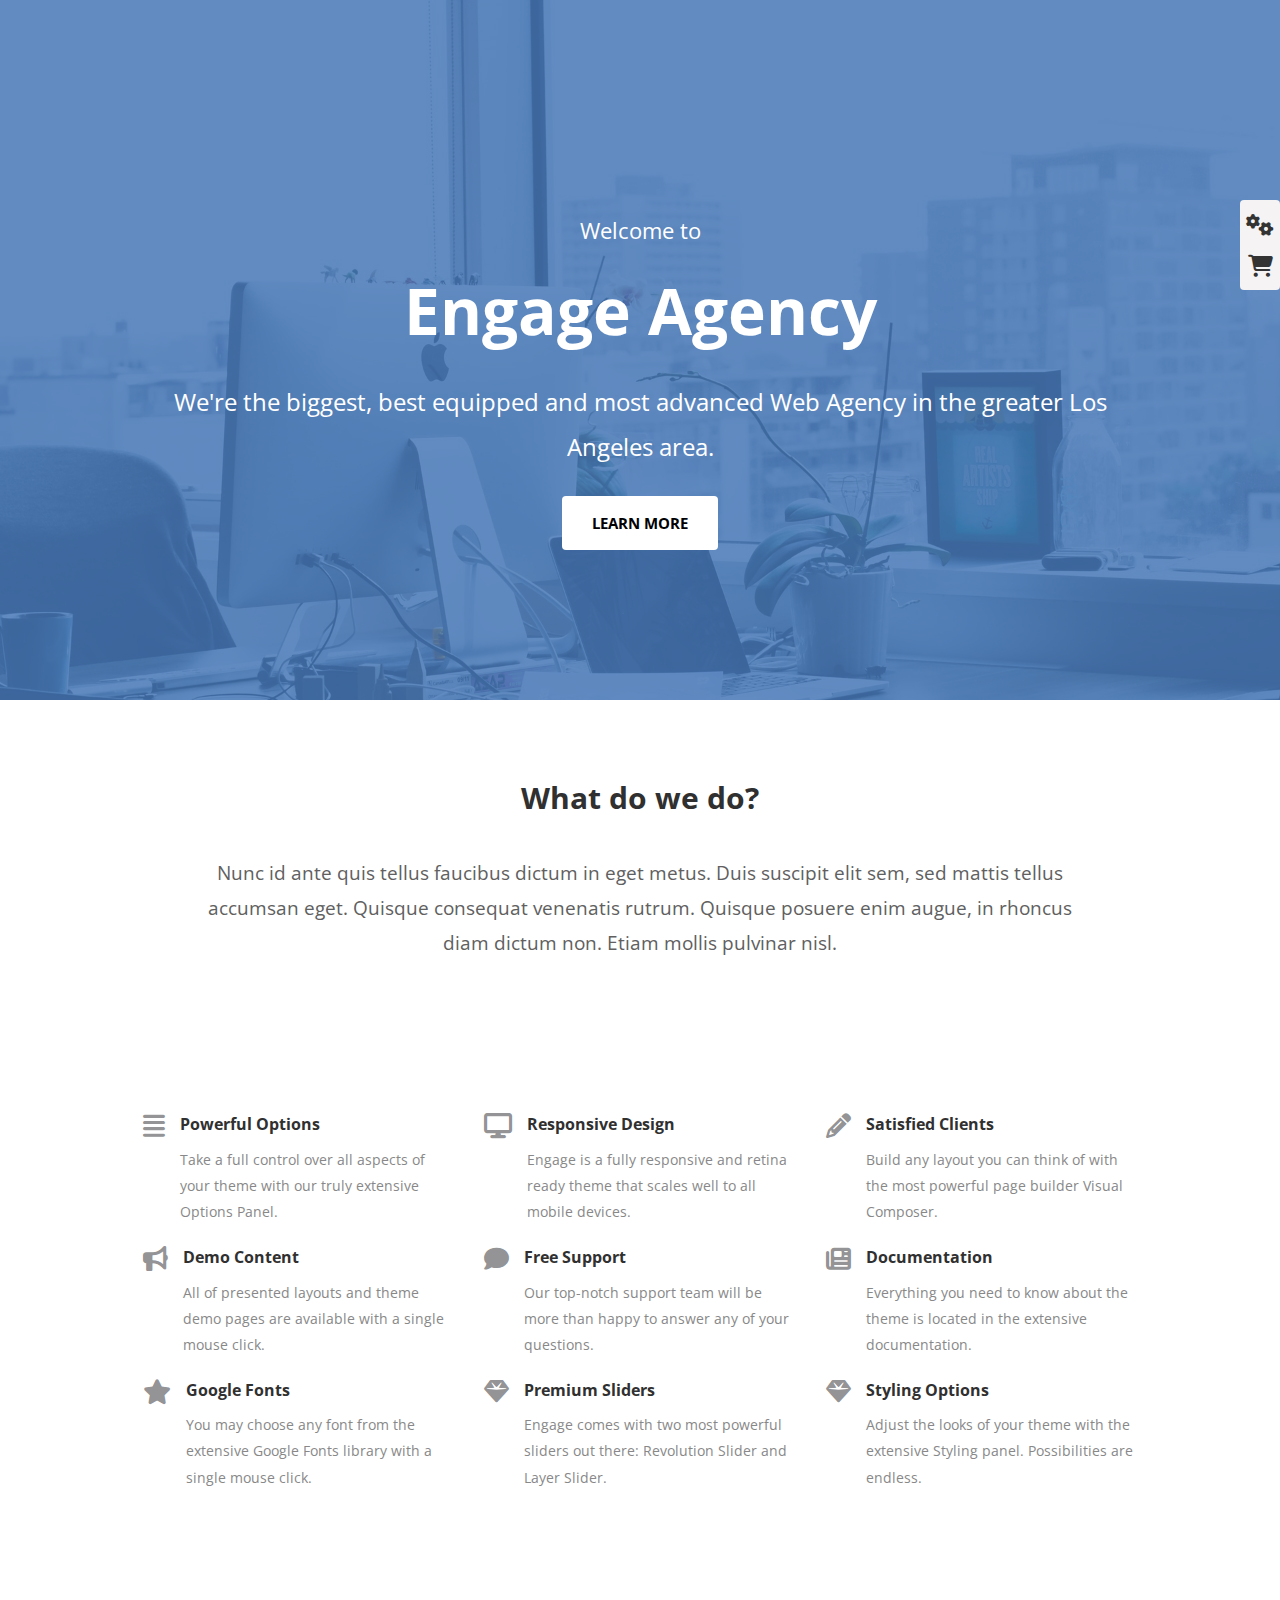
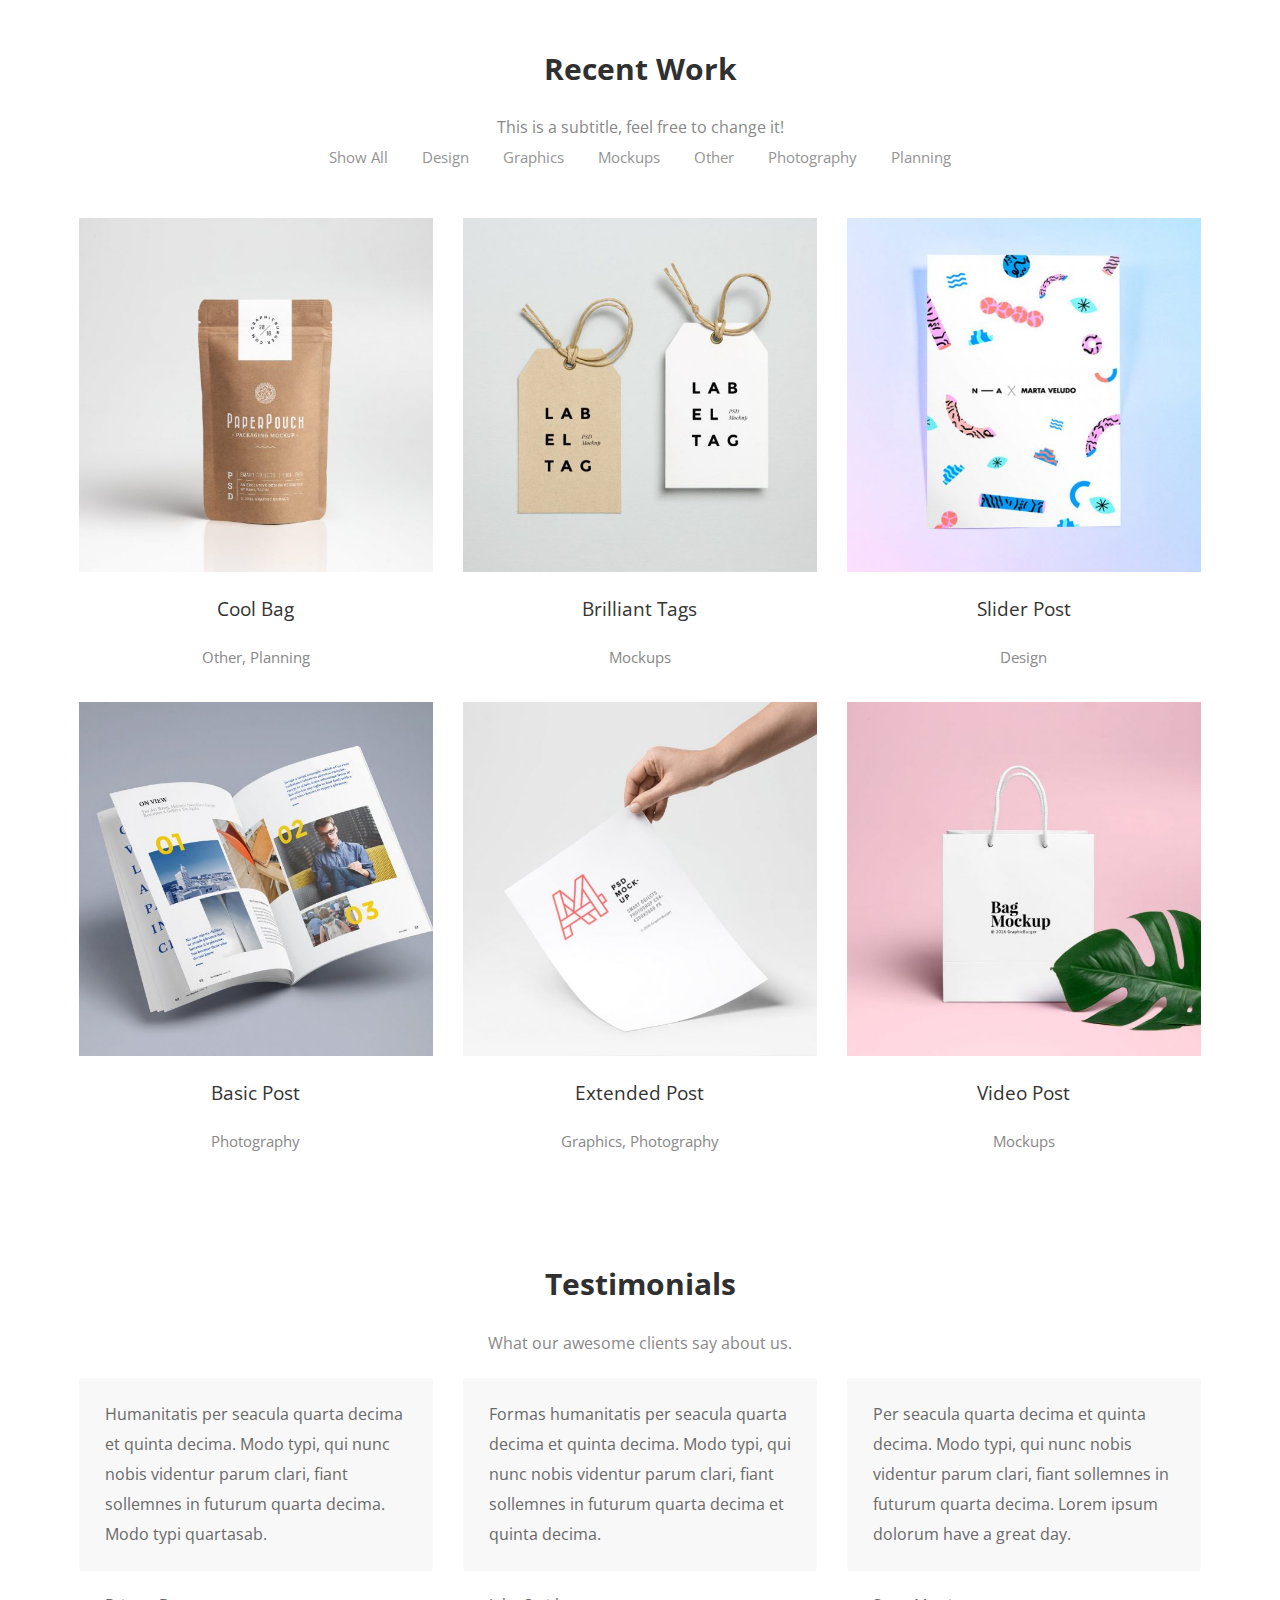
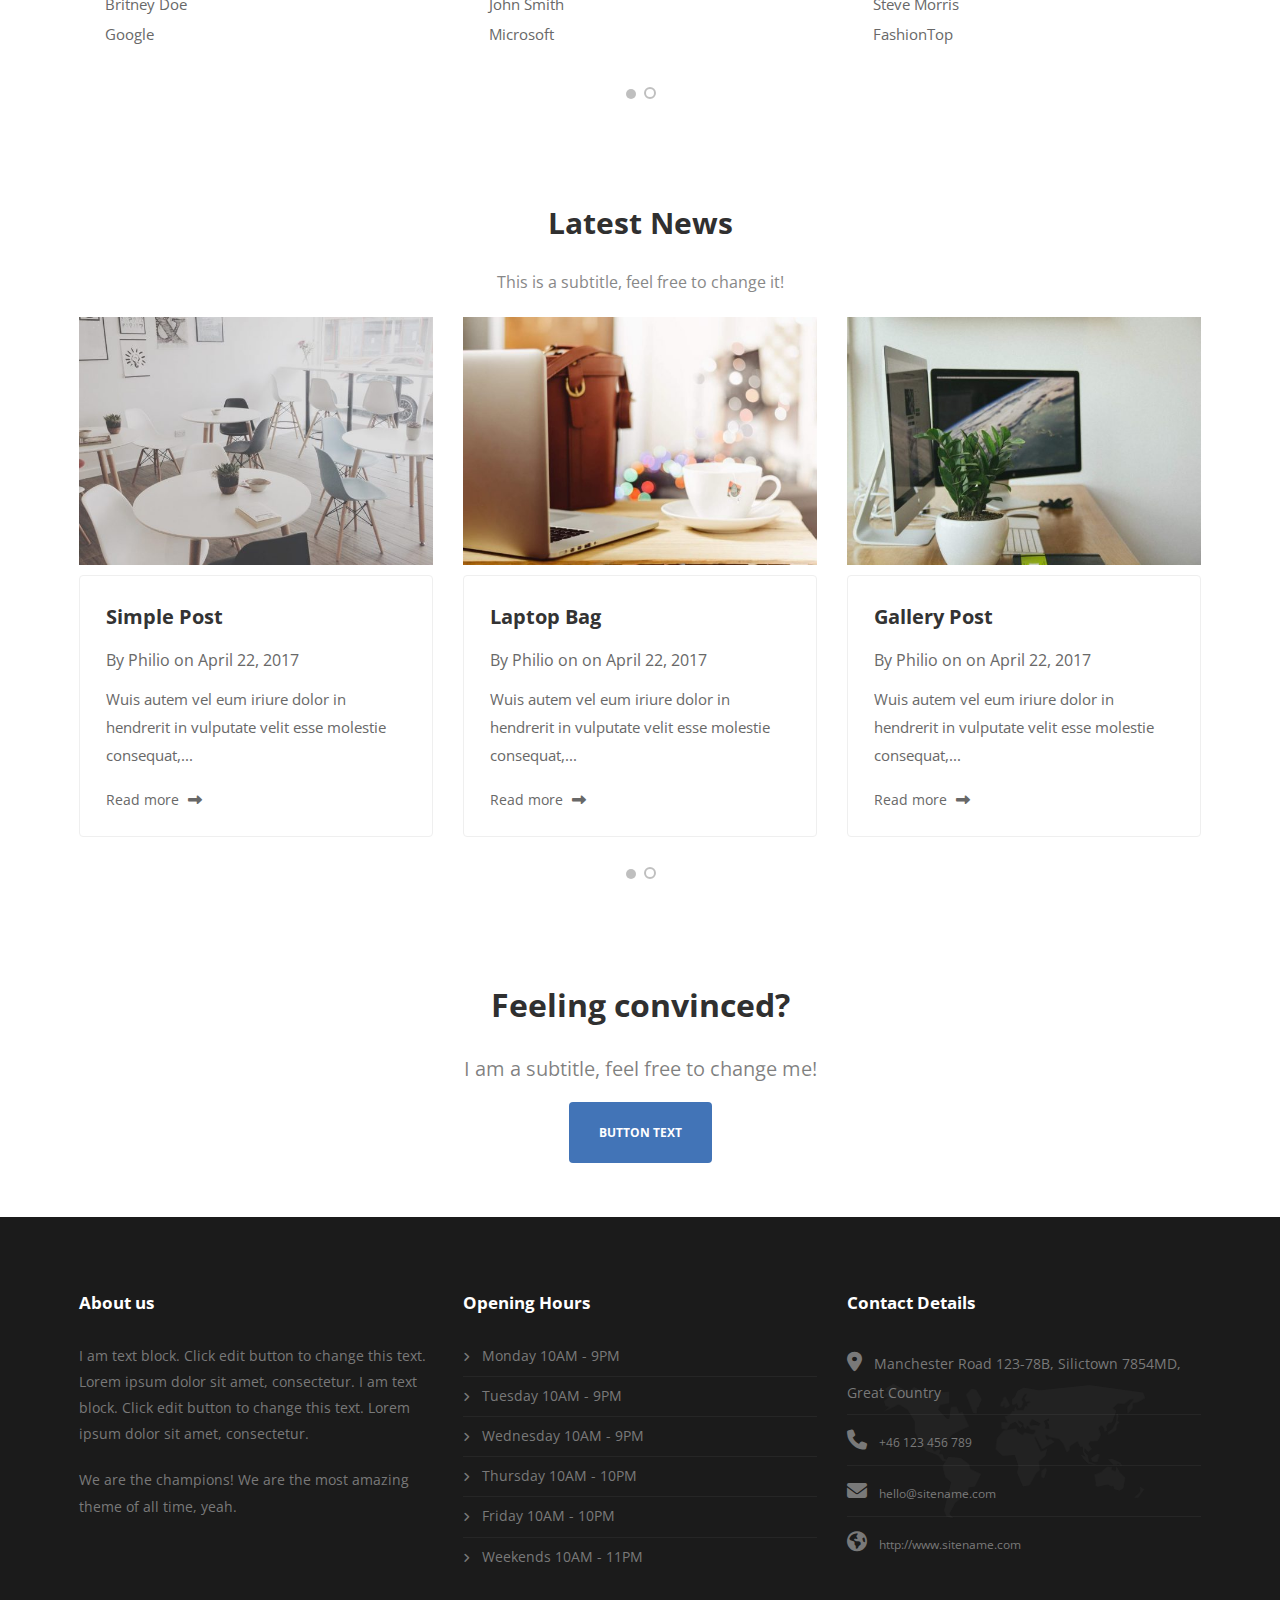
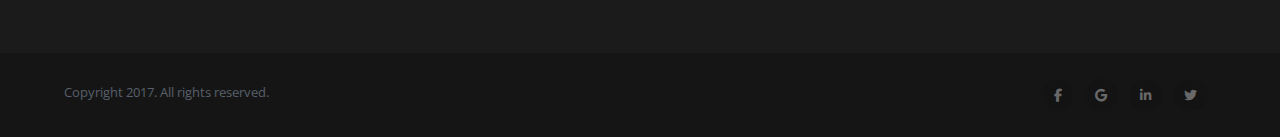
<file: index.html>
<!DOCTYPE html>
<html lang="en">

<head>
    <meta charset="UTF-8">
    <meta http-equiv="X-UA-Compatible" content="IE=edge">
    <meta name="viewport" content="width=device-width, initial-scale=1.0">
    <title>Engage Agency</title>
    <link rel="stylesheet" href="https://cdnjs.cloudflare.com/ajax/libs/font-awesome/6.1.2/css/all.min.css    ">
    <link href="https://fonts.googleapis.com/css2?family=Open+Sans:wght@300;400;500;600;700&family=Roboto:wght@100;300;400;500;700&display=swap" rel="stylesheet">
    <link rel="stylesheet" href="css/main.css">
</head>
<body>
    <div class="icon_home">
        <ul>
            <li class="icon1"><a href="#"><span><i class="fa-solid fa-gears"></i></span></a></li>
            <li class="icon2"><a href="#"><span><i class="fa-solid fa-cart-shopping"></i></span></a></li>
        </ul>
    </div>
<!-- start section 1 -->
    <section class="engage_agency">
    <div class="background_color"></div>
    <div class="background_img"></div>
    <div class="items container">
        <div class="item1">
            <p>Welcome to        </p>
        </div>
        <div class="item2">
            <h1>Engage Agency        </h1>
        </div>
        <div class="item3">
            <p>We're the biggest, best equipped and most advanced Web Agency in the greater Los Angeles area.        </p>
        </div>
        <div class="item4"><a href="#">Learn More</a></div>
    </div>
    </section>
<!-- start section 2 -->
    <section class="what_do_we_do p-70">
        <div class="items container">
            <div class="item">
                <h2>What do we do?                </h2>
                <p>Nunc id ante quis tellus faucibus dictum in eget metus. Duis suscipit elit sem, sed mattis tellus accumsan eget. Quisque consequat venenatis rutrum. Quisque posuere enim augue, in rhoncus diam dictum non. Etiam mollis pulvinar nisl.                </p>
            </div>
        </div>
    </section>
<!-- start section 3 -->
    <section class="powerful_ptions p-70">
        <div class="items container">
            <div class="item">
                <div class="item_icon">
                    <span><i class="fa-solid fa-align-justify"></i></span>
                </div>
                <div class="item_text">
                    <h5>Powerful Options</h5>
                    <p>Take a full control over all aspects of your theme with our truly extensive Options Panel.                    </p>
                </div>
                <div class="clr"></div>
            </div>
            <div class="item">
                <div class="item_icon">
                    <span><i class="fa-solid fa-display"></i></span>
                </div>
                <div class="item_text">
                    <h5>Responsive Design</h5>
                    <p>Engage is a fully responsive and retina ready theme that scales well to all mobile devices.                    </p>
                </div>
                <div class="clr"></div>
            </div>
            <div class="item">
                <div class="item_icon">
                    <span><i class="fa-solid fa-pencil"></i></span>
                </div>
                <div class="item_text">
                    <h5>Satisfied Clients                    </h5>
                    <p>Build any layout you can think of with the most powerful page builder Visual Composer.                    </p>
                </div>
                <div class="clr"></div>
            </div>
            <div class="item">
                <div class="item_icon">
                    <span><i class="fa-solid fa-bullhorn"></i></span>
                </div>
                <div class="item_text">
                    <h5>Demo Content                    </h5>
                    <p>All of presented layouts and theme demo pages are available with a single mouse click.                    </p>
                </div>
                <div class="clr"></div>
            </div>
            <div class="item">
                <div class="item_icon">
                    <span><i class="fa-solid fa-comment"></i></span>
                </div>
                <div class="item_text">
                    <h5>Free Support                    </h5>
                    <p>Our top-notch support team will be more than happy to answer any of your questions.                    </p>
                </div>
                <div class="clr"></div>
            </div>
            <div class="item">
                <div class="item_icon">
                    <span><i class="fa-solid fa-newspaper"></i></span>
                </div>
                <div class="item_text">
                    <h5>Documentation</h5>
                    <p>Everything you need to know about the theme is located in the extensive documentation.                    </p>
                </div>
                <div class="clr"></div>
            </div>
            <div class="item">
                <div class="item_icon">
                    <span><i class="fa-solid fa-star"></i></span>
                </div>
                <div class="item_text">
                    <h5>Google Fonts                    </h5>
                    <p>You may choose any font from the extensive Google Fonts library with a single mouse click.                    </p>
                </div>
                <div class="clr"></div>
            </div>
            <div class="item">
                <div class="item_icon">
                    <span><i class="fa-solid fa-gem"></i></span>
                </div>
                <div class="item_text">
                    <h5>Premium Sliders                    </h5>
                    <p>Engage comes with two most powerful sliders out there: Revolution Slider and Layer Slider.                    </p>
                </div>
                <div class="clr"></div>
            </div>
            <div class="item">
                <div class="item_icon">
                    <span><i class="fa-solid fa-gem"></i></span>
                </div>
                <div class="item_text">
                    <h5>Styling Options                    </h5>
                    <p>Adjust the looks of your theme with the extensive Styling panel. Possibilities are endless.</p>
                </div>
                <div class="clr"></div>
            </div>
            <div class="clr"></div>
        </div>
    </section>
<!-- start section 4 -->
    <section class="recent_work p-70">
        <div class="items container">
            <div class="item_text">
                <h3>Recent Work                </h3>
                <p>This is a subtitle, feel free to change it!                </p>
            </div>
            <div class="item_link">
                <a href="#">Show All</a>
                <a href="#">Design</a>
                <a href="#">Graphics</a>
                <a href="#">Mockups</a>
                <a href="#">Other</a>
                <a href="#">Photography</a>
                <a href="#">Planning</a>
            </div>
            <div class="item">
                <div class="item_img">
                    <div class="overlay">
                        <a href="#"><span><i class="fa-solid fa-magnifying-glass"></i></span></a>
                        <a href="#"><span><i class="fa-solid fa-link"></i></span></a>  
                    </div>
                    <img class="scel" src="img/Paper-Pouch-Packaging-MockUp-600x600.jpg" alt="sora">
                </div>
                <div class="item_text">
                <a href="#">Cool Bag</a>
                <p>Other, Planning</p>
                </div>
            </div>
            <div class="item">
                <div class="item_img">
                    <div class="overlay">
                        <span><i class="fa-solid fa-magnifying-glass"></i></span>
                        <span><i class="fa-solid fa-link"></i></span>  
                    </div>
                    <img class="scel" src="img/tags-600x600.jpg" alt="sora">
                </div>
                <div class="item_text">
                <a href="#">Brilliant Tags</a>
                <p>Mockups</p>
                </div>
            </div>
            <div class="item">
                <div class="item_img">
                    <div class="overlay">
                        <span><i class="fa-solid fa-magnifying-glass"></i></span>
                        <span><i class="fa-solid fa-link"></i></span>  
                    </div>
                    <img class="scel" src="img/Preview-1-600x600.jpg" alt="sora">
                </div>
                <div class="item_text">
                <a href="#">Slider Post</a>
                <p>Design</p>
                </div>
            </div>
            <div class="item">
                <div class="item_img">
                    <div class="overlay">
                        <span><i class="fa-solid fa-magnifying-glass"></i></span>
                        <span><i class="fa-solid fa-link"></i></span>  
                    </div>
                    <img class="scel" src="img/Photorealistic-Magazine-MockUp-2-full-600x600.jpg" alt="sora">
                </div>
                <div class="item_text">
                <a href="#">Basic Post</a>
                <p>Photography</p>
                </div>
            </div>
            <div class="item">
                <div class="item_img">
                    <div class="overlay">
                        <span><i class="fa-solid fa-magnifying-glass"></i></span>
                        <span><i class="fa-solid fa-link"></i></span>  
                    </div>
                    <img class="scel" src="img/A4-Paper-PSD-MockUp-4-600x600.jpg" alt="sora">
                </div>
                <div class="item_text">
                <a href="#">Extended Post</a>
                <p>Graphics, Photography</p>
                </div>
            </div>
            <div class="item">
                <div class="item_img">
                    <div class="overlay">
                        <span><i class="fa-solid fa-magnifying-glass"></i></span>
                        <span><i class="fa-solid fa-link"></i></span>  
                    </div>
                    <img class="scel" src="img/Shopping-Bag-PSD-MockUp-2-600x600.jpg" alt="sora">
                </div>
                <div class="item_text">
                <a href="#">Video Post</a>
                <p>Mockups</p>
                </div>
            </div>
            <div class="clr"></div>
        </div>
    </section>
<!-- start section 5 --> 
    <section class="testimonials">
        <div class="items container">
            <div class="item">
                <h3>Testimonials                    </h3>
                <p>What our awesome clients say about us. </p>
            </div>
            <div class="item1">
                <div class="item_text">
                    <p>Humanitatis per seacula quarta decima et quinta decima. Modo typi, qui nunc nobis videntur parum clari, fiant sollemnes in futurum quarta decima. Modo typi quartasab.</p>
                </div>
                <div class="item_text_main">
                    <div class="item_text1">
                        Britney Doe
                    </div>
                    <div class="item_text2">
                        Google
                    </div>
                </div>
            </div>
            <div class="item1 item2">
                <div class="item_text">
                    <p>Formas humanitatis per seacula quarta decima et quinta decima. Modo typi, qui nunc nobis videntur parum clari, fiant sollemnes in futurum quarta decima et quinta decima.</p>
                </div>
                <div class="item_text_main">
                    <div class="item_text1">
                        John Smith
                    </div>
                    <div class="item_text2">
                        Microsoft
                    </div>
                </div>
            </div>
            <div class="item1 item3">
                <div class="item_text">
                    <p>Per seacula quarta decima et quinta decima. Modo typi, qui nunc nobis videntur parum clari, fiant sollemnes in futurum quarta decima. Lorem ipsum dolorum have a great day.</p>
                </div>
                <div class="item_text_main">
                    <div class="item_text1">
                        Steve Morris
                    </div>
                    <div class="item_text2">
                        FashionTop
                    </div>
                </div>
            </div>
            <div class="point_main">
                <div class="point point1">
                    <button class="bnt1"></button>
                </div>
                <div class="point point2">
                    <button class="bnt2"></button>
                </div>
            </div>
            <div class="clr"></div>
        </div>
    </section>
<!-- start section 6 -->
    <section class="latest_news ">
        <div class="items container">
            <div class="item">
                <h3>Latest News                </h3>
                <p>This is a subtitle, feel free to change it!                </p>
            </div>
            <div class="item1">
                <img src="img/blake-parkinson-31143-600x420.jpg" alt="sora">
                <div class="text-main">
                <div class="item_text">
                    <h5><a href="#">Simple Post</a></h5>
                    <ul>
                        <li>By <a href="#">Philio</a> on <span>April 22, 2017</span></li> 
                    </ul>
                </div>
                <div class="item_text2">
                    <p>Wuis autem vel eum iriure dolor in hendrerit in vulputate velit esse molestie consequat,...</p>
                    <a href="#">Read more <span><i class="fa-solid fa-right-long"></i></span></a>
                </div>
                </div>
            </div>
            <div class="item1 item2">
                <img src="img/olu-eletu-32387-600x420.jpg" alt="sora">
                <div class="text-main">
                <div class="item_text">
                    <h5><a href="#">Laptop Bag</a></h5>
                    <ul>
                        <li>By <a href="#">Philio</a> on <span>on April 22, 2017</span></li> 
                    </ul>
                </div>
                <div class="item_text2">
                    <p>Wuis autem vel eum iriure dolor in hendrerit in vulputate velit esse molestie consequat,...</p>
                    <a href="#">Read more <span><i class="fa-solid fa-right-long"></i></span></a>
                </div>
                </div>
            </div>
            <div class="item1 item3">
                <img src="img/tran-mau-tri-tam-66419-600x420.jpg" alt="sora">
                <div class="text-main">
                <div class="item_text">
                    <h5><a href="#">Gallery Post</a></h5>
                    <ul>
                        <li>By <a href="#">Philio</a> on <span>on April 22, 2017</span></li> 
                    </ul>
                </div>
                <div class="item_text2">
                    <p>Wuis autem vel eum iriure dolor in hendrerit in vulputate velit esse molestie consequat,...</p>
                    <a href="#">Read more <span><i class="fa-solid fa-right-long"></i></span></a>
                </div>
                </div>
            </div>
            <div class="point_main">
                <div class="point point1">
                    <button class="bnt1"></button>
                </div>
                <div class="point point2">
                    <button class="bnt2"></button>
                </div>
            </div>
            <div class="clr"></div>
        </div>
    </section>
<!-- start section 7 -->
    <section class="feeling_convinced p-70">
        <div class="items container">
            <div class="item">
                <div class="item_text">
                    <h2>Feeling convinced?                    </h2>
                    <p>I am a subtitle, feel free to change me!                    </p>
                </div>
                <div class="item_link">
                    <a href="#">Button Text</a>
                </div>
            </div>
        </div>
    </section>
    <footer class="footer">
        <section class="footer1 p-70">
            <div class="items container">
                <div class="item">
                    <h4>About us                    </h4>
                    <p>I am text block. Click edit button to change this text. Lorem ipsum dolor sit amet, consectetur. I am text block. Click edit button to change this text. Lorem ipsum dolor sit amet, consectetur.                    </p>
                    <p>We are the champions! We are the most amazing theme of all time, yeah.                    </p>
                </div>
                <div class="item">
                    <h4>Opening Hours                    </h4>
                    <ul>
                        <li><span><i class="fa-solid fa-angle-right"></i></span> Monday 10AM - 9PM                        </li>
                        <li><span><i class="fa-solid fa-angle-right"></i></span> Tuesday 10AM - 9PM                        </li>
                        <li><span><i class="fa-solid fa-angle-right"></i></span> Wednesday 10AM - 9PM                        </li>
                        <li><span><i class="fa-solid fa-angle-right"></i></span> Thursday 10AM - 10PM                        </li>
                        <li><span><i class="fa-solid fa-angle-right"></i></span> Friday 10AM - 10PM                        </li>
                        <li class="avatar7"><span><i class="fa-solid fa-angle-right"></i></span> Weekends 10AM - 11PM                        </li>
                    </ul>
                </div>
                <div class="item">
                    <h4>Contact Details</h4>
                    <div class="contact">
                        <ul>
                            <li><span><i class="fa-solid fa-location-dot"></i></span> Manchester Road 123-78B, Silictown 7854MD, Great Country</li>
                            <li><span><i class="fa-solid fa-phone"></i></span> <a href="tel:+46 123 456 789">+46 123 456 789</a></li>
                            <li><span><i class="fa-solid fa-envelope"></i></span> <a href="mailto:http://hello@sitename.com">hello@sitename.com</a></li>
                            <li class="avatar7"><span><i class="fa-solid fa-earth-americas"></i></span> <a href="http://www.sitename.com">http://www.sitename.com</a></li>
                            <div class="background_img"></div>
                        </ul>
                    </div>
                </div>
            </div>
            <div class="clr"></div>
        </section>
        <section class="footer2">
            <div class="container">
                <div class="items">
                    <div class="item item_text">
                        <p>Copyright 2017. All rights reserved.                        </p>
                    </div>
                    <div class="item item_icon">
                        <a href="#"><span class="icon1"><i class="fa-brands fa-facebook-f"></i></span></a>
                        <a href="#"><span class="icon2"><i class="fa-brands fa-google"></i></span></a>
                        <a href="#"><span class="icon3"><i class="fa-brands fa-linkedin-in"></i></span></a>
                        <a href="#"><span class="icon4"><i class="fa-brands fa-twitter"></i></span></a>
                    </div>
                    <div class="clr"></div>
                </div>
            </div>
        </section>
    </footer>
</body>
</html>
</file>
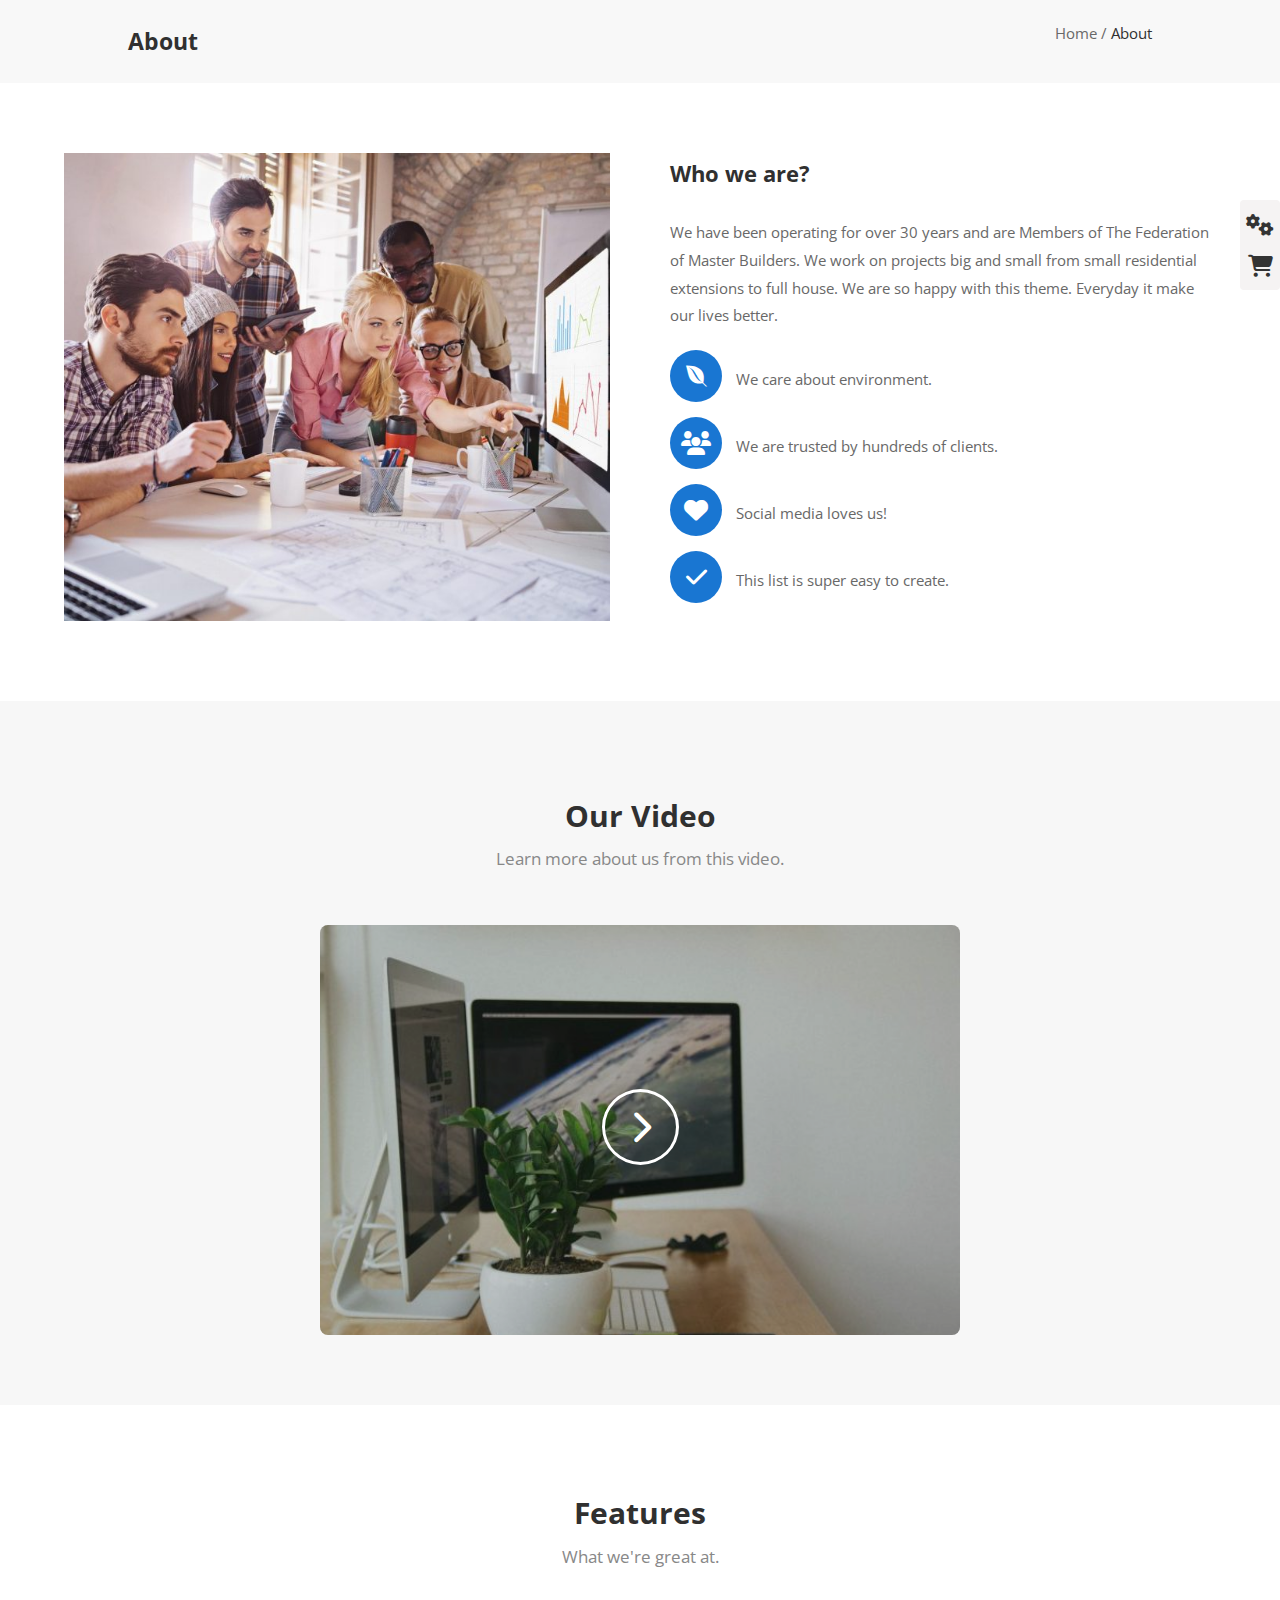
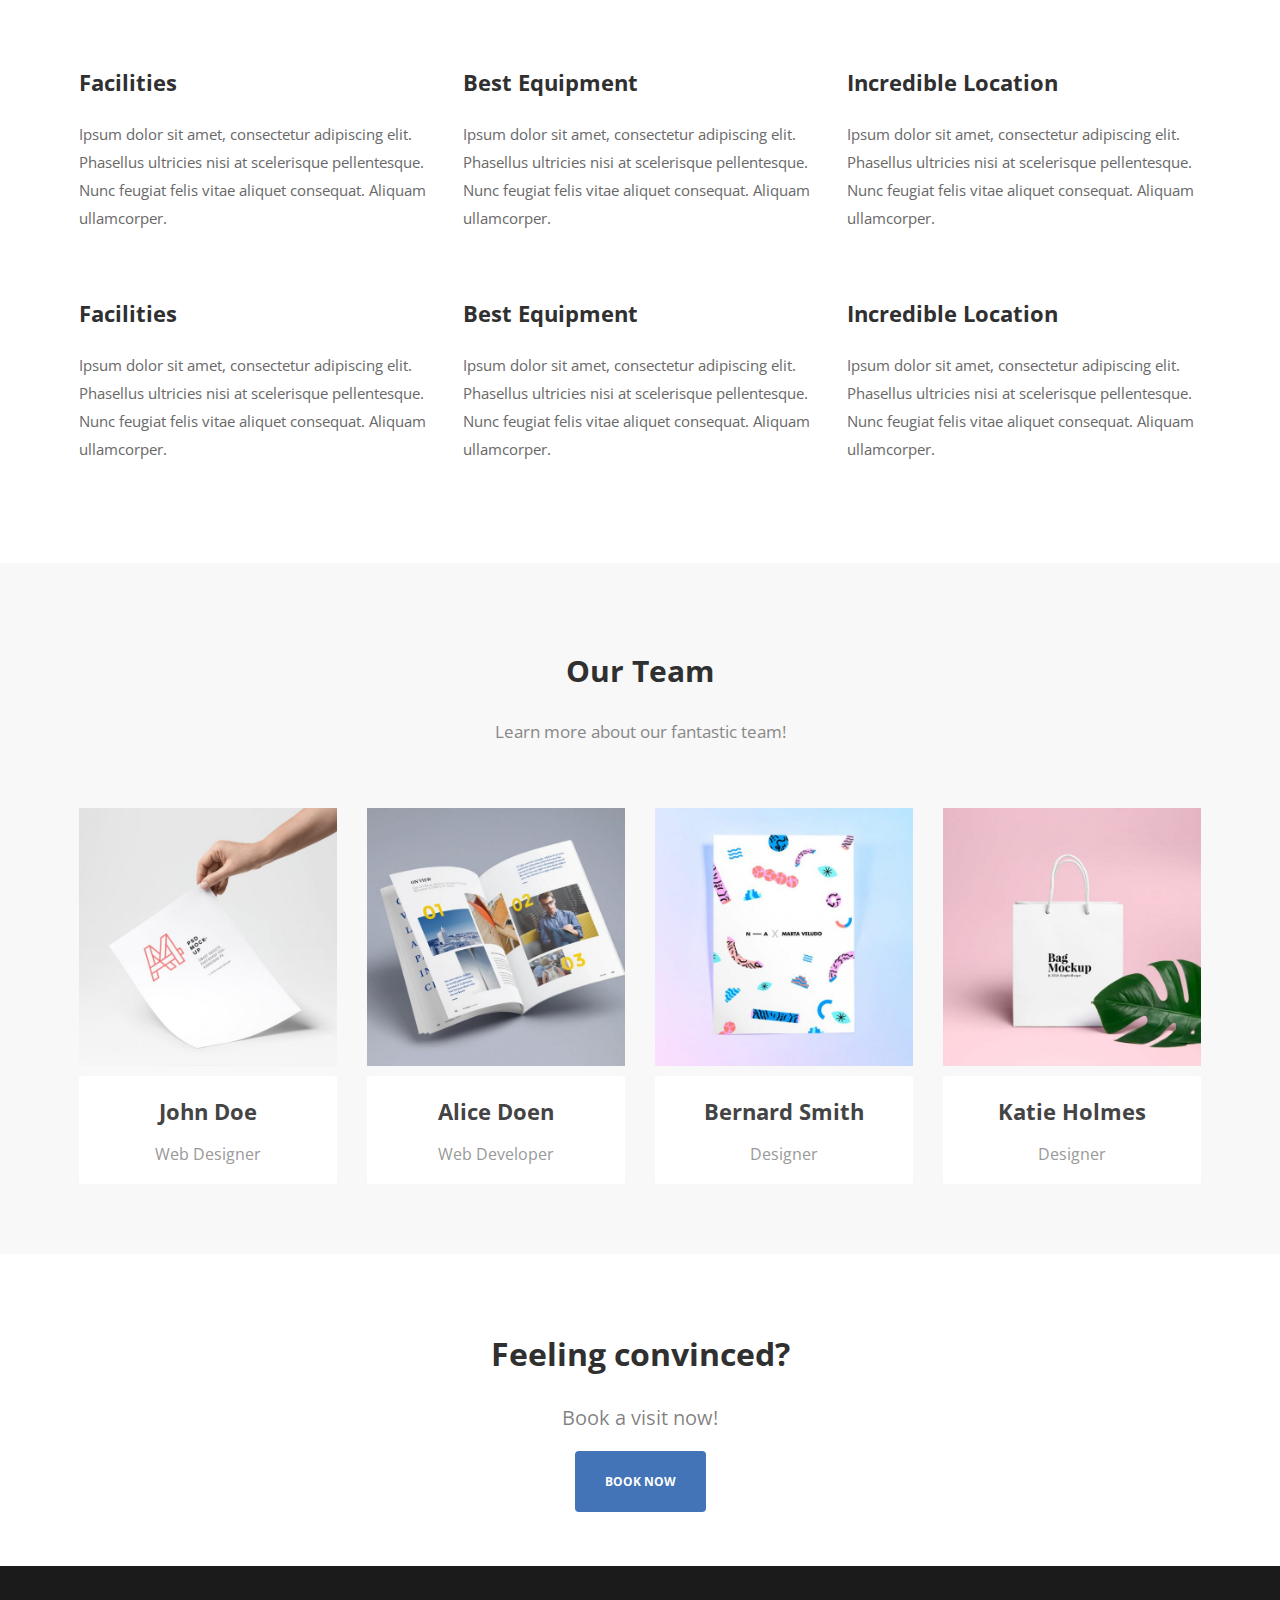
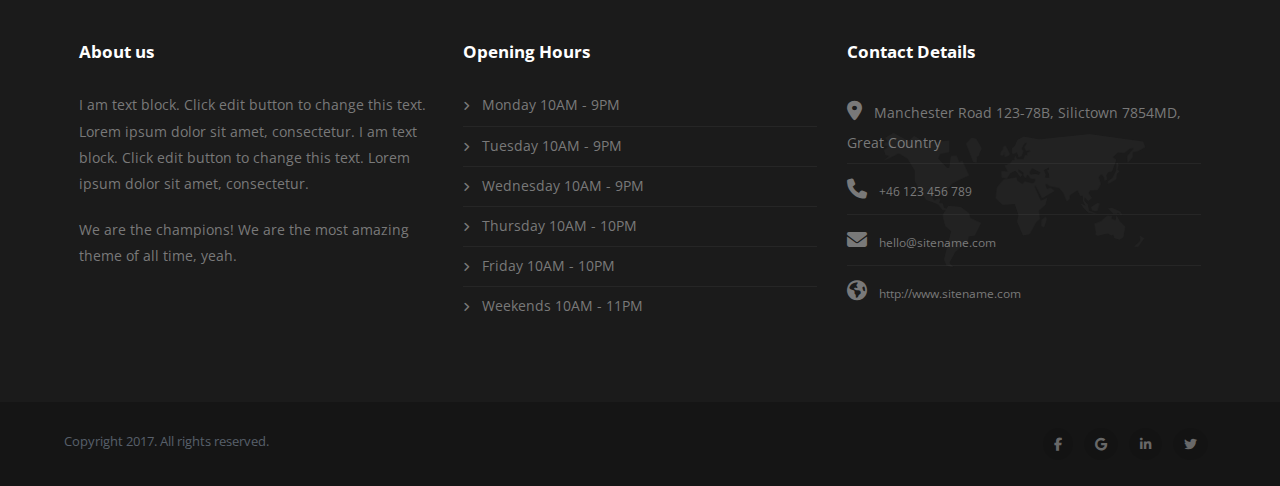
<file: About.html>
<!DOCTYPE html>
<html lang="en">

<head>
    <meta charset="UTF-8">
    <meta http-equiv="X-UA-Compatible" content="IE=edge">
    <meta name="viewport" content="width=device-width, initial-scale=1.0">
    <title>About</title>
    <link rel="stylesheet" href="https://cdnjs.cloudflare.com/ajax/libs/font-awesome/6.1.2/css/all.min.css    ">
    <link href="https://fonts.googleapis.com/css2?family=Open+Sans:wght@300;400;500;600;700&family=Roboto:wght@100;300;400;500;700&display=swap" rel="stylesheet">
    <link rel="stylesheet" href="css/main.css">
</head>
<body>
    <div class="icon_home">
        <ul>
            <li class="icon1"><a href="#"><span><i class="fa-solid fa-gears"></i></span></a></li>
            <li class="icon2"><a href="#"><span><i class="fa-solid fa-cart-shopping"></i></span></a></li>
        </ul>
    </div>
<!-- start section 1 -->
    <section class="about">
        <div class="items container">
            <div class="item item1">
                <h1>About</h1>
            </div>
            <div class="item item2">
                <ul>
                    <li><a href="#">Home / </a>About</li>
                </ul>
            </div>
            <div class="clr"></div>
        </div>
    </section>
<!-- start section 2 -->
    <section class="who_we_are p-70">
        <div class="items container">
            <div class="item item1">
                <img src="img/full-5-700x600.jpg" alt="sora">
            </div>
            <div class="item item2">
                <h2>Who we are?                </h2>
                <p>We have been operating for over 30 years and are Members of The Federation of Master Builders. We work on projects big and small from small residential extensions to full house. We are so happy with this theme. Everyday it make our lives better.                </p>
                <ul>
                    <li><span><i class="fa-brands fa-envira"></i></span> We care about environment.                    </li>
                    <li><span><i class="fa-solid fa-users"></i></span> We are trusted by hundreds of clients.                    </li>
                    <li><span><i class="fa-solid fa-heart"></i></span> Social media loves us!                    </li>
                    <li><span><i class="fa-solid fa-check"></i></span> This list is super easy to create.                    </li>
                </ul>
            </div>
            <div class="clr"></div>
        </div>
    </section>
<!-- start section 3 -->
    <section class="video p-70">
        <div class="items container">
            <div class="item_text">
                <h3>Our Video                </h3>
                <p>Learn more about us from this video.                </p>
            </div>
            <div class="item_video">
                <a href="#">
                    <div class="background_image"></div>
                    <div class="background_color"></div>
                    <div class="video_icon">
                        <span><i class="fa-solid fa-chevron-right"></i></span>
                    </div>
                </a>
            </div>
            <div class="clr"></div>
        </div>
    </section>
<!-- start section 4 -->
    <section class="features p-70">
        <div class="items container">
            <div class="item item_ava">
                <h3>Features                </h3>
                <p>What we're great at.                </p>
            </div>
            <div class="item">
                <div class="item_text">
                    <h4>Facilities</h4>
                    <p>Ipsum dolor sit amet, consectetur adipiscing elit. Phasellus ultricies nisi at scelerisque pellentesque. Nunc feugiat felis vitae aliquet consequat. Aliquam ullamcorper.                    </p>
                </div>
                <div class="item_text">
                    <h4>Best Equipment                    </h4>
                    <p>Ipsum dolor sit amet, consectetur adipiscing elit. Phasellus ultricies nisi at scelerisque pellentesque. Nunc feugiat felis vitae aliquet consequat. Aliquam ullamcorper.                    </p>
                </div>
                <div class="item_text">
                    <h4>Incredible Location                    </h4>
                    <p>Ipsum dolor sit amet, consectetur adipiscing elit. Phasellus ultricies nisi at scelerisque pellentesque. Nunc feugiat felis vitae aliquet consequat. Aliquam ullamcorper.                    </p>
                </div>
                <div class="item_text">
                    <h4>Facilities                    </h4>
                    <p>Ipsum dolor sit amet, consectetur adipiscing elit. Phasellus ultricies nisi at scelerisque pellentesque. Nunc feugiat felis vitae aliquet consequat. Aliquam ullamcorper.                    </p>
                </div>
                <div class="item_text">
                    <h4>Best Equipment                    </h4>
                    <p>Ipsum dolor sit amet, consectetur adipiscing elit. Phasellus ultricies nisi at scelerisque pellentesque. Nunc feugiat felis vitae aliquet consequat. Aliquam ullamcorper.                    </p>
                </div>
                <div class="item_text">
                    <h4>Incredible Location                    </h4>
                    <p>Ipsum dolor sit amet, consectetur adipiscing elit. Phasellus ultricies nisi at scelerisque pellentesque. Nunc feugiat felis vitae aliquet consequat. Aliquam ullamcorper.                    </p>
                </div>
            </div>
            <div class="clr"></div>
        </div>
    </section>
<!-- start section 5 --> 
    <section class="our_team p-70">
        <div class="items container">
            <div class="item_main">
                <h3>Our Team                </h3>
                <p>Learn more about our fantastic team!                </p>
            </div>
            <div class="item">
                <div class="item_img">
                    <img src="img/A4-Paper-PSD-MockUp-4-600x600.jpg" alt="sora">
                    <div class="item_icon">
                        <a href="#"><span><i class="fa-brands fa-facebook-f"></i></span></a>
                        <a href="#"><span><i class="fa-brands fa-twitter"></i></span></a>
                    </div>
                    <div class="item_text">
                        <h4>John Doe                        </h4>
                        <div>Web Designer                        </div>
                    </div>
                </div>
            </div>
            <div class="item">
                <div class="item_img">
                    <img src="img/Photorealistic-Magazine-MockUp-2-full-600x600.jpg" alt="sora">
                    <div class="item_icon">
                        <a href="#"><span><i class="fa-brands fa-facebook-f"></i></span></a>
                        <a href="#"><span><i class="fa-brands fa-twitter"></i></span></a>
                    </div>
                    <div class="item_text">
                        <h4>Alice Doen                        </h4>
                        <div>Web Developer                        </div>
                    </div>
                </div>
            </div>
            <div class="item">
                <div class="item_img">
                    <img src="img/Preview-1-600x600.jpg" alt="sora">
                    <div class="item_icon">
                        <a href="#"><span><i class="fa-brands fa-facebook-f"></i></span></a>
                        <a href="#"><span><i class="fa-brands fa-twitter"></i></span></a>
                    </div>
                    <div class="item_text">
                        <h4>Bernard Smith                        </h4>
                        <div>Designer                        </div>
                    </div>
                </div>
            </div>
            <div class="item">
                <div class="item_img">
                    <img src="img/Shopping-Bag-PSD-MockUp-2-600x600.jpg" alt="sora">
                    <div class="item_icon">
                        <a href="#"><span class="icon1"><i class="fa-brands fa-facebook-f"></i></span></a>
                        <a href="#"><span class="icon2"><i class="fa-brands fa-twitter"></i></span></a>
                    </div>
                    <div class="item_text">
                        <h4>Katie Holmes                        </h4>
                        <div>Designer                        </div>
                    </div>
                </div>
            </div>
            <div class="clr"></div>
        </div>
    </section>
<!-- start section 6 --> 
    <section class="feeling_convinced p-70">
        <div class="items container">
            <div class="item">
                <div class="item_text">
                    <h2>Feeling convinced?                    </h2>
                    <p>Book a visit now!                    </p>
                </div>
                <div class="item_link">
                    <a href="#">Book Now</a>
                </div>
            </div>
        </div>
    </section>
    <footer class="footer">
        <section class="footer1 p-70">
            <div class="items container">
                <div class="item">
                    <h4>About us                    </h4>
                    <p>I am text block. Click edit button to change this text. Lorem ipsum dolor sit amet, consectetur. I am text block. Click edit button to change this text. Lorem ipsum dolor sit amet, consectetur.                    </p>
                    <p>We are the champions! We are the most amazing theme of all time, yeah.                    </p>
                </div>
                <div class="item">
                    <h4>Opening Hours                    </h4>
                    <ul>
                        <li><span><i class="fa-solid fa-angle-right"></i></span> Monday 10AM - 9PM                        </li>
                        <li><span><i class="fa-solid fa-angle-right"></i></span> Tuesday 10AM - 9PM                        </li>
                        <li><span><i class="fa-solid fa-angle-right"></i></span> Wednesday 10AM - 9PM                        </li>
                        <li><span><i class="fa-solid fa-angle-right"></i></span> Thursday 10AM - 10PM                        </li>
                        <li><span><i class="fa-solid fa-angle-right"></i></span> Friday 10AM - 10PM                        </li>
                        <li class="avatar7"><span><i class="fa-solid fa-angle-right"></i></span> Weekends 10AM - 11PM                        </li>
                    </ul>
                </div>
                <div class="item">
                    <h4>Contact Details</h4>
                    <div class="contact">
                        <ul>
                            <li><span><i class="fa-solid fa-location-dot"></i></span> Manchester Road 123-78B, Silictown 7854MD, Great Country</li>
                            <li><span><i class="fa-solid fa-phone"></i></span> <a href="tel:+46 123 456 789">+46 123 456 789</a></li>
                            <li><span><i class="fa-solid fa-envelope"></i></span> <a href="mailto:http://hello@sitename.com">hello@sitename.com</a></li>
                            <li class="avatar7"><span><i class="fa-solid fa-earth-americas"></i></span> <a href="http://www.sitename.com">http://www.sitename.com</a></li>
                            <div class="background_img"></div>
                        </ul>
                    </div>
                </div>
            </div>
            <div class="clr"></div>
        </section>
        <section class="footer2">
            <div class="container">
                <div class="items">
                    <div class="item item_text">
                        <p>Copyright 2017. All rights reserved.                        </p>
                    </div>
                    <div class="item item_icon">
                        <a href="#"><span class="icon1"><i class="fa-brands fa-facebook-f"></i></span></a>
                        <a href="#"><span class="icon2"><i class="fa-brands fa-google"></i></span></a>
                        <a href="#"><span class="icon3"><i class="fa-brands fa-linkedin-in"></i></span></a>
                        <a href="#"><span class="icon4"><i class="fa-brands fa-twitter"></i></span></a>
                    </div>
                    <div class="clr"></div>
                </div>
            </div>
        </section>
    </footer>
</body>
</html>
</file>
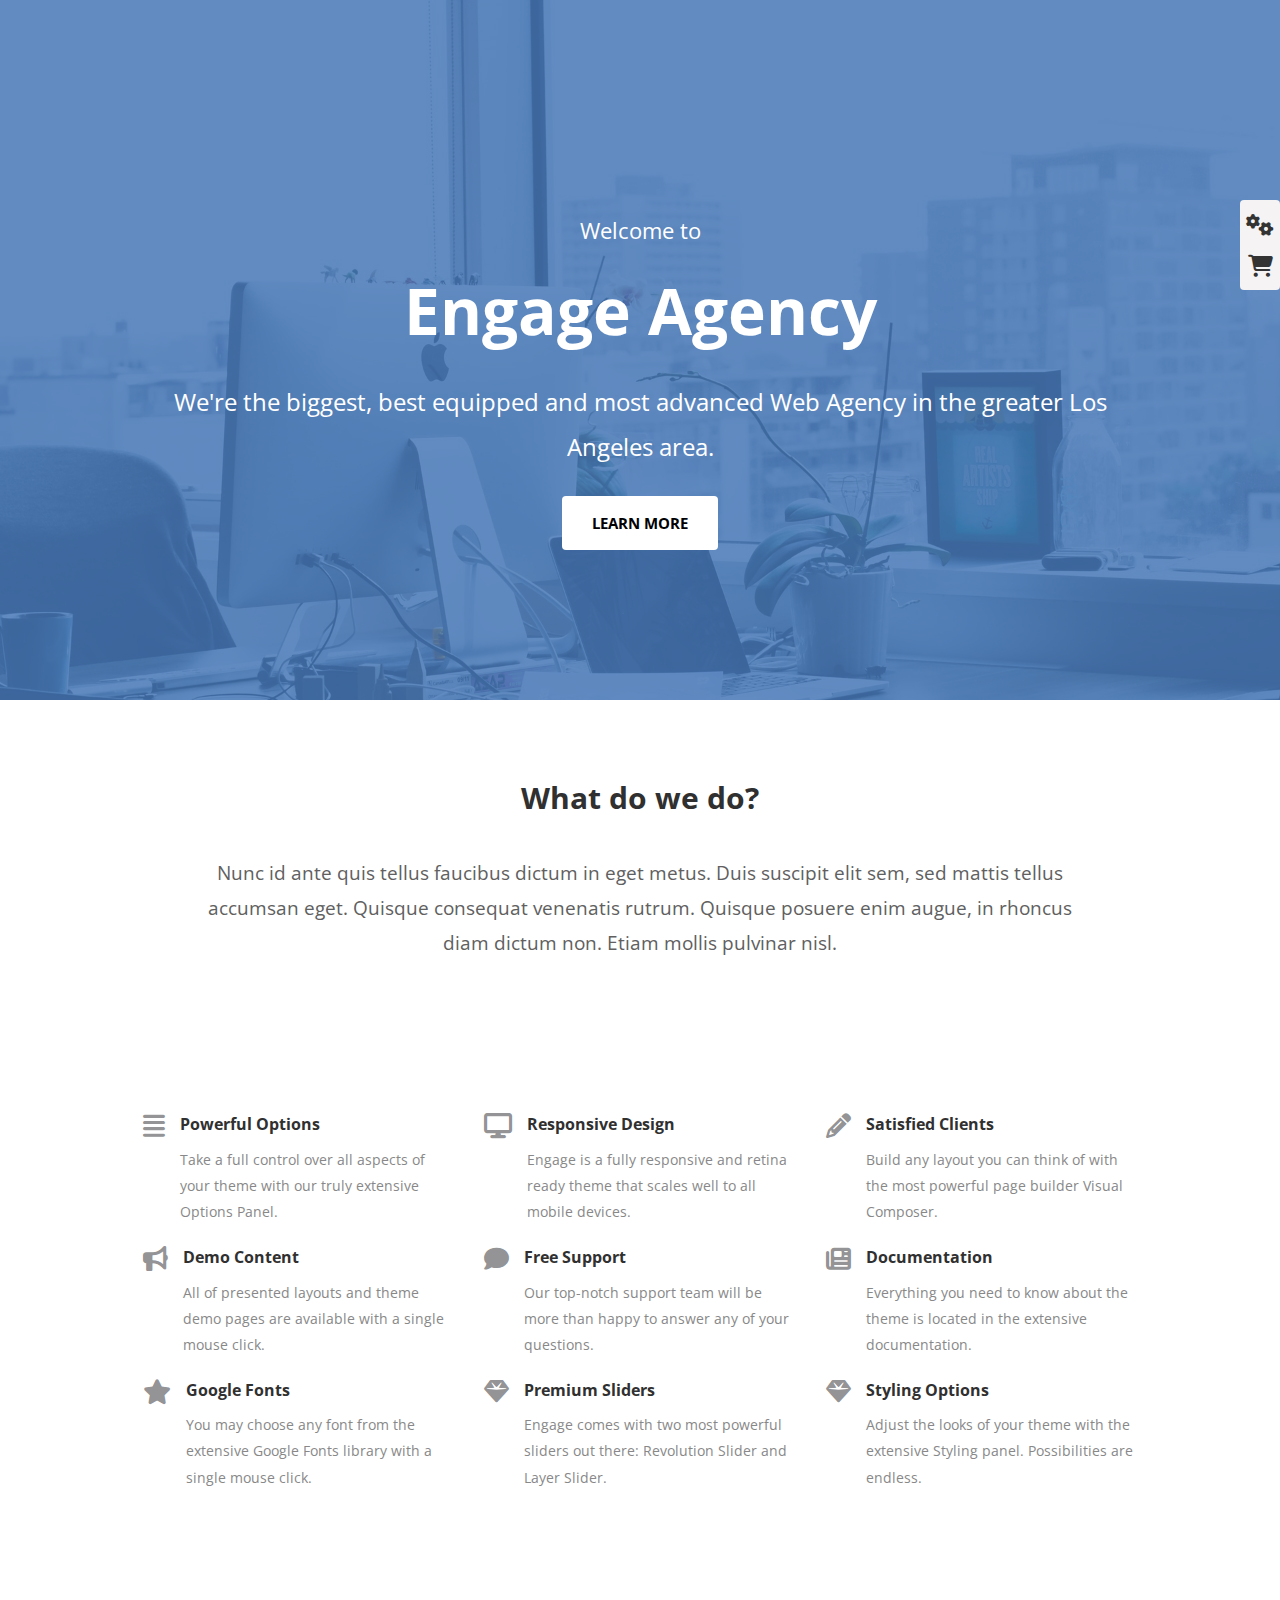
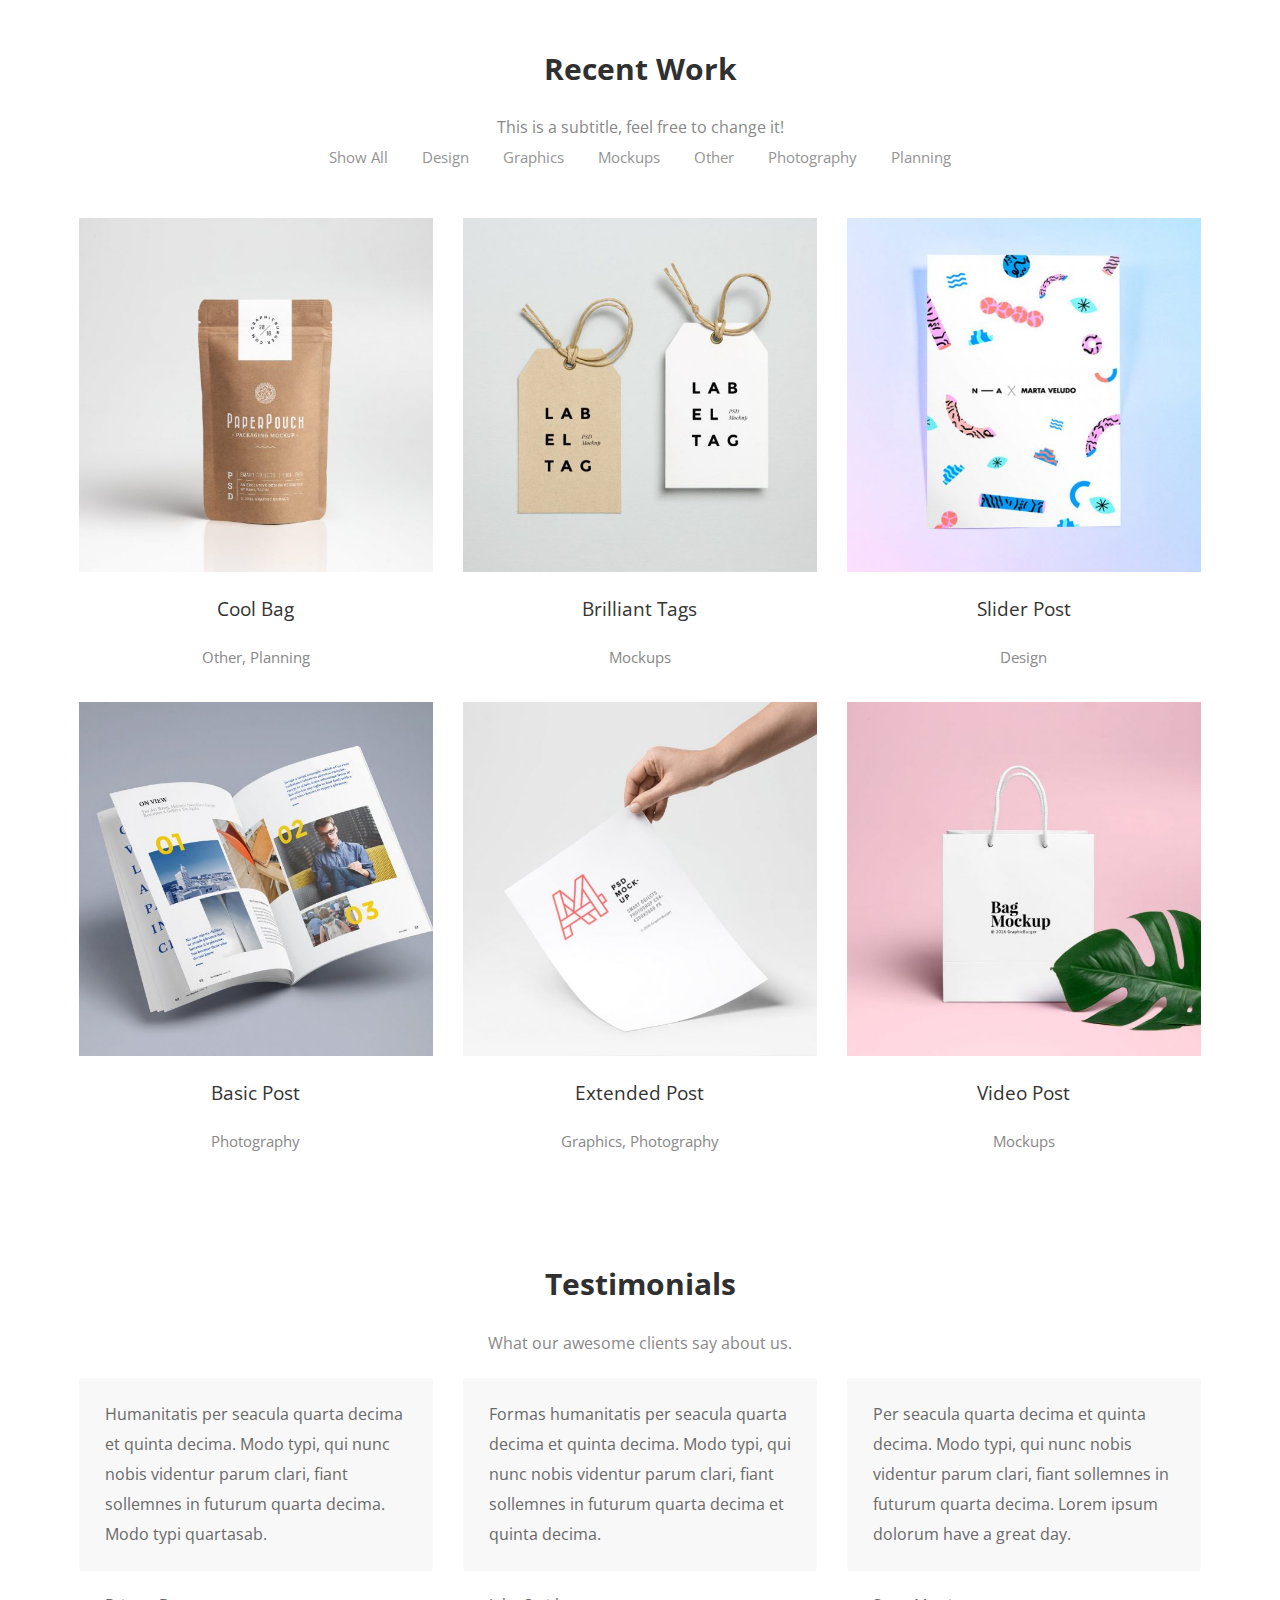
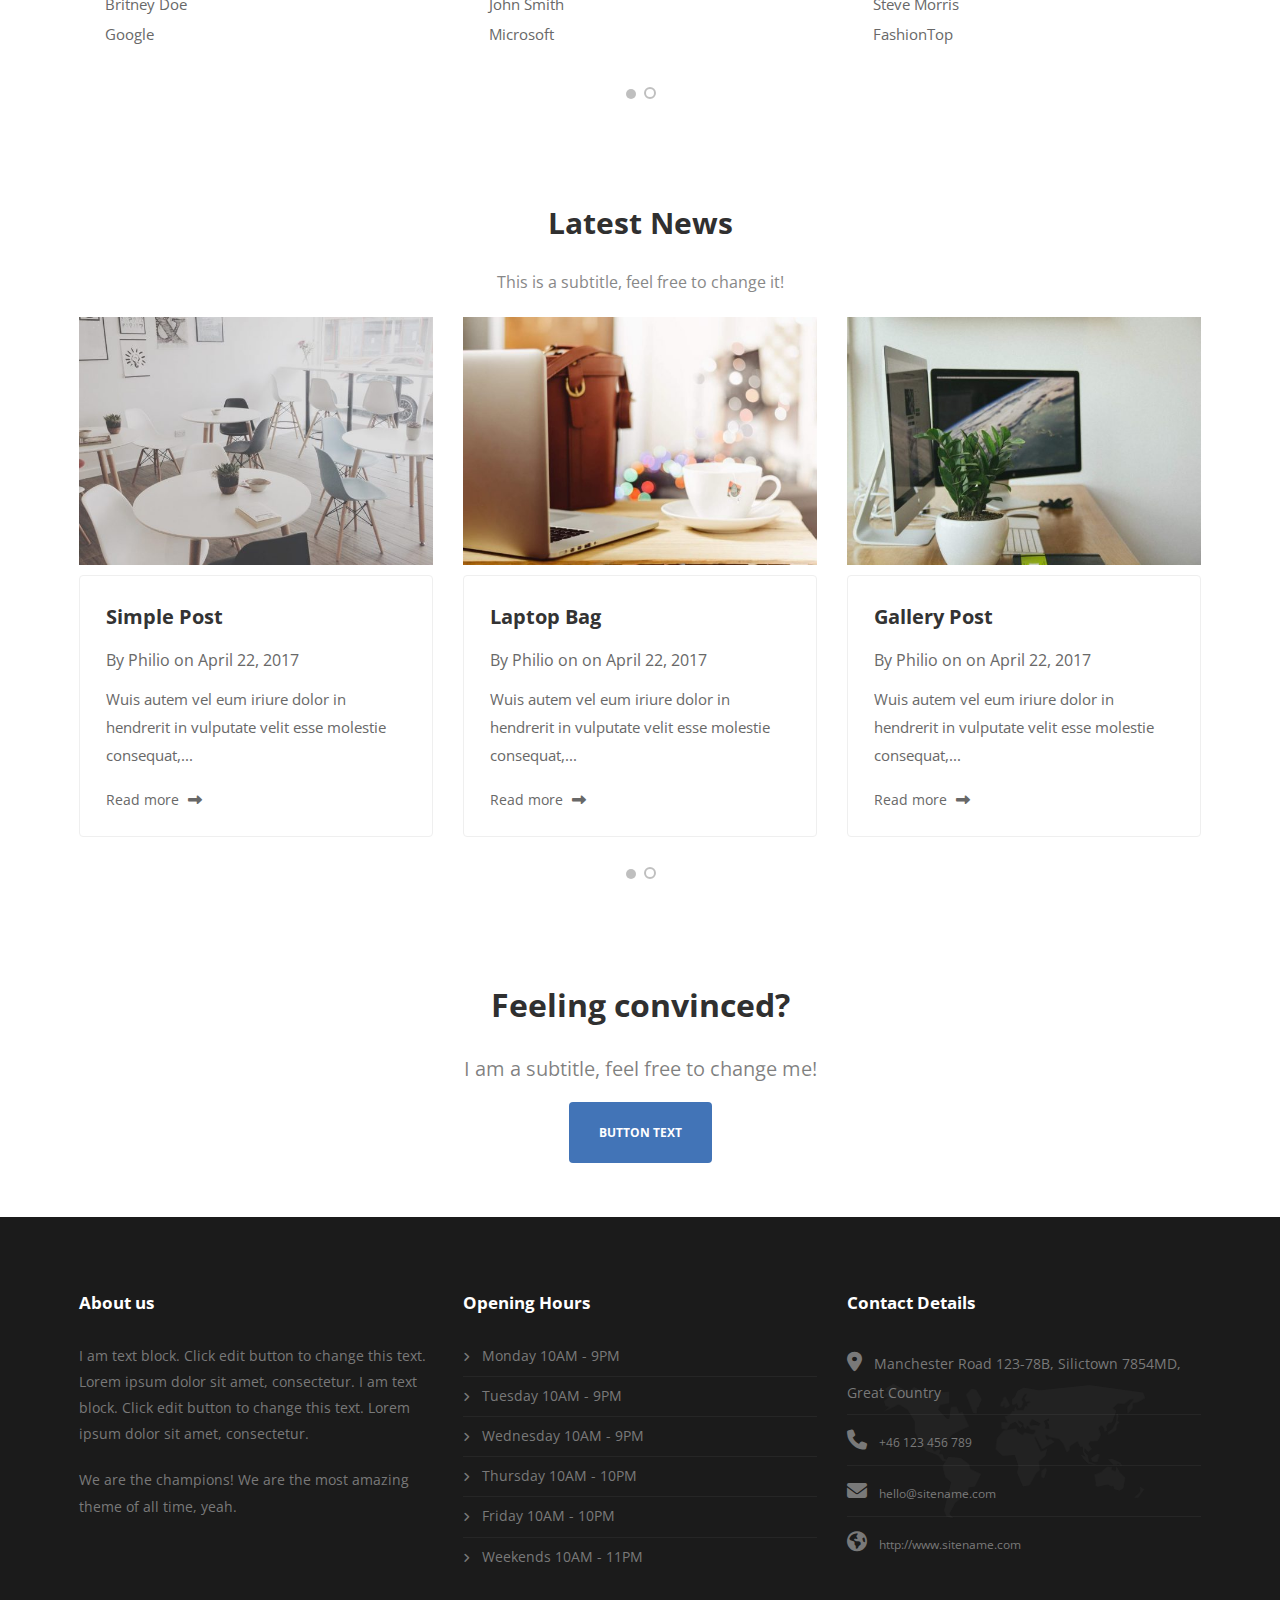
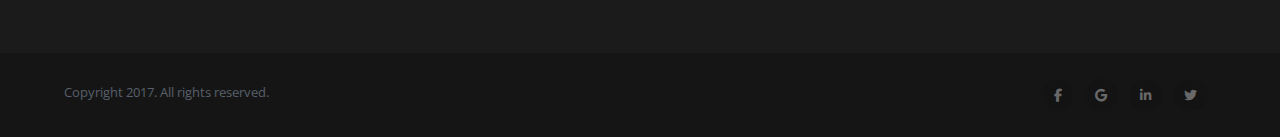
<file: home.html>
<!DOCTYPE html>
<html lang="en">

<head>
    <meta charset="UTF-8">
    <meta http-equiv="X-UA-Compatible" content="IE=edge">
    <meta name="viewport" content="width=device-width, initial-scale=1.0">
    <title>Engage Agency</title>
    <link rel="stylesheet" href="https://cdnjs.cloudflare.com/ajax/libs/font-awesome/6.1.2/css/all.min.css    ">
    <link href="https://fonts.googleapis.com/css2?family=Open+Sans:wght@300;400;500;600;700&family=Roboto:wght@100;300;400;500;700&display=swap" rel="stylesheet">
    <link rel="stylesheet" href="css/main.css">
</head>
<body>
    <div class="icon_home">
        <ul>
            <li class="icon1"><a href="#"><span><i class="fa-solid fa-gears"></i></span></a></li>
            <li class="icon2"><a href="#"><span><i class="fa-solid fa-cart-shopping"></i></span></a></li>
        </ul>
    </div>
<!-- start section 1 -->
    <section class="engage_agency">
    <div class="background_color"></div>
    <div class="background_img"></div>
    <div class="items container">
        <div class="item1">
            <p>Welcome to        </p>
        </div>
        <div class="item2">
            <h1>Engage Agency        </h1>
        </div>
        <div class="item3">
            <p>We're the biggest, best equipped and most advanced Web Agency in the greater Los Angeles area.        </p>
        </div>
        <div class="item4"><a href="#">Learn More</a></div>
    </div>
    </section>
<!-- start section 2 -->
    <section class="what_do_we_do p-70">
        <div class="items container">
            <div class="item">
                <h2>What do we do?                </h2>
                <p>Nunc id ante quis tellus faucibus dictum in eget metus. Duis suscipit elit sem, sed mattis tellus accumsan eget. Quisque consequat venenatis rutrum. Quisque posuere enim augue, in rhoncus diam dictum non. Etiam mollis pulvinar nisl.                </p>
            </div>
        </div>
    </section>
<!-- start section 3 -->
    <section class="powerful_ptions p-70">
        <div class="items container">
            <div class="item">
                <div class="item_icon">
                    <span><i class="fa-solid fa-align-justify"></i></span>
                </div>
                <div class="item_text">
                    <h5>Powerful Options</h5>
                    <p>Take a full control over all aspects of your theme with our truly extensive Options Panel.                    </p>
                </div>
                <div class="clr"></div>
            </div>
            <div class="item">
                <div class="item_icon">
                    <span><i class="fa-solid fa-display"></i></span>
                </div>
                <div class="item_text">
                    <h5>Responsive Design</h5>
                    <p>Engage is a fully responsive and retina ready theme that scales well to all mobile devices.                    </p>
                </div>
                <div class="clr"></div>
            </div>
            <div class="item">
                <div class="item_icon">
                    <span><i class="fa-solid fa-pencil"></i></span>
                </div>
                <div class="item_text">
                    <h5>Satisfied Clients                    </h5>
                    <p>Build any layout you can think of with the most powerful page builder Visual Composer.                    </p>
                </div>
                <div class="clr"></div>
            </div>
            <div class="item">
                <div class="item_icon">
                    <span><i class="fa-solid fa-bullhorn"></i></span>
                </div>
                <div class="item_text">
                    <h5>Demo Content                    </h5>
                    <p>All of presented layouts and theme demo pages are available with a single mouse click.                    </p>
                </div>
                <div class="clr"></div>
            </div>
            <div class="item">
                <div class="item_icon">
                    <span><i class="fa-solid fa-comment"></i></span>
                </div>
                <div class="item_text">
                    <h5>Free Support                    </h5>
                    <p>Our top-notch support team will be more than happy to answer any of your questions.                    </p>
                </div>
                <div class="clr"></div>
            </div>
            <div class="item">
                <div class="item_icon">
                    <span><i class="fa-solid fa-newspaper"></i></span>
                </div>
                <div class="item_text">
                    <h5>Documentation</h5>
                    <p>Everything you need to know about the theme is located in the extensive documentation.                    </p>
                </div>
                <div class="clr"></div>
            </div>
            <div class="item">
                <div class="item_icon">
                    <span><i class="fa-solid fa-star"></i></span>
                </div>
                <div class="item_text">
                    <h5>Google Fonts                    </h5>
                    <p>You may choose any font from the extensive Google Fonts library with a single mouse click.                    </p>
                </div>
                <div class="clr"></div>
            </div>
            <div class="item">
                <div class="item_icon">
                    <span><i class="fa-solid fa-gem"></i></span>
                </div>
                <div class="item_text">
                    <h5>Premium Sliders                    </h5>
                    <p>Engage comes with two most powerful sliders out there: Revolution Slider and Layer Slider.                    </p>
                </div>
                <div class="clr"></div>
            </div>
            <div class="item">
                <div class="item_icon">
                    <span><i class="fa-solid fa-gem"></i></span>
                </div>
                <div class="item_text">
                    <h5>Styling Options                    </h5>
                    <p>Adjust the looks of your theme with the extensive Styling panel. Possibilities are endless.</p>
                </div>
                <div class="clr"></div>
            </div>
            <div class="clr"></div>
        </div>
    </section>
<!-- start section 4 -->
    <section class="recent_work p-70">
        <div class="items container">
            <div class="item_text">
                <h3>Recent Work                </h3>
                <p>This is a subtitle, feel free to change it!                </p>
            </div>
            <div class="item_link">
                <a href="#">Show All</a>
                <a href="#">Design</a>
                <a href="#">Graphics</a>
                <a href="#">Mockups</a>
                <a href="#">Other</a>
                <a href="#">Photography</a>
                <a href="#">Planning</a>
            </div>
            <div class="item">
                <div class="item_img">
                    <div class="overlay">
                        <a href="#"><span><i class="fa-solid fa-magnifying-glass"></i></span></a>
                        <a href="#"><span><i class="fa-solid fa-link"></i></span></a>  
                    </div>
                    <img class="scel" src="img/Paper-Pouch-Packaging-MockUp-600x600.jpg" alt="sora">
                </div>
                <div class="item_text">
                <a href="#">Cool Bag</a>
                <p>Other, Planning</p>
                </div>
            </div>
            <div class="item">
                <div class="item_img">
                    <div class="overlay">
                        <span><i class="fa-solid fa-magnifying-glass"></i></span>
                        <span><i class="fa-solid fa-link"></i></span>  
                    </div>
                    <img class="scel" src="img/tags-600x600.jpg" alt="sora">
                </div>
                <div class="item_text">
                <a href="#">Brilliant Tags</a>
                <p>Mockups</p>
                </div>
            </div>
            <div class="item">
                <div class="item_img">
                    <div class="overlay">
                        <span><i class="fa-solid fa-magnifying-glass"></i></span>
                        <span><i class="fa-solid fa-link"></i></span>  
                    </div>
                    <img class="scel" src="img/Preview-1-600x600.jpg" alt="sora">
                </div>
                <div class="item_text">
                <a href="#">Slider Post</a>
                <p>Design</p>
                </div>
            </div>
            <div class="item">
                <div class="item_img">
                    <div class="overlay">
                        <span><i class="fa-solid fa-magnifying-glass"></i></span>
                        <span><i class="fa-solid fa-link"></i></span>  
                    </div>
                    <img class="scel" src="img/Photorealistic-Magazine-MockUp-2-full-600x600.jpg" alt="sora">
                </div>
                <div class="item_text">
                <a href="#">Basic Post</a>
                <p>Photography</p>
                </div>
            </div>
            <div class="item">
                <div class="item_img">
                    <div class="overlay">
                        <span><i class="fa-solid fa-magnifying-glass"></i></span>
                        <span><i class="fa-solid fa-link"></i></span>  
                    </div>
                    <img class="scel" src="img/A4-Paper-PSD-MockUp-4-600x600.jpg" alt="sora">
                </div>
                <div class="item_text">
                <a href="#">Extended Post</a>
                <p>Graphics, Photography</p>
                </div>
            </div>
            <div class="item">
                <div class="item_img">
                    <div class="overlay">
                        <span><i class="fa-solid fa-magnifying-glass"></i></span>
                        <span><i class="fa-solid fa-link"></i></span>  
                    </div>
                    <img class="scel" src="img/Shopping-Bag-PSD-MockUp-2-600x600.jpg" alt="sora">
                </div>
                <div class="item_text">
                <a href="#">Video Post</a>
                <p>Mockups</p>
                </div>
            </div>
            <div class="clr"></div>
        </div>
    </section>
<!-- start section 5 --> 
    <section class="testimonials">
        <div class="items container">
            <div class="item">
                <h3>Testimonials                    </h3>
                <p>What our awesome clients say about us. </p>
            </div>
            <div class="item1">
                <div class="item_text">
                    <p>Humanitatis per seacula quarta decima et quinta decima. Modo typi, qui nunc nobis videntur parum clari, fiant sollemnes in futurum quarta decima. Modo typi quartasab.</p>
                </div>
                <div class="item_text_main">
                    <div class="item_text1">
                        Britney Doe
                    </div>
                    <div class="item_text2">
                        Google
                    </div>
                </div>
            </div>
            <div class="item1 item2">
                <div class="item_text">
                    <p>Formas humanitatis per seacula quarta decima et quinta decima. Modo typi, qui nunc nobis videntur parum clari, fiant sollemnes in futurum quarta decima et quinta decima.</p>
                </div>
                <div class="item_text_main">
                    <div class="item_text1">
                        John Smith
                    </div>
                    <div class="item_text2">
                        Microsoft
                    </div>
                </div>
            </div>
            <div class="item1 item3">
                <div class="item_text">
                    <p>Per seacula quarta decima et quinta decima. Modo typi, qui nunc nobis videntur parum clari, fiant sollemnes in futurum quarta decima. Lorem ipsum dolorum have a great day.</p>
                </div>
                <div class="item_text_main">
                    <div class="item_text1">
                        Steve Morris
                    </div>
                    <div class="item_text2">
                        FashionTop
                    </div>
                </div>
            </div>
            <div class="point_main">
                <div class="point point1">
                    <button class="bnt1"></button>
                </div>
                <div class="point point2">
                    <button class="bnt2"></button>
                </div>
            </div>
            <div class="clr"></div>
        </div>
    </section>
<!-- start section 6 -->
    <section class="latest_news ">
        <div class="items container">
            <div class="item">
                <h3>Latest News                </h3>
                <p>This is a subtitle, feel free to change it!                </p>
            </div>
            <div class="item1">
                <img src="img/blake-parkinson-31143-600x420.jpg" alt="sora">
                <div class="text-main">
                <div class="item_text">
                    <h5><a href="#">Simple Post</a></h5>
                    <ul>
                        <li>By <a href="#">Philio</a> on <span>April 22, 2017</span></li> 
                    </ul>
                </div>
                <div class="item_text2">
                    <p>Wuis autem vel eum iriure dolor in hendrerit in vulputate velit esse molestie consequat,...</p>
                    <a href="#">Read more <span><i class="fa-solid fa-right-long"></i></span></a>
                </div>
                </div>
            </div>
            <div class="item1 item2">
                <img src="img/olu-eletu-32387-600x420.jpg" alt="sora">
                <div class="text-main">
                <div class="item_text">
                    <h5><a href="#">Laptop Bag</a></h5>
                    <ul>
                        <li>By <a href="#">Philio</a> on <span>on April 22, 2017</span></li> 
                    </ul>
                </div>
                <div class="item_text2">
                    <p>Wuis autem vel eum iriure dolor in hendrerit in vulputate velit esse molestie consequat,...</p>
                    <a href="#">Read more <span><i class="fa-solid fa-right-long"></i></span></a>
                </div>
                </div>
            </div>
            <div class="item1 item3">
                <img src="img/tran-mau-tri-tam-66419-600x420.jpg" alt="sora">
                <div class="text-main">
                <div class="item_text">
                    <h5><a href="#">Gallery Post</a></h5>
                    <ul>
                        <li>By <a href="#">Philio</a> on <span>on April 22, 2017</span></li> 
                    </ul>
                </div>
                <div class="item_text2">
                    <p>Wuis autem vel eum iriure dolor in hendrerit in vulputate velit esse molestie consequat,...</p>
                    <a href="#">Read more <span><i class="fa-solid fa-right-long"></i></span></a>
                </div>
                </div>
            </div>
            <div class="point_main">
                <div class="point point1">
                    <button class="bnt1"></button>
                </div>
                <div class="point point2">
                    <button class="bnt2"></button>
                </div>
            </div>
            <div class="clr"></div>
        </div>
    </section>
<!-- start section 7 -->
    <section class="feeling_convinced p-70">
        <div class="items container">
            <div class="item">
                <div class="item_text">
                    <h2>Feeling convinced?                    </h2>
                    <p>I am a subtitle, feel free to change me!                    </p>
                </div>
                <div class="item_link">
                    <a href="#">Button Text</a>
                </div>
            </div>
        </div>
    </section>
    <footer class="footer">
        <section class="footer1 p-70">
            <div class="items container">
                <div class="item">
                    <h4>About us                    </h4>
                    <p>I am text block. Click edit button to change this text. Lorem ipsum dolor sit amet, consectetur. I am text block. Click edit button to change this text. Lorem ipsum dolor sit amet, consectetur.                    </p>
                    <p>We are the champions! We are the most amazing theme of all time, yeah.                    </p>
                </div>
                <div class="item">
                    <h4>Opening Hours                    </h4>
                    <ul>
                        <li><span><i class="fa-solid fa-angle-right"></i></span> Monday 10AM - 9PM                        </li>
                        <li><span><i class="fa-solid fa-angle-right"></i></span> Tuesday 10AM - 9PM                        </li>
                        <li><span><i class="fa-solid fa-angle-right"></i></span> Wednesday 10AM - 9PM                        </li>
                        <li><span><i class="fa-solid fa-angle-right"></i></span> Thursday 10AM - 10PM                        </li>
                        <li><span><i class="fa-solid fa-angle-right"></i></span> Friday 10AM - 10PM                        </li>
                        <li class="avatar7"><span><i class="fa-solid fa-angle-right"></i></span> Weekends 10AM - 11PM                        </li>
                    </ul>
                </div>
                <div class="item">
                    <h4>Contact Details</h4>
                    <div class="contact">
                        <ul>
                            <li><span><i class="fa-solid fa-location-dot"></i></span> Manchester Road 123-78B, Silictown 7854MD, Great Country</li>
                            <li><span><i class="fa-solid fa-phone"></i></span> <a href="tel:+46 123 456 789">+46 123 456 789</a></li>
                            <li><span><i class="fa-solid fa-envelope"></i></span> <a href="mailto:http://hello@sitename.com">hello@sitename.com</a></li>
                            <li class="avatar7"><span><i class="fa-solid fa-earth-americas"></i></span> <a href="http://www.sitename.com">http://www.sitename.com</a></li>
                            <div class="background_img"></div>
                        </ul>
                    </div>
                </div>
            </div>
            <div class="clr"></div>
        </section>
        <section class="footer2">
            <div class="container">
                <div class="items">
                    <div class="item item_text">
                        <p>Copyright 2017. All rights reserved.                        </p>
                    </div>
                    <div class="item item_icon">
                        <a href="#"><span class="icon1"><i class="fa-brands fa-facebook-f"></i></span></a>
                        <a href="#"><span class="icon2"><i class="fa-brands fa-google"></i></span></a>
                        <a href="#"><span class="icon3"><i class="fa-brands fa-linkedin-in"></i></span></a>
                        <a href="#"><span class="icon4"><i class="fa-brands fa-twitter"></i></span></a>
                    </div>
                    <div class="clr"></div>
                </div>
            </div>
        </section>
    </footer>
</body>
</html>
</file>
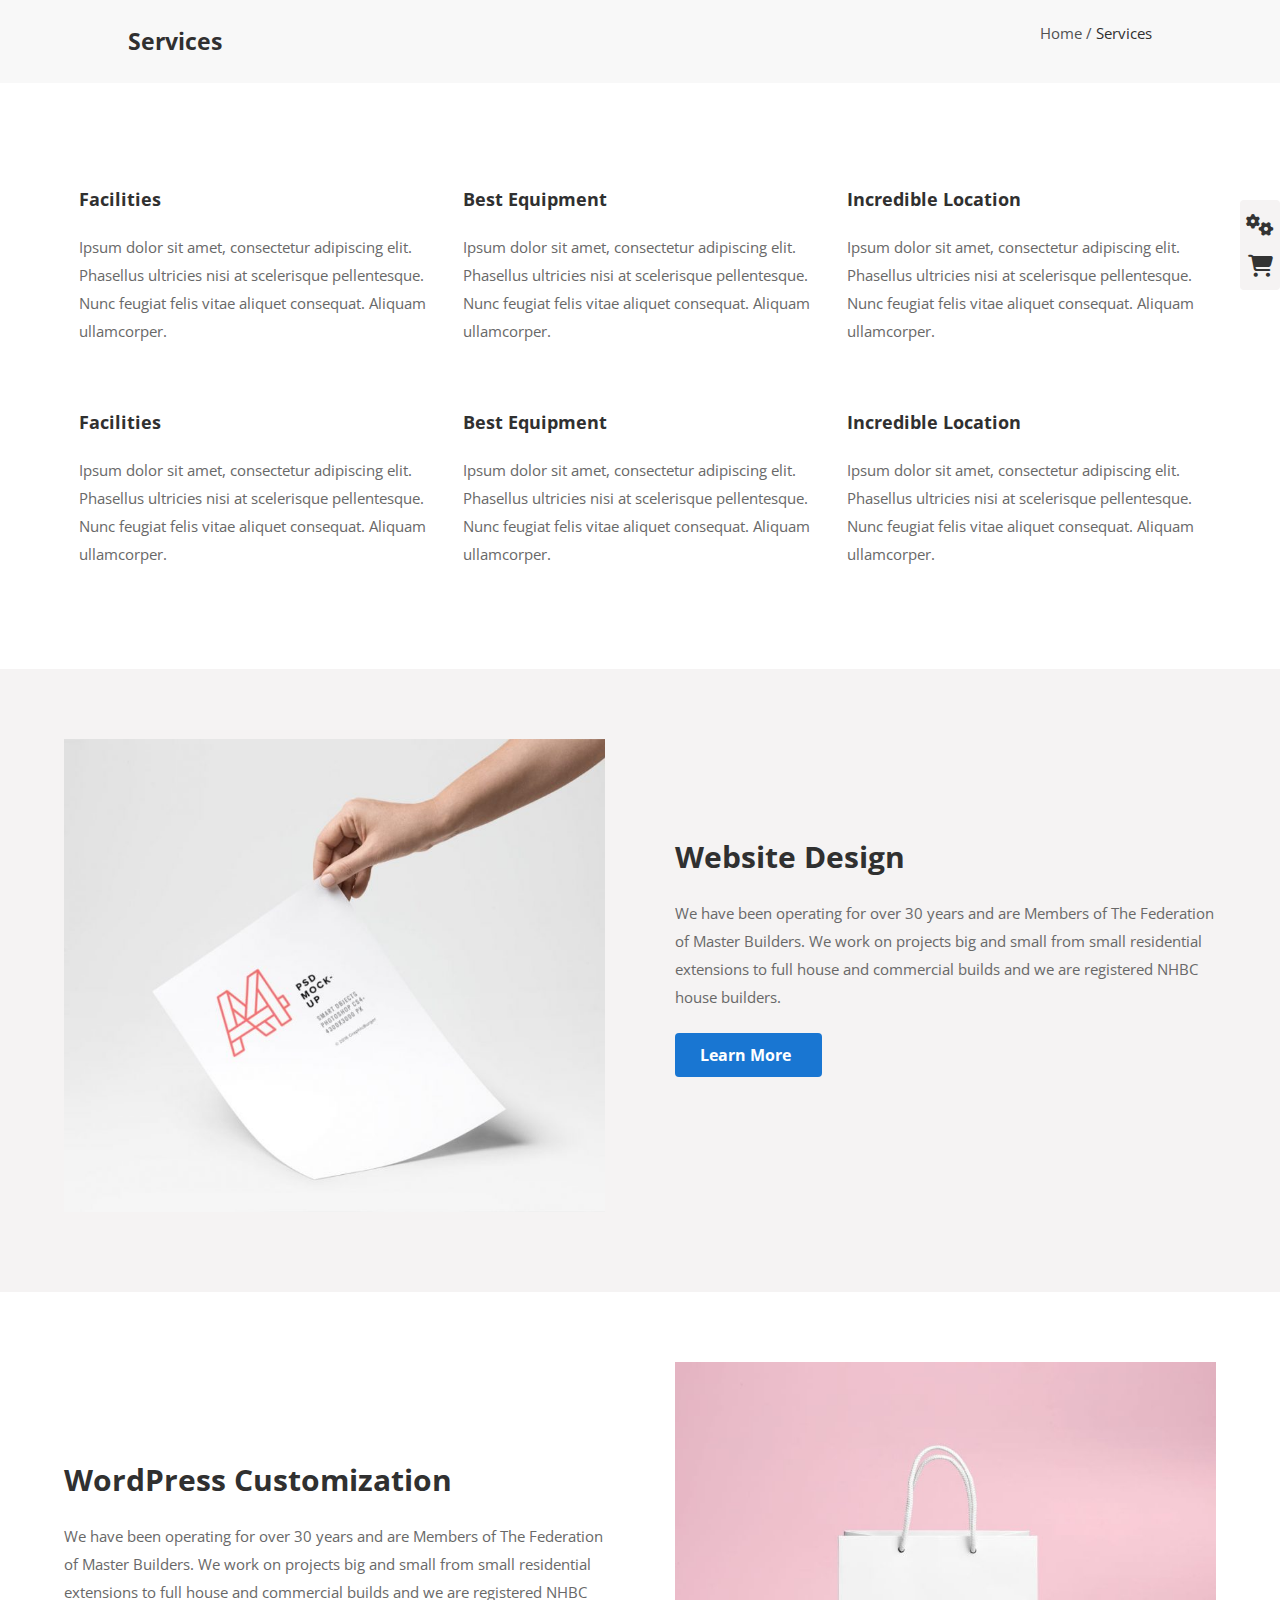
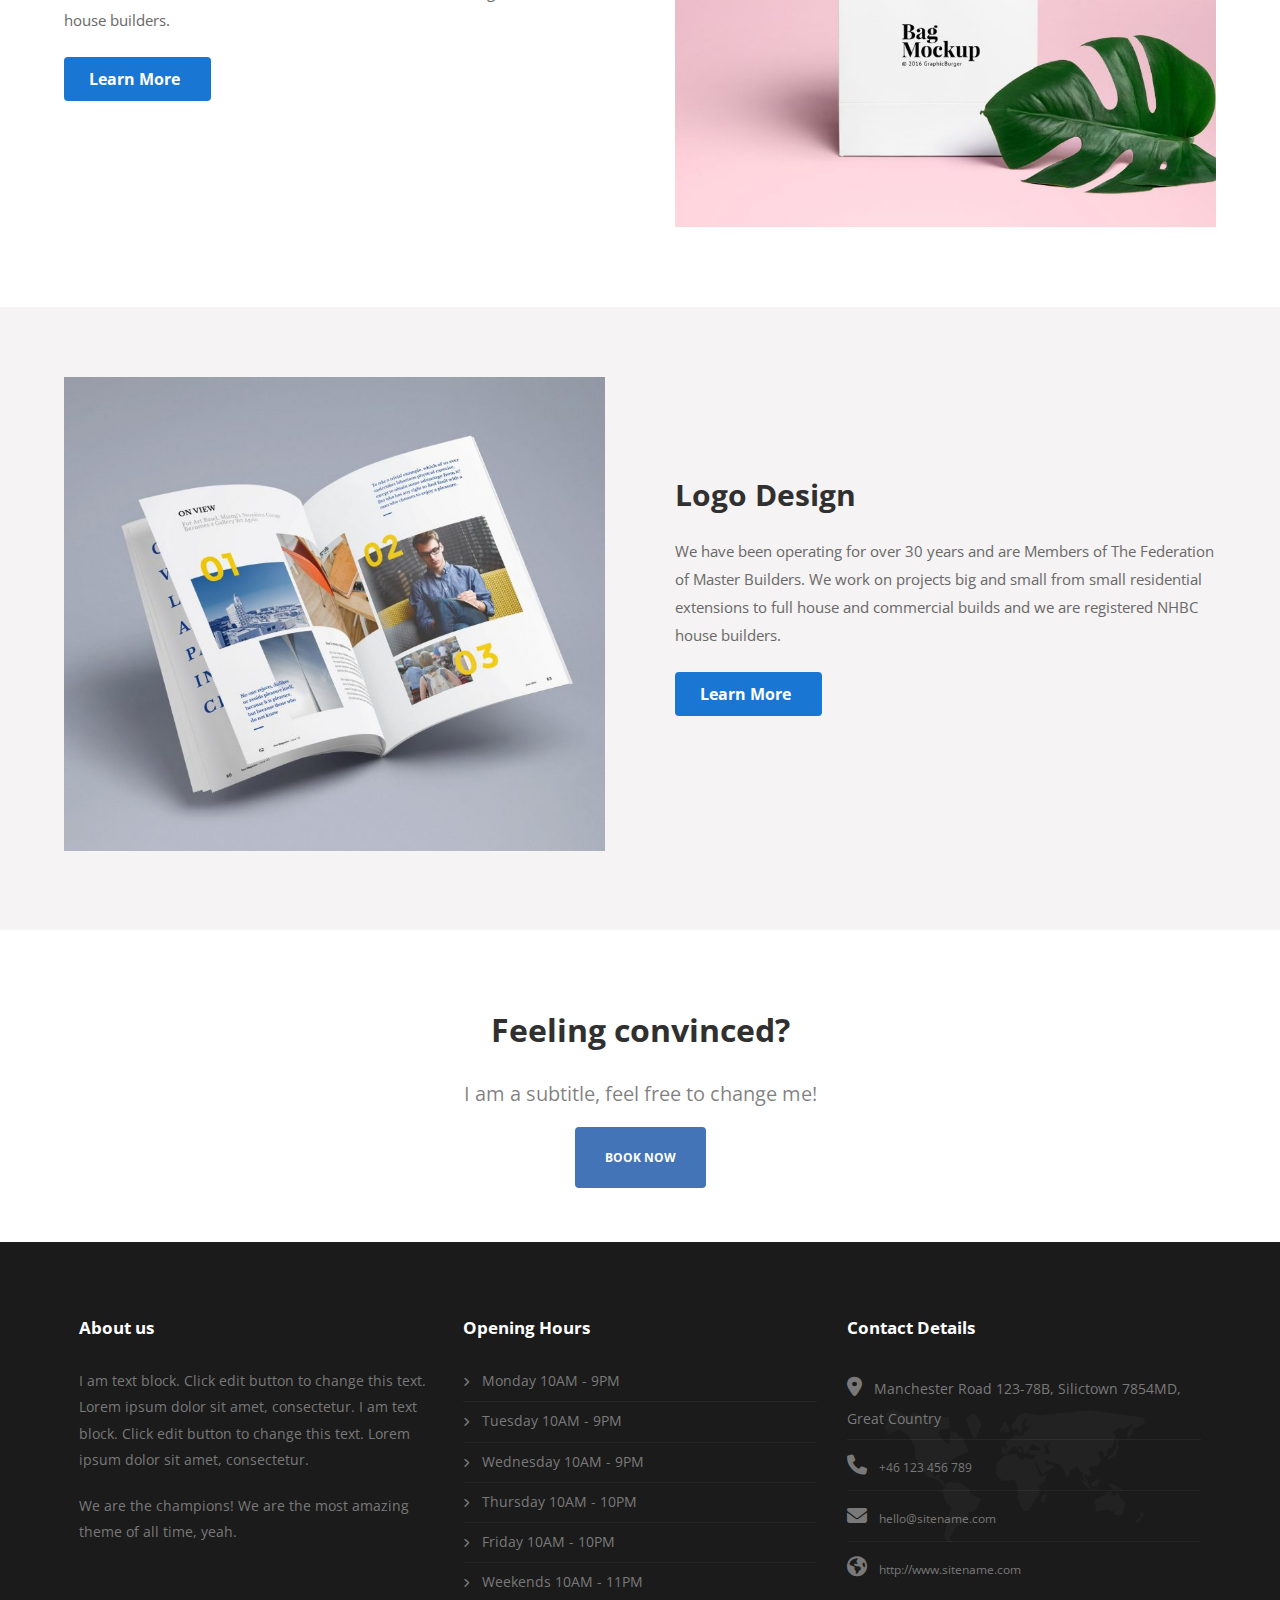
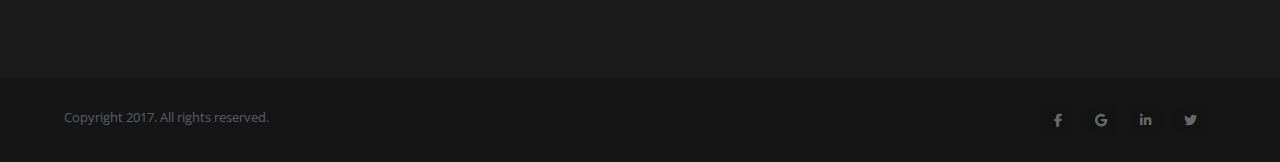
<file: Services.html>
<!DOCTYPE html>
<html lang="en">

<head>
    <meta charset="UTF-8">
    <meta http-equiv="X-UA-Compatible" content="IE=edge">
    <meta name="viewport" content="width=device-width, initial-scale=1.0">
    <title>Services</title>
    <link rel="stylesheet" href="https://cdnjs.cloudflare.com/ajax/libs/font-awesome/6.1.2/css/all.min.css    ">
    <link href="https://fonts.googleapis.com/css2?family=Open+Sans:wght@300;400;500;600;700&family=Roboto:wght@100;300;400;500;700&display=swap" rel="stylesheet">
    <link rel="stylesheet" href="css/main.css">
</head>
<body>
    <div class="icon_home">
        <ul>
            <li class="icon1"><a href="#"><span><i class="fa-solid fa-gears"></i></span></a></li>
            <li class="icon2"><a href="#"><span><i class="fa-solid fa-cart-shopping"></i></span></a></li>
        </ul>
    </div>
<!--start section 1-->
    <section class="services">
        <div class="items container">
            <div class="item item1">
                <h1>Services</h1>
            </div>
            <div class="item item2">
                <ul>
                    <li><a href="#">Home / </a>Services</li>
                </ul>
            </div>
            <div class="clr"></div>
        </div>
    </section>
<!--start section 2-->
    <section class="features p-70">
        <div class="items container">
            <div class="item">
                <div class="item_text">
                    <h5>Facilities</h5>
                    <p>Ipsum dolor sit amet, consectetur adipiscing elit. Phasellus ultricies nisi at scelerisque pellentesque. Nunc feugiat felis vitae aliquet consequat. Aliquam ullamcorper.                    </p>
                </div>
                <div class="item_text">
                    <h5>Best Equipment                    </h5>
                    <p>Ipsum dolor sit amet, consectetur adipiscing elit. Phasellus ultricies nisi at scelerisque pellentesque. Nunc feugiat felis vitae aliquet consequat. Aliquam ullamcorper.                    </p>
                </div>
                <div class="item_text">
                    <h5>Incredible Location                    </h5>
                    <p>Ipsum dolor sit amet, consectetur adipiscing elit. Phasellus ultricies nisi at scelerisque pellentesque. Nunc feugiat felis vitae aliquet consequat. Aliquam ullamcorper.                    </p>
                </div>
                <div class="item_text">
                    <h5>Facilities                    </h5>
                    <p>Ipsum dolor sit amet, consectetur adipiscing elit. Phasellus ultricies nisi at scelerisque pellentesque. Nunc feugiat felis vitae aliquet consequat. Aliquam ullamcorper.                    </p>
                </div>
                <div class="item_text">
                    <h5>Best Equipment                    </h5>
                    <p>Ipsum dolor sit amet, consectetur adipiscing elit. Phasellus ultricies nisi at scelerisque pellentesque. Nunc feugiat felis vitae aliquet consequat. Aliquam ullamcorper.                    </p>
                </div>
                <div class="item_text">
                    <h5>Incredible Location                    </h5>
                    <p>Ipsum dolor sit amet, consectetur adipiscing elit. Phasellus ultricies nisi at scelerisque pellentesque. Nunc feugiat felis vitae aliquet consequat. Aliquam ullamcorper.                    </p>
                </div>
            </div>
            <div class="clr"></div>
        </div>
    </section>
<!--start section 3-->
    <section class="website_design p-70">
        <div class="items container">
            <div class="item item_img">
                <img src="img/A4-Paper-PSD-MockUp-4-800x700.jpg" alt="sora">
            </div>
            <div class="item item_text">
                <div class="">
                    <h2>Website Design                </h2>
                    <p>We have been operating for over 30 years and are Members of The Federation of Master Builders. We work on projects big and small from small residential extensions to full house and commercial builds and we are registered NHBC house builders.                </p>
                    <div class="item_bnt">
                        <a href="#"><span class="text">Learn More</span> <span class="icon"><i class="fa fa-long-arrow-right"></i></span></a>
                    </div>
                </div>
            </div>
            <div class="clr"></div>
        </div>
    </section>
<!--start section 4-->
    <section class="wordpress p-70">
        <div class="items container">
            <div class="item item_text">
                <div class="">
                    <h2>WordPress Customization                    </h2>
                    <p>We have been operating for over 30 years and are Members of The Federation of Master Builders. We work on projects big and small from small residential extensions to full house and commercial builds and we are registered NHBC house builders.                    </p>
                    <div class="item_bnt">
                        <a href="#"><span class="text">Learn More</span> <span class="icon"><i class="fa fa-long-arrow-right"></i></span></a>
                    </div>
                </div>
            </div>
            <div class="item item_img">
                <img src="img/Shopping-Bag-PSD-MockUp-2-800x688.jpg" alt="sora">
            </div>
            <div class="clr"></div>
        </div>
    </section>
<!--start section 5-->
    <section class="logo p-70">
        <div class="items container">
            <div class="item item_img">
                <img src="img/Photorealistic-Magazine-MockUp-2-full-800x700.jpg" alt="sora">
            </div>
            <div class="item item_text">
                <div class="">
                    <h2>Logo Design                    </h2>
                    <p>We have been operating for over 30 years and are Members of The Federation of Master Builders. We work on projects big and small from small residential extensions to full house and commercial builds and we are registered NHBC house builders.                </p>
                    <div class="item_bnt">
                        <a href="#"><span class="text">Learn More</span> <span class="icon"><i class="fa fa-long-arrow-right"></i></span></a>
                    </div>
                </div>
            </div>
            <div class="clr"></div>
        </div>
    </section>
<!-- start section 6 --> 
    <section class="feeling_convinced p-70">
        <div class="items container">
            <div class="item">
                <div class="item_text">
                    <h2>Feeling convinced?                    </h2>
                    <p>I am a subtitle, feel free to change me!                    </p>
                </div>
                <div class="item_link">
                    <a href="#">Book Now</a>
                </div>
            </div>
        </div>
    </section>
    <footer class="footer">
        <section class="footer1 p-70">
            <div class="items container">
                <div class="item">
                    <h4>About us                    </h4>
                    <p>I am text block. Click edit button to change this text. Lorem ipsum dolor sit amet, consectetur. I am text block. Click edit button to change this text. Lorem ipsum dolor sit amet, consectetur.                    </p>
                    <p>We are the champions! We are the most amazing theme of all time, yeah.                    </p>
                </div>
                <div class="item">
                    <h4>Opening Hours                    </h4>
                    <ul>
                        <li><span><i class="fa-solid fa-angle-right"></i></span> Monday 10AM - 9PM                        </li>
                        <li><span><i class="fa-solid fa-angle-right"></i></span> Tuesday 10AM - 9PM                        </li>
                        <li><span><i class="fa-solid fa-angle-right"></i></span> Wednesday 10AM - 9PM                        </li>
                        <li><span><i class="fa-solid fa-angle-right"></i></span> Thursday 10AM - 10PM                        </li>
                        <li><span><i class="fa-solid fa-angle-right"></i></span> Friday 10AM - 10PM                        </li>
                        <li class="avatar7"><span><i class="fa-solid fa-angle-right"></i></span> Weekends 10AM - 11PM                        </li>
                    </ul>
                </div>
                <div class="item">
                    <h4>Contact Details</h4>
                    <div class="contact">
                        <ul>
                            <li><span><i class="fa-solid fa-location-dot"></i></span> Manchester Road 123-78B, Silictown 7854MD, Great Country</li>
                            <li><span><i class="fa-solid fa-phone"></i></span> <a href="tel:+46 123 456 789">+46 123 456 789</a></li>
                            <li><span><i class="fa-solid fa-envelope"></i></span> <a href="mailto:http://hello@sitename.com">hello@sitename.com</a></li>
                            <li class="avatar7"><span><i class="fa-solid fa-earth-americas"></i></span> <a href="http://www.sitename.com">http://www.sitename.com</a></li>
                            <div class="background_img"></div>
                        </ul>
                    </div>
                </div>
            </div>
            <div class="clr"></div>
        </section>
        <section class="footer2">
            <div class="container">
                <div class="items">
                    <div class="item item_text">
                        <p>Copyright 2017. All rights reserved.                        </p>
                    </div>
                    <div class="item item_icon">
                        <a href="#"><span class="icon1"><i class="fa-brands fa-facebook-f"></i></span></a>
                        <a href="#"><span class="icon2"><i class="fa-brands fa-google"></i></span></a>
                        <a href="#"><span class="icon3"><i class="fa-brands fa-linkedin-in"></i></span></a>
                        <a href="#"><span class="icon4"><i class="fa-brands fa-twitter"></i></span></a>
                    </div>
                    <div class="clr"></div>
                </div>
            </div>
        </section>
    </footer>
</body>
</html>
</file>
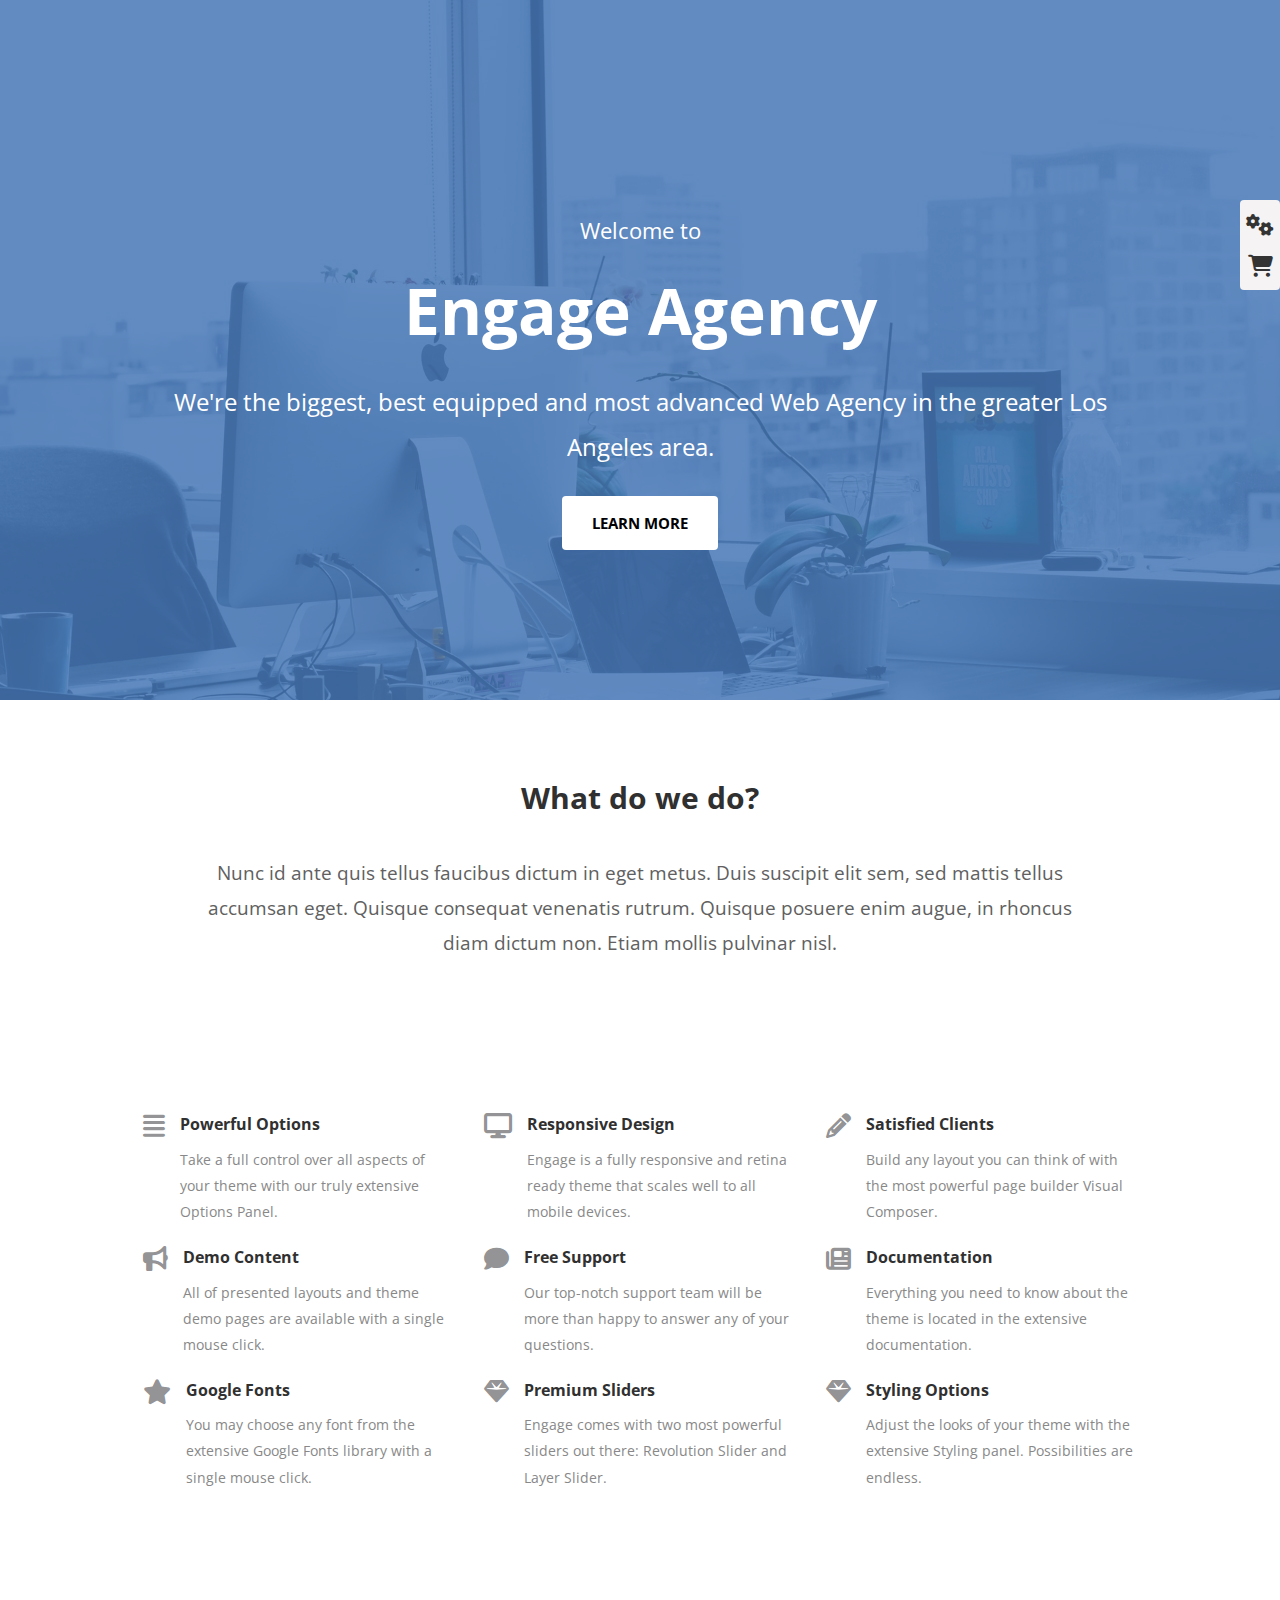
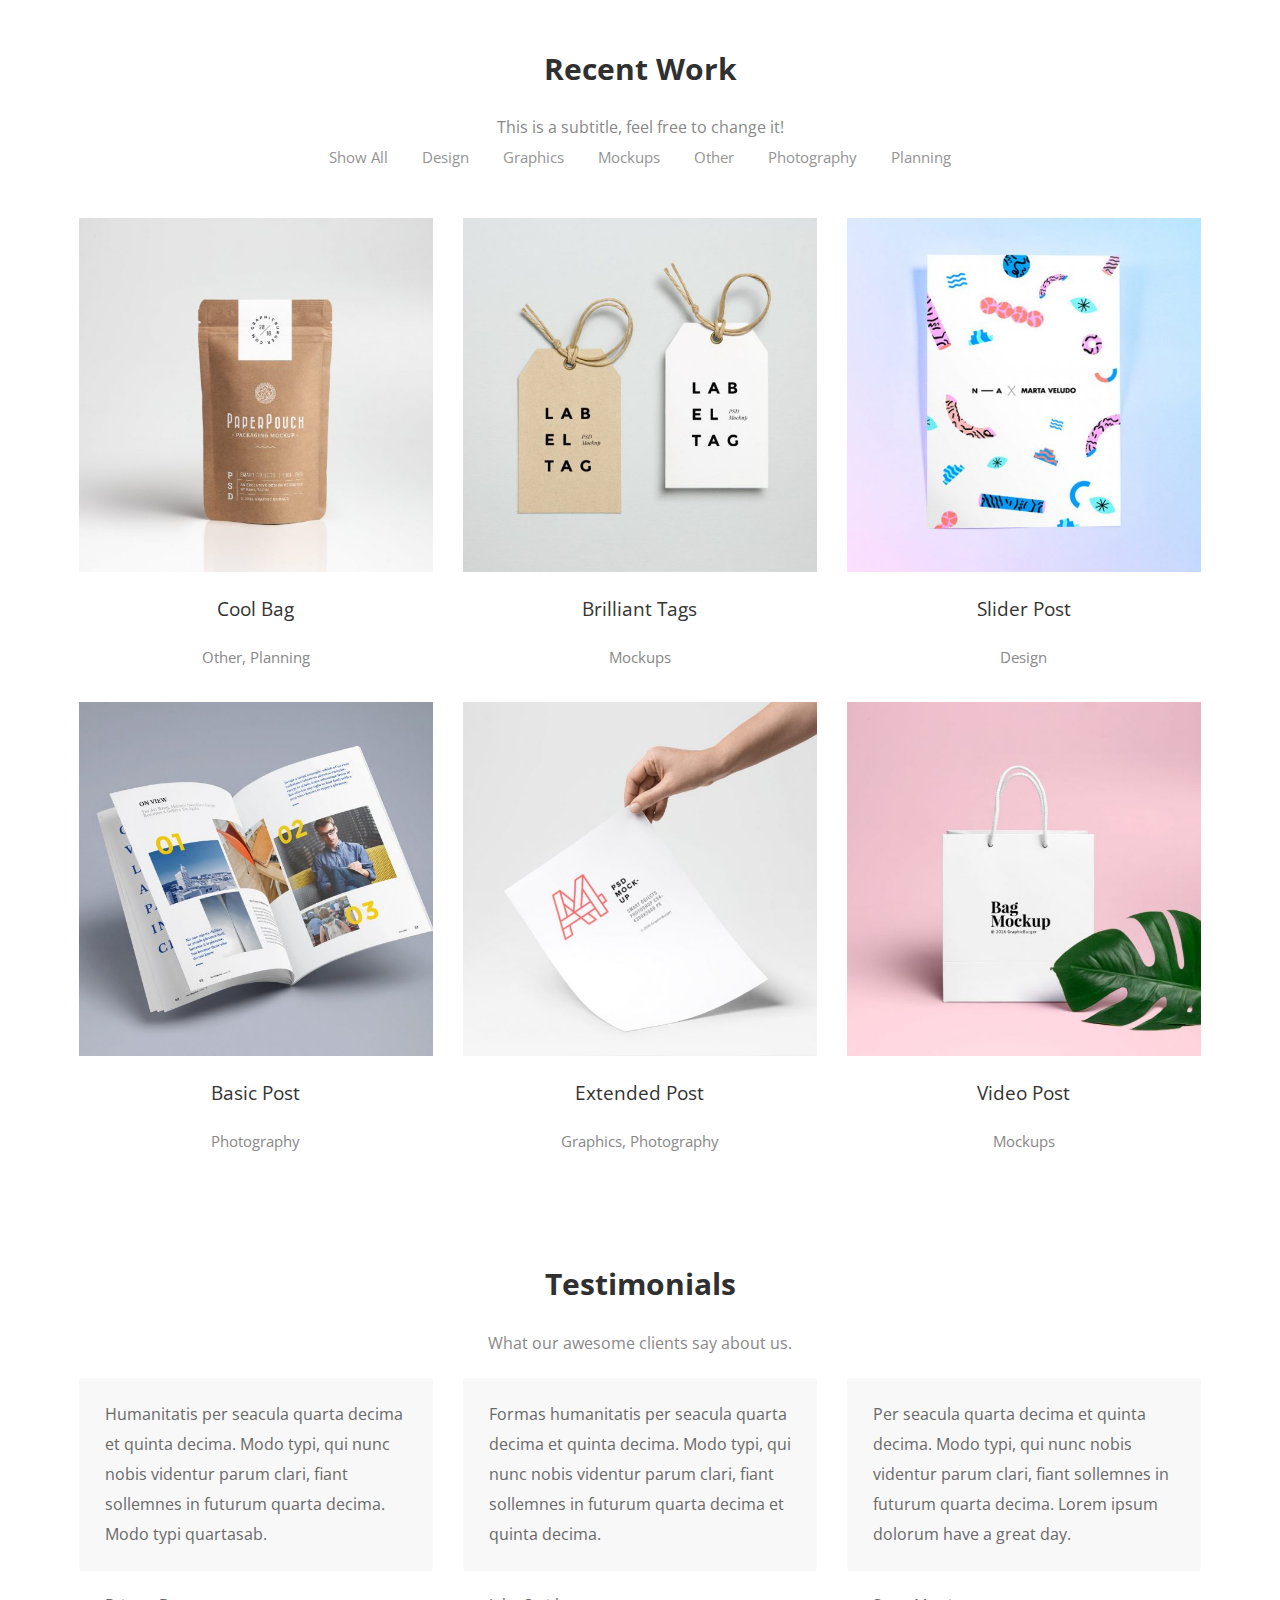
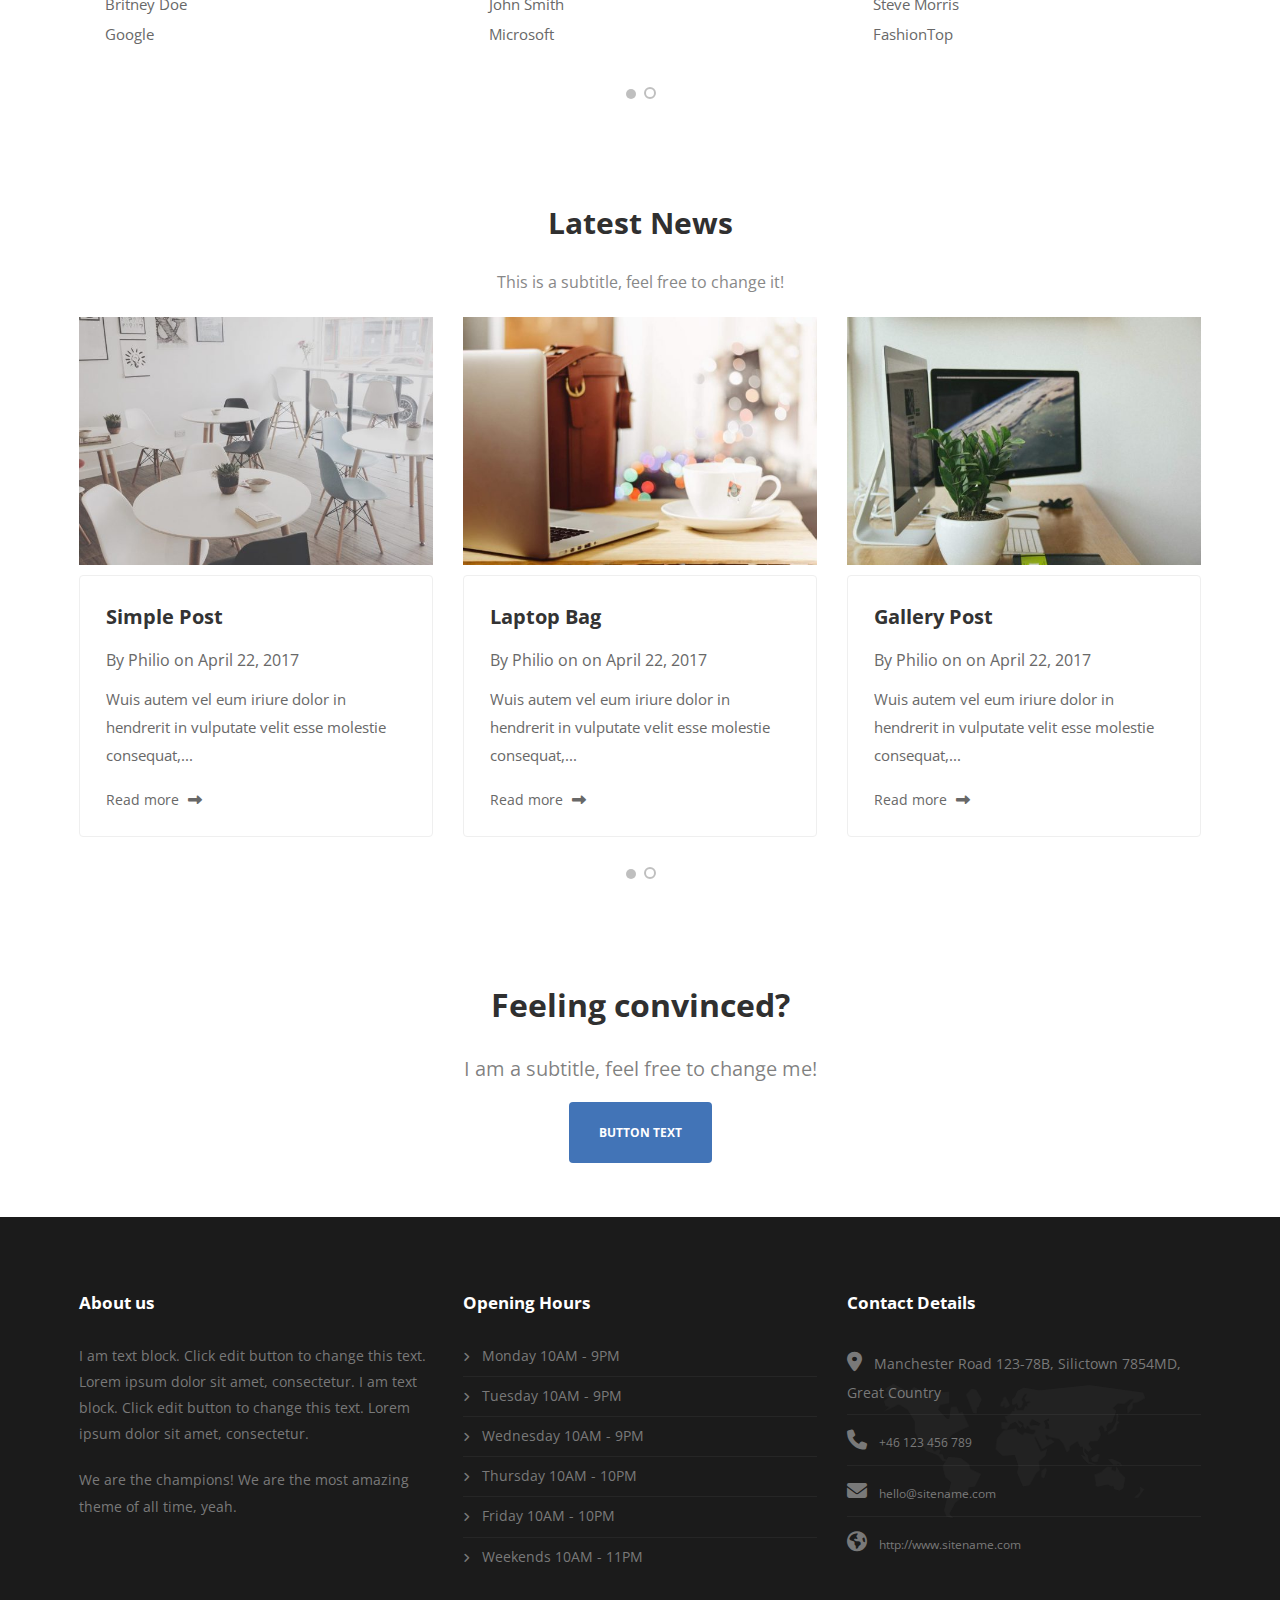
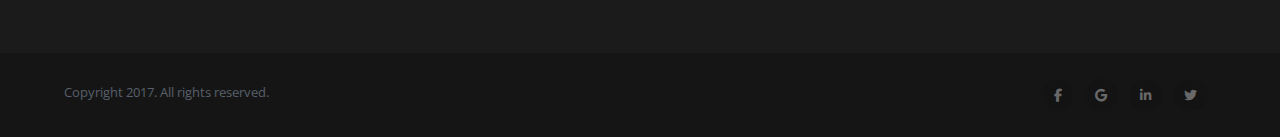
<file: task/home.html>
<!DOCTYPE html>
<html lang="en">

<head>
    <meta charset="UTF-8">
    <meta http-equiv="X-UA-Compatible" content="IE=edge">
    <meta name="viewport" content="width=device-width, initial-scale=1.0">
    <title>Home</title>
    <link rel="stylesheet" href="https://cdnjs.cloudflare.com/ajax/libs/font-awesome/6.1.2/css/all.min.css    ">
    <link href="https://fonts.googleapis.com/css2?family=Open+Sans:wght@300;400;500;600;700&family=Roboto:wght@100;300;400;500;700&display=swap" rel="stylesheet">
    <link rel="stylesheet" href="css/main.css">
</head>
<body>
    <div class="icon_home">
        <ul>
            <li class="icon1"><a href="#"><span><i class="fa-solid fa-gears"></i></span></a></li>
            <li class="icon2"><a href="#"><span><i class="fa-solid fa-cart-shopping"></i></span></a></li>
        </ul>
    </div>
<!-- start section 1 -->
    <section class="engage_agency">
    <div class="background_color"></div>
    <div class="background_img"></div>
    <div class="items container">
        <div class="item1">
            <p>Welcome to        </p>
        </div>
        <div class="item2">
            <h1>Engage Agency        </h1>
        </div>
        <div class="item3">
            <p>We're the biggest, best equipped and most advanced Web Agency in the greater Los Angeles area.        </p>
        </div>
        <div class="item4"><a href="#">Learn More</a></div>
    </div>
    </section>
<!-- start section 2 -->
    <section class="what_do_we_do p-70">
        <div class="items container">
            <div class="item">
                <h2>What do we do?                </h2>
                <p>Nunc id ante quis tellus faucibus dictum in eget metus. Duis suscipit elit sem, sed mattis tellus accumsan eget. Quisque consequat venenatis rutrum. Quisque posuere enim augue, in rhoncus diam dictum non. Etiam mollis pulvinar nisl.                </p>
            </div>
        </div>
    </section>
<!-- start section 3 -->
    <section class="powerful_ptions p-70">
        <div class="items container">
            <div class="item">
                <div class="item_icon">
                    <span><i class="fa-solid fa-align-justify"></i></span>
                </div>
                <div class="item_text">
                    <h5>Powerful Options</h5>
                    <p>Take a full control over all aspects of your theme with our truly extensive Options Panel.                    </p>
                </div>
                <div class="clr"></div>
            </div>
            <div class="item">
                <div class="item_icon">
                    <span><i class="fa-solid fa-display"></i></span>
                </div>
                <div class="item_text">
                    <h5>Responsive Design</h5>
                    <p>Engage is a fully responsive and retina ready theme that scales well to all mobile devices.                    </p>
                </div>
                <div class="clr"></div>
            </div>
            <div class="item">
                <div class="item_icon">
                    <span><i class="fa-solid fa-pencil"></i></span>
                </div>
                <div class="item_text">
                    <h5>Satisfied Clients                    </h5>
                    <p>Build any layout you can think of with the most powerful page builder Visual Composer.                    </p>
                </div>
                <div class="clr"></div>
            </div>
            <div class="item">
                <div class="item_icon">
                    <span><i class="fa-solid fa-bullhorn"></i></span>
                </div>
                <div class="item_text">
                    <h5>Demo Content                    </h5>
                    <p>All of presented layouts and theme demo pages are available with a single mouse click.                    </p>
                </div>
                <div class="clr"></div>
            </div>
            <div class="item">
                <div class="item_icon">
                    <span><i class="fa-solid fa-comment"></i></span>
                </div>
                <div class="item_text">
                    <h5>Free Support                    </h5>
                    <p>Our top-notch support team will be more than happy to answer any of your questions.                    </p>
                </div>
                <div class="clr"></div>
            </div>
            <div class="item">
                <div class="item_icon">
                    <span><i class="fa-solid fa-newspaper"></i></span>
                </div>
                <div class="item_text">
                    <h5>Documentation</h5>
                    <p>Everything you need to know about the theme is located in the extensive documentation.                    </p>
                </div>
                <div class="clr"></div>
            </div>
            <div class="item">
                <div class="item_icon">
                    <span><i class="fa-solid fa-star"></i></span>
                </div>
                <div class="item_text">
                    <h5>Google Fonts                    </h5>
                    <p>You may choose any font from the extensive Google Fonts library with a single mouse click.                    </p>
                </div>
                <div class="clr"></div>
            </div>
            <div class="item">
                <div class="item_icon">
                    <span><i class="fa-solid fa-gem"></i></span>
                </div>
                <div class="item_text">
                    <h5>Premium Sliders                    </h5>
                    <p>Engage comes with two most powerful sliders out there: Revolution Slider and Layer Slider.                    </p>
                </div>
                <div class="clr"></div>
            </div>
            <div class="item">
                <div class="item_icon">
                    <span><i class="fa-solid fa-gem"></i></span>
                </div>
                <div class="item_text">
                    <h5>Styling Options                    </h5>
                    <p>Adjust the looks of your theme with the extensive Styling panel. Possibilities are endless.</p>
                </div>
                <div class="clr"></div>
            </div>
            <div class="clr"></div>
        </div>
    </section>
<!-- start section 4 -->
    <section class="recent_work p-70">
        <div class="items container">
            <div class="item_text">
                <h3>Recent Work                </h3>
                <p>This is a subtitle, feel free to change it!                </p>
            </div>
            <div class="item_link">
                <a href="#">Show All</a>
                <a href="#">Design</a>
                <a href="#">Graphics</a>
                <a href="#">Mockups</a>
                <a href="#">Other</a>
                <a href="#">Photography</a>
                <a href="#">Planning</a>
            </div>
            <div class="item">
                <div class="item_img">
                    <div class="overlay">
                        <a href="#"><span><i class="fa-solid fa-magnifying-glass"></i></span></a>
                        <a href="#"><span><i class="fa-solid fa-link"></i></span></a>  
                    </div>
                    <img class="scel" src="img/Paper-Pouch-Packaging-MockUp-600x600.jpg" alt="sora">
                </div>
                <div class="item_text">
                <a href="#">Cool Bag</a>
                <p>Other, Planning</p>
                </div>
            </div>
            <div class="item">
                <div class="item_img">
                    <div class="overlay">
                        <span><i class="fa-solid fa-magnifying-glass"></i></span>
                        <span><i class="fa-solid fa-link"></i></span>  
                    </div>
                    <img class="scel" src="img/tags-600x600.jpg" alt="sora">
                </div>
                <div class="item_text">
                <a href="#">Brilliant Tags</a>
                <p>Mockups</p>
                </div>
            </div>
            <div class="item">
                <div class="item_img">
                    <div class="overlay">
                        <span><i class="fa-solid fa-magnifying-glass"></i></span>
                        <span><i class="fa-solid fa-link"></i></span>  
                    </div>
                    <img class="scel" src="img/Preview-1-600x600.jpg" alt="sora">
                </div>
                <div class="item_text">
                <a href="#">Slider Post</a>
                <p>Design</p>
                </div>
            </div>
            <div class="item">
                <div class="item_img">
                    <div class="overlay">
                        <span><i class="fa-solid fa-magnifying-glass"></i></span>
                        <span><i class="fa-solid fa-link"></i></span>  
                    </div>
                    <img class="scel" src="img/Photorealistic-Magazine-MockUp-2-full-600x600.jpg" alt="sora">
                </div>
                <div class="item_text">
                <a href="#">Basic Post</a>
                <p>Photography</p>
                </div>
            </div>
            <div class="item">
                <div class="item_img">
                    <div class="overlay">
                        <span><i class="fa-solid fa-magnifying-glass"></i></span>
                        <span><i class="fa-solid fa-link"></i></span>  
                    </div>
                    <img class="scel" src="img/A4-Paper-PSD-MockUp-4-600x600.jpg" alt="sora">
                </div>
                <div class="item_text">
                <a href="#">Extended Post</a>
                <p>Graphics, Photography</p>
                </div>
            </div>
            <div class="item">
                <div class="item_img">
                    <div class="overlay">
                        <span><i class="fa-solid fa-magnifying-glass"></i></span>
                        <span><i class="fa-solid fa-link"></i></span>  
                    </div>
                    <img class="scel" src="img/Shopping-Bag-PSD-MockUp-2-600x600.jpg" alt="sora">
                </div>
                <div class="item_text">
                <a href="#">Video Post</a>
                <p>Mockups</p>
                </div>
            </div>
            <div class="clr"></div>
        </div>
    </section>
<!-- start section 5 --> 
    <section class="testimonials">
        <div class="items container">
            <div class="item">
                <h3>Testimonials                    </h3>
                <p>What our awesome clients say about us. </p>
            </div>
            <div class="item1">
                <div class="item_text">
                    <p>Humanitatis per seacula quarta decima et quinta decima. Modo typi, qui nunc nobis videntur parum clari, fiant sollemnes in futurum quarta decima. Modo typi quartasab.</p>
                </div>
                <div class="item_text_main">
                    <div class="item_text1">
                        Britney Doe
                    </div>
                    <div class="item_text2">
                        Google
                    </div>
                </div>
            </div>
            <div class="item1 item2">
                <div class="item_text">
                    <p>Formas humanitatis per seacula quarta decima et quinta decima. Modo typi, qui nunc nobis videntur parum clari, fiant sollemnes in futurum quarta decima et quinta decima.</p>
                </div>
                <div class="item_text_main">
                    <div class="item_text1">
                        John Smith
                    </div>
                    <div class="item_text2">
                        Microsoft
                    </div>
                </div>
            </div>
            <div class="item1 item3">
                <div class="item_text">
                    <p>Per seacula quarta decima et quinta decima. Modo typi, qui nunc nobis videntur parum clari, fiant sollemnes in futurum quarta decima. Lorem ipsum dolorum have a great day.</p>
                </div>
                <div class="item_text_main">
                    <div class="item_text1">
                        Steve Morris
                    </div>
                    <div class="item_text2">
                        FashionTop
                    </div>
                </div>
            </div>
            <div class="point_main">
                <div class="point point1">
                    <button class="bnt1"></button>
                </div>
                <div class="point point2">
                    <button class="bnt2"></button>
                </div>
            </div>
            <div class="clr"></div>
        </div>
    </section>
<!-- start section 6 -->
    <section class="latest_news ">
        <div class="items container">
            <div class="item">
                <h3>Latest News                </h3>
                <p>This is a subtitle, feel free to change it!                </p>
            </div>
            <div class="item1">
                <img src="img/blake-parkinson-31143-600x420.jpg" alt="sora">
                <div class="text-main">
                <div class="item_text">
                    <h5><a href="#">Simple Post</a></h5>
                    <ul>
                        <li>By <a href="#">Philio</a> on <span>April 22, 2017</span></li> 
                    </ul>
                </div>
                <div class="item_text2">
                    <p>Wuis autem vel eum iriure dolor in hendrerit in vulputate velit esse molestie consequat,...</p>
                    <a href="#">Read more <span><i class="fa-solid fa-right-long"></i></span></a>
                </div>
                </div>
            </div>
            <div class="item1 item2">
                <img src="img/olu-eletu-32387-600x420.jpg" alt="sora">
                <div class="text-main">
                <div class="item_text">
                    <h5><a href="#">Laptop Bag</a></h5>
                    <ul>
                        <li>By <a href="#">Philio</a> on <span>on April 22, 2017</span></li> 
                    </ul>
                </div>
                <div class="item_text2">
                    <p>Wuis autem vel eum iriure dolor in hendrerit in vulputate velit esse molestie consequat,...</p>
                    <a href="#">Read more <span><i class="fa-solid fa-right-long"></i></span></a>
                </div>
                </div>
            </div>
            <div class="item1 item3">
                <img src="img/tran-mau-tri-tam-66419-600x420.jpg" alt="sora">
                <div class="text-main">
                <div class="item_text">
                    <h5><a href="#">Gallery Post</a></h5>
                    <ul>
                        <li>By <a href="#">Philio</a> on <span>on April 22, 2017</span></li> 
                    </ul>
                </div>
                <div class="item_text2">
                    <p>Wuis autem vel eum iriure dolor in hendrerit in vulputate velit esse molestie consequat,...</p>
                    <a href="#">Read more <span><i class="fa-solid fa-right-long"></i></span></a>
                </div>
                </div>
            </div>
            <div class="point_main">
                <div class="point point1">
                    <button class="bnt1"></button>
                </div>
                <div class="point point2">
                    <button class="bnt2"></button>
                </div>
            </div>
            <div class="clr"></div>
        </div>
    </section>
<!-- start section 7 -->
    <section class="feeling_convinced p-70">
        <div class="items container">
            <div class="item">
                <div class="item_text">
                    <h2>Feeling convinced?                    </h2>
                    <p>I am a subtitle, feel free to change me!                    </p>
                </div>
                <div class="item_link">
                    <a href="#">Button Text</a>
                </div>
            </div>
        </div>
    </section>
    <footer class="footer">
        <section class="footer1 p-70">
            <div class="items container">
                <div class="item">
                    <h4>About us                    </h4>
                    <p>I am text block. Click edit button to change this text. Lorem ipsum dolor sit amet, consectetur. I am text block. Click edit button to change this text. Lorem ipsum dolor sit amet, consectetur.                    </p>
                    <p>We are the champions! We are the most amazing theme of all time, yeah.                    </p>
                </div>
                <div class="item">
                    <h4>Opening Hours                    </h4>
                    <ul>
                        <li><span><i class="fa-solid fa-angle-right"></i></span> Monday 10AM - 9PM                        </li>
                        <li><span><i class="fa-solid fa-angle-right"></i></span> Tuesday 10AM - 9PM                        </li>
                        <li><span><i class="fa-solid fa-angle-right"></i></span> Wednesday 10AM - 9PM                        </li>
                        <li><span><i class="fa-solid fa-angle-right"></i></span> Thursday 10AM - 10PM                        </li>
                        <li><span><i class="fa-solid fa-angle-right"></i></span> Friday 10AM - 10PM                        </li>
                        <li class="avatar7"><span><i class="fa-solid fa-angle-right"></i></span> Weekends 10AM - 11PM                        </li>
                    </ul>
                </div>
                <div class="item">
                    <h4>Contact Details</h4>
                    <div class="contact">
                        <ul>
                            <li><span><i class="fa-solid fa-location-dot"></i></span> Manchester Road 123-78B, Silictown 7854MD, Great Country</li>
                            <li><span><i class="fa-solid fa-phone"></i></span> <a href="tel:+46 123 456 789">+46 123 456 789</a></li>
                            <li><span><i class="fa-solid fa-envelope"></i></span> <a href="mailto:http://hello@sitename.com">hello@sitename.com</a></li>
                            <li class="avatar7"><span><i class="fa-solid fa-earth-americas"></i></span> <a href="http://www.sitename.com">http://www.sitename.com</a></li>
                            <div class="background_img"></div>
                        </ul>
                    </div>
                </div>
            </div>
            <div class="clr"></div>
        </section>
        <section class="footer2">
            <div class="container">
                <div class="items">
                    <div class="item item_text">
                        <p>Copyright 2017. All rights reserved.                        </p>
                    </div>
                    <div class="item item_icon">
                        <a href="#"><span class="icon1"><i class="fa-brands fa-facebook-f"></i></span></a>
                        <a href="#"><span class="icon2"><i class="fa-brands fa-google"></i></span></a>
                        <a href="#"><span class="icon3"><i class="fa-brands fa-linkedin-in"></i></span></a>
                        <a href="#"><span class="icon4"><i class="fa-brands fa-twitter"></i></span></a>
                    </div>
                    <div class="clr"></div>
                </div>
            </div>
        </section>
    </footer>
</body>
</html>
</file>
<file: css/main.css>
* {
    margin: 0%;
    padding: 0%;
    box-sizing: border-box;
    line-height: 1.86em;
}
.clr {
    clear: both;
}
img {
    width: 100%;
}
li {
    list-style: none;
}
a {
    text-decoration: none;
    color: #686868;
}
.container {
    width: 80%;
    margin: auto;
}
body {
    font-family: 'Open Sans',arial;
    font-weight: 400;
}
::selection {
    color: #fff;
    background-color: #0044ffd3;
}
.p-70 {
    padding: 70px 0;
}
/* start section icon */
.icon_home {
    width: 40px;
    height: 90px;
    background-color: #f5f3f3;
    position: fixed;
    top: 200px;
    right: 0;
    z-index: 2;
    text-align: center;
    border-radius: 4px;
}

.icon_home li a {
    color: #333333;
    font-size: 22px;
    transition: all .5;
}
.icon_home .icon1 {
    padding-top: 4px;
}
.icon_home li a:hover {
    color: #218fe6 ;
}
/* start section 1 */
.engage_agency {
    position: relative;
    height: 700px;
}
.engage_agency .background_color {
    background-color: #4275b7d3;
    height: 100%;
    width: 100%;
    overflow: hidden;
    position: absolute;
    inset: 0;
    z-index: 1;
}
.engage_agency .background_img {
    background-image: url(../img/full-8-1.jpeg);
    background-size: cover;
    background-position: center;
    background-repeat: no-repeat;
    height: 100%;
    width: 100%;
    overflow: hidden;
    position: absolute;
    inset: 0;
}
.engage_agency .items {
    text-align: center;
    position: absolute;
    top: 30%;
    left: 0;
    right: 0;
    bottom: 0;
    z-index: 2;
}
.engage_agency .items .item1 p {
    color: #fff;
    font-size: 22px;
}
.engage_agency .items .item2 h1 {
    font-size: 64px;
    color: #fff;
}
.engage_agency .items .item3 p {
    font-size: 24px;
    margin: 10px 0 20px;
    line-height: 1.86em;
    color: #fff;
}
.engage_agency .item4 {
    margin-top: 40px;
}
.engage_agency .item4 a {
    font-size: 15px;
    font-weight: 700;
    padding: 15px 28px;
    border-radius: 4px;
    cursor: pointer;
    text-transform: uppercase;
    font-family: 'Open Sans',arial;
    border: 2px solid transparent;
    background-color: #fff;
    color: #000;
    transition: all .2;
}
.engage_agency .item4 a:hover {
    opacity: .8;
}
/* start section 2 */
.what_do_we_do .items {
    text-align: center;
    width: 70%;
    margin: auto;
}
.what_do_we_do .items .item h2 {
    color: #303030;
    font-size: 30px;
    padding-bottom: 30px;
}
.what_do_we_do .items .item p {
    color: #606060;
    font-size: 19px;
}
/* start section 3 */
.powerful_ptions .items .item {
    width: 33.333%;
    float: left;
    padding: 0 15px 10px;
        position: relative;
    overflow: hidden;
}
.powerful_ptions .item .item_icon {
    margin-right: 15px;
    margin-bottom: 70px;
    font-size: 25px;
    float: left;
    color: #41424694;
}
.powerful_ptions .items .text {
    padding-left: 50px;
    padding-right: 10px;
}
.powerful_ptions .item .item_text h5 {
    font-size: 16px;
    margin-top: 8px;
    color: #303030;
    margin-bottom: 7px;
}
.powerful_ptions .item .item_text p {
    font-size: 14px;
    color: #888888;
}
/* start section 4 */
.recent_work .container {
    width: 90%;
}
.recent_work .items {
    text-align: center;
}
.recent_work .items .item_text h3 {
    color: #303030;
    font-size: 30px;
}
.recent_work .items .item_text p {
    color: #888888;
    color: 17px;
    margin-top: 17px;
}
.recent_work .items .item_link {
    margin-bottom: 45px;
}
.recent_work .items .item_link a {
    padding: 0 15px;
    color: #949494;
    font-size: 15px;
}
.recent_work .items .item_link a:hover {
    color: #333333;
} 
.recent_work .items .item {
    width: 33.333%;
    float: left;
    padding: 0 15px 20px;
    text-align: center;
    position: relative;
    overflow: hidden;
}
.recent_work .item_img {
    width: 100%;
    position: relative;
    overflow: hidden;
}
.recent_work .item_img .overlay {
    width: 100%;
    height: 100%;
    background-color: rgba(0, 0, 0, 0.473);
    position: absolute;
    inset: 0;
    opacity: 0;
    transition: all 1s;
    z-index: 1;
}
.recent_work .item_img .overlay span {
    background-color: #fff;
    color: #000;
    border-radius: 100%;
    padding: 9px 11px;
    text-align: center;
    position: relative;
    top: 50%;
    left: 0;
    right: 0;
    transform: translateY(20px);
    transition: all .2s;
}
.recent_work .item .item_img .scel {
    transition: all 1s;
}
.recent_work .item:hover .item_img .overlay span i {
    transform: translateY(0);
}
.recent_work .item:hover .item_img .overlay {
    opacity: 1;
}
.recent_work .item:hover .item_img .scel {
    transform: scale(1.1);
}
.recent_work .item_img .overlay span:hover {
    background-color: #ffffff93;
}
.recent_work .item .item_text {
    padding: 10px 0;
}
.recent_work .item .item_text a {
    color: #333333;
    font-size: 19px;
}
.recent_work .item .item_text p {
    color: #888888;
    font-size: 15px;
}
.recent_work .item .item_text a:hover {
    color: #218fe6;
}
/* start section 5 */
.testimonials {
    padding-bottom: 70px;
}
.testimonials .container {
    width: 90%;
}
.testimonials .items .item {
    text-align: center;
}
.testimonials .items .item h3 {
    color: #303030;
    font-size: 30px;
}
.testimonials .items .item p {
    color: #888888;
    color: 17px;
    margin-top: 17px;
}
.testimonials .item1 {
    width: 33.333%;
    float: left;
    padding: 20px 15px;
}
.testimonials .item1 .item_text {
    background-color: #f8f8f8;
    padding: 22px 26px;
    border-radius: 4px;
}
.testimonials .item1 .item_text p {
    font-size: 16px ;
    color: #686868;
} 
.testimonials .item1 .item_text_main {
    padding-left: 26px;
    margin-top: 20px;
    font-size: 15px;
    color: #686868;
}
.testimonials .item1 .item_text2 {
    margin: 2px 0 8px;
}
.point_main .point {
    width: 50%;
    float: left;
}
.point_main .point1 {
    text-align: right;
}
.point_main .bnt1 {
    width: 10px;
    height: 10px;
    margin: 0 4px;
    border-radius: 100%;
    background: rgba(0,0,0,0.25);
    border: 2px solid transparent;
}
.point_main .point2 {
    text-align: left;
}
.point_main .bnt2 {
    width: 12px;
    height: 12px;
    margin: 0 4px;
    border-radius: 100%;
    background: transparent;
    border: 2px solid rgba(0,0,0,0.25);
}
/* start section 6 */
.latest_news .container {
    width: 90%;
}
.latest_news .items .item {
    text-align: center;
}

.latest_news .items .item h3 {
    color: #303030;
    font-size: 30px;
}
.latest_news .items .item p {
    color: #888888;
    color: 17px;
    margin-top: 17px;
}
.latest_news .item1 .text-main {
    border: 1px solid #efefef;
    padding: 22px 26px;
    border-radius: 4px;
}
.latest_news .item1 {
    width: 33.333%;
    float: left;
    padding: 20px 15px;
}
.latest_news .item_text h5 {
    font-size: 20px;
    margin-bottom: 11px;
}
.latest_news .item_text h5 a {
    color: #333333;
    transition: all .5;
}
.latest_news .item_text h5 a:hover {
    color: #218fe6;
} 
.latest_news .item_text ul li {
    color: #686868;
    margin: 6px 0 10px;
}
.latest_news .item_text ul li a {
    color: #686868;
    transition: all .5;
}
.latest_news .item_text ul li a:hover {
    color: #218fe6;
}
.latest_news .item_text2 p {
    font-size: 15px;
    color: #686868;
    margin-bottom: 15px;
}
.latest_news .item_text2 a {
    font-size: 14px;
    color: #686868;
    transition: all .2s;
}
.latest_news .item_text2 a span {
    padding-left: 5px;
    transition: all .2s;
}
.latest_news .item_text2 a:hover {
    color: #218fe6;
}
.latest_news .item_text2 a:hover span {
    margin-left: 5px;
}
.point_main .point {
    width: 50%;
    float: left;
    margin-bottom: 18px;
}
.point_main .point1 {
    text-align: right;
}
.point_main .bnt1 {
    width: 10px;
    height: 10px;
    margin: 0 4px;
    border-radius: 100%;
    background: rgba(0,0,0,0.25);
    border: 2px solid transparent;
}
.point_main .point2 {
    text-align: left;
}
.point_main .bnt2 {
    width: 12px;
    height: 12px;
    margin: 0 4px;
    border-radius: 100%;
    background: transparent;
    border: 2px solid rgba(0,0,0,0.25);
}

/* start section 7 */
.feeling_convinced .item {
    text-align: center;
}
.feeling_convinced .item .item_text h2 {
    font-size: 32px;
    color: #303030;
}
.feeling_convinced .item .item_text p {
    margin-top: 15px;
    font-size: 20px;
    color: #00000080;
}
.feeling_convinced .item .item_link {
    margin-top: 30px;
    text-align: center;
}
.feeling_convinced .item .item_link a {
    font-size: 12px;
    font-weight: 700;
    padding: 20px 28px;
    border-radius: 4px;
    cursor: pointer;
    text-transform: uppercase;
    border: 2px solid transparent;
    background-color: #4274b7;
    color: #ffff;
    transition: all .2 ;
}
.feeling_convinced .item .item_link a:hover {
    background-color: #333;
}
/* start footer 1*/
.footer1 .items .item {
    width: 33.333%;
    float: left;
    padding: 0 15px;
}
.footer1 .container {
    width: 90%;
}
.footer1 {
    background-color: #1b1b1b;
}
.footer1 .items .item h4 {
    color: #fff;
    font-size: 17px;
    margin-bottom: 25px;
}
.footer1 .items .item p {
    color: #797979;
    font-size: 14px;
    font-family: 'Open Sans',arial;
    margin-bottom: 20px;
}
.footer1 .items .item li {
    color: #797979;
    font-size: 14px;
    margin-bottom: 6px;
    padding-bottom: 7px;
    border-bottom: 1px solid rgba(255,255,255,0.05);
}
.footer1 .items .item .avatar7 {
    border-bottom: none;
}
.footer1 .items .item a {
    color: #797979;
    font-size: 12px;
}
.footer1 .items .item span {
    font-size: 11px;
    padding-right: 8px;
}

.footer1 .items .item .contact {
    position: relative;
}
.footer1 .items .contact .background_img {
    background-image: url(../img/contact-details-map.png);
    background-size: cover;
    background-position: center;
    background-repeat: no-repeat;
    overflow: hidden;   
    opacity: .1;
    height: 140px;
    width: 270px;
    position: absolute;
    top: 40px;
    right: 50px;
}
.footer1 .items .item .contact span {
    opacity: 1;
    margin-bottom: 12px;
    font-size: 20px;
}

/* start footer 2*/
.footer2 {
    background-color: #151515;
}
.footer2 .container {
    width: 90%;
}
.footer2 .items .item {
    margin-top: 12px;
    margin-bottom: 12px;
    color: #58606b;
    font-size: 13px;
    padding: 15px 0 ;
    width: 50%;
    float: left;
}
.footer2 .items .item_icon {
    text-align: right;
}
.footer2 .items .item_icon span {
    height: 30px;
    width: 30px;
    padding: 7px 11px;
    margin-right: 8px;
    line-height: 30px;
    font-size: 13px;
    border-radius: 100%;
    background: #00000014;
    text-align: center;
    transition: color .3s,background-color .3s,border-color .3s;
}
.footer2 .items .item_icon .icon1:hover {
    color: #fff;
    background-color: #1e73e2;
}
.footer2 .items .item_icon .icon2:hover {
    color: #fff;
    background-color: rgb(218, 37, 37);
}
.footer2 .items .item_icon .icon3:hover {
    color: #fff;
    background-color: #1e73e2;
}
.footer2 .items .item_icon .icon4:hover {
    color: #fff;
    background-color: #3d7ed3;
}
/* start page 2 */
/* start section 1 */
.about {
    background-color: #f8f8f8;
    overflow: hidden;
}
.about .items .item {
    width: 50%;
    float: left;
    padding: 20px 0;
}
.about .items .item1 h1 {
    font-size: 23px;
    color: #303030;
}
.about .items .item2 {
    text-align: right;
}
.about .items .item2 li {
    font-family: 'Open Sans',arial;
    font-size: 15px;
    color: #303030;
}
/* start section 2 */
.who_we_are .container {
    width: 90%;
}
.who_we_are .items .item {
    width: 50%;
    float:left;
}
.who_we_are .items .item1 {
    padding-right: 30px;
}
.who_we_are .items .item2 {
    padding-left: 30px;
}
.who_we_are .items .item h2 {
    font-size: 22px;
    margin-bottom: 25px;
    color: #303030;
}
.who_we_are .items .item p {
    font-size: 15px;
    color: #686868;
}
.who_we_are .items .item ul {
    margin-top: 20px;
}
.who_we_are .items .item ul li {
    padding-bottom: 15px;
    font-size: 15px;
    color: #686868;
}
.who_we_are .items .item ul li span {
    text-align: center;
    padding-right: 10px;
}
.who_we_are .items .item ul li span i {
    width: 52px;
    height: 52px;
    border-radius: 100%;
    line-height: 52px;
    font-size: 24px;
    color: #fff;
    background-color: #1976d2;
}
/* start section 3 */
.video {
    background-color: #f7f7f7;
}
.video .items {
    text-align: center;
    width: 50%;
}
.video .items .item_text {
    margin: 10px 0 50px;
}
.video .items .item_text h3 {
    font-size: 30px;
    color: #303030;
}
.video .items .item_text{
    font-size: 17px;
    color: #888;
    margin-top: 17px ;
}
.video .item_video {
    position: relative;
    height: 410px;
}
.video .item_video .background_image {
    background-image: url(../img/tran-mau-tri-tam-66419-600x420.jpg);
    background-size: cover;
    background-position: center;
    background-repeat: no-repeat;
    overflow: hidden;
    height: 410px;
    border-radius: 8px;
    position: absolute;
    inset: 0;
}
.video .item_video .background_color {
    background-color: #00000034;
    background-size: cover;
    background-position: center;
    background-repeat: no-repeat;
    overflow: hidden;
    height: 410px;
    border-radius: 8px;
    position: absolute;
    inset: 0;
    z-index: 1;
}
.video .item_video .video_icon {
    position: absolute;
    top: 40%;
    right: 0;
    left: 0;
    z-index: 2;
}
.video .item_video a span {
    height: 80px;
    width: 80px;
    padding: 12px 25px;
    color: #fff;
    border-radius: 100%;
    border: 3px solid #fff;
    line-height: 76px;
    font-size: 34px;
    text-align: center;
    transition: all .3s;
}
.video .item_video a:hover span {
    background-color: #fff;
    color: #000;
}
/* start section 4 */
.features .container {
    width: 90%;
}
.features .items .item_ava {
    text-align: center;
    margin: 10px 0 60px;
}
.features .items .item_ava h3 {
    font-size: 30px;
    color: #303030;
}
.features .items .item_ava p {
    font-size: 17px;
    color: #888888;
    font-family: 'Open Sans',arial;
}
.features .item .item_text {
    width: 33.333%;
    float: left;
    padding: 30px 15px;
}
.features .item .item_text h4 {
    font-size: 22px;
    margin-bottom: 18px;
    color: #303030;
}
.features .item .item_text p {
    font-size: 15px;
    color: #686868;
    font-family: 'Open Sans',arial;
}
/* start section 5 */
.our_team {
    background-color: #f8f8f8;
}
.our_team .container {
    width: 90%;
}
.our_team .items .item_main {
    text-align: center;
    margin: 10px 0 60px;
}
.our_team .items .item_main h3 {
    font-size: 30px;
    color: #303030;
}
.our_team .items .item_main p {
    font-size: 17px;
    margin: 17px 40px 0;
    color: #888888;
}
.our_team .items .item {
    text-align: center;
    position: relative;
    width: 25%;
    float: left;
    padding: 0 15px;
    border-radius: 4px;
}
.our_team .items .item .item_icon {
    position: absolute;
    top: 30%;
    left: 0;
    right: 0;
    transition: all .5s;
    transform: translateY(20px);
    opacity: 0;
}
.our_team .item .item_icon .icon1 {
    padding-right: 10px;
}
.our_team .item .item_icon .icon1 {
    padding-left: 10px;
}
.our_team .items .item .item_icon i {
    color: #888888;
    background-color: #ffffffc2;
    border-radius: 100%;
    padding: 10px 14px;
}
.our_team .items .item:hover .item_icon {
    transform: translateY(0);
    opacity: 1;
}
.our_team .items .item .item_text {
    background-color: #fff;
    border-radius: 2px;
    padding: 15px 0;
}
.our_team .items .item .item_text h4 {
    font-size: 22px;
    color: #444444;
    margin-bottom: 8px;
}
.our_team .items .item .item_text div {
    color: #999999;
}
/* start section 6 */
.feeling_convinced .item {
    text-align: center;
}
.feeling_convinced .item .item_text h2 {
    font-size: 32px;
    color: #303030;
}
.feeling_convinced .item .item_text p {
    margin-top: 15px;
    font-size: 20px;
    color: #00000080;
}
.feeling_convinced .item .item_link {
    margin-top: 30px;
    text-align: center;
}
.feeling_convinced .item .item_link a {
    font-size: 12px;
    font-weight: 700;
    padding: 20px 28px;
    border-radius: 4px;
    cursor: pointer;
    text-transform: uppercase;
    border: 2px solid transparent;
    background-color: #4274b7;
    color: #ffff;
    transition: all .2 ;
}
.feeling_convinced .item .item_link a:hover {
    background-color: #333;
}

/* start page 3 */
/* start section 1 */
.services {
    background-color: #f8f8f8;
    overflow: hidden;
}
.services .items .item {
    width: 50%;
    float: left;
    padding: 20px 0;
}
.services .items .item1 h1 {
    font-size: 23px;
    color: #303030;
}
.services .items .item2 {
    text-align: right;
}
.services .items .item2 li {
    font-family: 'Open Sans',arial;
    font-size: 15px;
    color: #303030;
}
.services .items .item2 li a {
    color: #515151;
}
/* start section 2 */
.features .container {
    width: 90%;
}
.features .item .item_text {
    width: 33.333%;
    float: left;
    padding: 30px 15px;
}
.features .item .item_text h5 {
    font-size: 18px;
    margin-bottom: 18px;
    color: #303030;
}
.features .item .item_text p {
    font-size: 15px;
    color: #686868;
    font-family: 'Open Sans',arial;
}
/* start section 3 */
.website_design {
    background-color: #f5f3f3;
}
.website_design .container {
    width: 90%;
}
.website_design .items .item {
    width: 50%;
    float: left;
}
.website_design .items .item_img {
    padding-right: 35px;
}
.website_design .items .item_text {
    margin-top: 90px;
    padding-left: 35px;
}
.website_design .item h2 {
    font-size: 30px;
    margin-bottom: 15px;
    color: #303030;
}
.website_design .item p {
    font-size: 15px;
    color: #686868;
}
.website_design .item .item_bnt {
    margin: 30px 0 0;
}
.website_design .item .item_bnt a {
    font-size: 16px;
    font-weight: 700;
    border-radius: 4px;
    position: relative;
    height: auto;
    padding: 11px 18px;
    color: #fff;
    background-color: #1976d2;
    margin-bottom: 12px;
    overflow: hidden;
}
.website_design .item .item_bnt a .icon {
    position: relative;
    left: 13px;
    transition: all .2s;
    opacity: 0;
}
.website_design .item .item_bnt a .text {
    transition: all .2s;
    position: relative;
    left: 7px;
}
.website_design .item .item_bnt a:hover {
    background-color: #333;
}
.website_design .item .item_bnt a:hover .text {
    left: 0px;
}
.website_design .item .item_bnt a:hover .icon {
    left: 3px;
    opacity: 1;
}
/* start section 4 */
.wordpress .container {
    width: 90%;
}
.wordpress .items .item {
    width: 50%;
    float: left;
}
.wordpress .items .item_img {
    padding-left: 35px;
}
.wordpress .items .item_text {
    margin-top: 90px;
    padding-right: 35px;
}
.wordpress .item h2 {
    font-size: 30px;
    margin-bottom: 15px;
    color: #303030;
}
.wordpress .item p {
    font-size: 15px;
    color: #686868;
}
.wordpress .item .item_bnt {
    margin: 30px 0 0;
}
.wordpress .item .item_bnt a {
    font-size: 16px;
    font-weight: 700;
    border-radius: 4px;
    position: relative;
    height: auto;
    padding: 11px 18px;
    color: #fff;
    background-color: #1976d2;
    margin-bottom: 12px;
    overflow: hidden;
}
.wordpress .item .item_bnt a .icon {
    position: relative;
    left: 13px;
    transition: all .2s;
    opacity: 0;
}
.wordpress .item .item_bnt a .text {
    transition: all .2s;
    position: relative;
    left: 7px;
}
.wordpress .item .item_bnt a:hover {
    background-color: #333;
}
.wordpress .item .item_bnt a:hover .text {
    left: 0px;
}
.wordpress .item .item_bnt a:hover .icon {
    left: 3px;
    opacity: 1;
}
/* start section 5 */
.logo {
    background-color: #f5f3f3;
}
.logo .container {
    width: 90%;
}
.logo .items .item {
    width: 50%;
    float: left;
}
.logo .items .item_img {
    padding-right: 35px;
}
.logo .items .item_text {
    margin-top: 90px;
    padding-left: 35px;
}
.logo .item h2 {
    font-size: 30px;
    margin-bottom: 15px;
    color: #303030;
}
.logo .item p {
    font-size: 15px;
    color: #686868;
}
.logo .item .item_bnt {
    margin: 30px 0 0;
}
.logo .item .item_bnt a {
    font-size: 16px;
    font-weight: 700;
    border-radius: 4px;
    position: relative;
    height: auto;
    padding: 11px 18px;
    color: #fff;
    background-color: #1976d2;
    margin-bottom: 12px;
    overflow: hidden;
}
.logo .item .item_bnt a .icon {
    position: relative;
    left: 13px;
    transition: all .2s;
    opacity: 0;
}
.logo .item .item_bnt a .text {
    transition: all .2s;
    position: relative;
    left: 7px;
}
.logo .item .item_bnt a:hover {
    background-color: #333;
}
.logo .item .item_bnt a:hover .text {
    left: 0px;
}
.logo .item .item_bnt a:hover .icon {
    left: 3px;
    opacity: 1;
}

/* start media section 1 */
@media screen and (max-width: 1024px) {
    .engage_agency {
        height: 800px;
    }
    .engage_agency .items {
        top: 26%;
    }
    .engage_agency .items .item2 h1 {
        font-size: 62px;
    }
    .engage_agency .items .item3 p {
        font-size: 22px;
    }
}
@media screen and (max-width: 768px) {
    .engage_agency {
        height: 500px;
    }
    .engage_agency .items {
        top: 25%;
    }
    .engage_agency .items .item3 p {
        font-size: 16px;
    }
    .engage_agency .items .item2 h1 {
        font-size: 34px;
    }
    .engage_agency .item4 a
}
@media screen and (max-width: 600px) {
    .engage_agency {
        height: 400px;
    }
    .engage_agency .items {
        top: 15%;
    }
    .engage_agency .container {
        width: 100%;
    }
    .engage_agency .background_img {
        display: none;
    }
    .engage_agency .background_color {
        background-color: #4275b7 ;
    }
}


/* start media section 2 */
@media screen and (max-width: 600px) {
    .what_do_we_do .items {
        width: 90%;
    }
    .what_do_we_do .items .item h2 {
        font-size: 20px;
    }
}

/**start media section 3 **/
@media screen and (max-width: 1024px) {
    .powerful_ptions .container {
        width: 95%;
    }
}
@media screen and (max-width:768px) {
    .powerful_ptions .items .item {
        padding: 0px 5px 23px;
    }
    .powerful_ptions .items .text {
        padding-left: 30px;
        padding-right: 10px;
    }
    .powerful_ptions .item .item_icon {
        margin-right: 11px;
        height: 110px;
    }
    .powerful_ptions .item .item_text h5 {
        font-size: 16px;
    }
}
@media screen and (max-width: 600px) {
    .powerful_ptions .items .item {
        width: 100%;
    }
    .powerful_ptions .item .item_icon {
        margin-right: 21px;
        height: 55px
    }
    .powerful_ptions .container {
        width: 95%;
    }
}

/* start media section 4 */
@media screen and (max-width: 1024px) {
    .recent_work .items .item {
        width: 50%;
    }
}
@media screen and (max-width: 768px) {
    .recent_work .items .item {
        width: 50%;
    }
    .recent_work .container {
        width: 95%;
    }
}
@media screen and (max-width: 600px) {
    .recent_work .items .item {
        width: 100%;
    }
}

/* start media section 5 */
@media screen and (max-width: 1024px) {
    .testimonials .container {
        width: 95%;
    }
}
@media screen and (max-width: 768px) {
    .testimonials .item1 {
        width: 50%;
    }
    .testimonials .item3 {
        display: none;
    }
}
@media screen and (max-width: 600px) {
    .testimonials .item1 {
        width: 100%;
    }
    .testimonials .item2 {
        display: none;
    }
    .testimonials .item3 {
        display: none;
    }
}

/* start media section 6 */
@media screen and (max-width: 768px) {
    .latest_news .item1 {
        width: 50%;
    }
    .latest_news .item3 {
        display: none;
    }
}
@media screen and (max-width: 600px) {
    .latest_news .container {
        width: 90%;
    }
    .latest_news .item1 {
        width: 100%;
        padding: 15px 0 ;
    }
    .latest_news .item2 {
        display: none;
    }
    .latest_news .item3 {
        display: none;
    }
}

/* start media section 7 */
@media screen and (max-width: 600px) {
    .feeling_convinced .item .item_text h2 {
        font-size: 30px;
    }
} 

/* start media footer */
@media screen and (max-width: 1024px) {
    .footer1 .items .contact .background_img {
        right: 0;
    }
}
@media screen and (max-width:768px) {
    .footer1 .items .item {
        width: 50%;
    }
    .footer1 .items .contact .background_img {
        right: 30px;
    }
    .footer2 .items .item {
        width: 100%;
        text-align: center;
        margin: 5px 0;
        padding: 5px 0;
    }
}
@media screen and (max-width: 600px) {
    .footer1 .items .item {
        width: 100%;
        padding-top: 20px;
    }
    .footer1 .items .contact .background_img {
        right: 10px;
    }
}
/* start media page 2 */
/* start media section 1 */
@media screen and (max-width:1024px) {
    .about .container {
        width: 90%;
    }
}
@media screen and (max-width:768px) {
    .about .container {
        width: 95%;
    }
}
@media screen and (max-width: 600px) {
    .about .items .item {
        width: 100%;
    }
    .about .items .item1 {
        display: none;
    }
    .about .items .item2 {
        text-align: left;
    }
    .about .container {
        width: 90%;
    }
}

/* start media section 2 */
@media screen and (max-width: 1024px) {
    .who_we_are .items .item1 img {
        margin-top: 55px;
    }
}
@media screen and (max-width: 768px) {
    .who_we_are .items .item1 img {
        margin-top: 95px;
    }
    .who_we_are .items .item1 {
        padding-right: 15px;
    }
    .who_we_are .items .item2 {
        padding-left: 15px;
    }
    .who_we_are .items .item ul li {
        padding-bottom: 10px ;
    }
}
@media screen and (max-width: 600px) {
    .who_we_are .items .item {
        width: 100%;
        padding: 0 10px;
    }
    .who_we_are .items .item1 img {
        margin-top: 0;
    }
}


/* start media section 3 */
@media screen and (max-width: 600px) {
    .video .container {
        width: 90%;
    }
}
@media screen and (max-width: 1024px) {
    .video .container {
        width: 90%;
    }
}
@media screen and (max-width: 768px) {
    .video .container {
        width: 90%;
    }
}

/* start media section 4 */
@media screen and (max-width: 1024px) {
    .features .container {
        width: 90%;
    }
}
@media screen and (max-width: 768px) {
    .features .container {
        width: 90%;
    }
}
@media screen and (max-width: 600px) {
    .features .container {
        width: 95%;
    }
    .features .item .item_text {
        width: 100%;
    }
}

/* start media section 5 */
@media screen and (max-width: 1024px) {
    .our_team .container {
        width: 95%;
    }
    .our_team .items .item {
        padding: 0 10px;
    }
}
@media screen and (max-width: 768px) {
    .our_team .items .item {
        width: 50%;
        padding: 10px 10px;
    }
}
@media screen and (max-width: 600px) {
    .our_team .items .item {
        width: 100%;
    }
}

/* start media page 3 */
/* start media section 1 */
@media screen and (max-width:1024px) {
    .container {
        width: 90%;
    }
}
@media screen and (max-width:768px) {
    .container {
        width: 95%;
    }
}

@media screen and (max-width: 600px) {
    .services .items .item {
        width: 100%;
    }
    .services .items .item1 {
        display: none;
    }
    .services .items .item2 {
        text-align: left;
    }
    .container {
        width: 90%;
    }
}

/* start media section 3 */
@media screen and (max-width: 1024px) {
    .website_design .items .item_text {
        margin-top: 35px;
    }
}
@media screen and (max-width: 768px) {
    .website_design .items .item_text {
        margin-top: 0;
    }
    .website_design .items .item_text h2 {
        font-size: 22px;
        margin-bottom: 10px;
    }
}
@media screen and (max-width: 600px) {
    .website_design .items .item {
        width: 100%;
        padding: 15px 10px;
    }
}
/* start media section 4 */
@media screen and (max-width: 1024px) {
    .wordpress .items .item_text {
        margin-top: 35px;
    }
}
@media screen and (max-width: 768px) {
    .wordpress .items .item_text {
        margin-top: 0;
    }
    .wordpress .items .item_text h2 {
        font-size: 22px;
        margin-bottom: 10px;
    }
}
@media screen and (max-width: 600px) {
    .wordpress .items .item {
        width: 100%;
        padding: 15px 10px;
    }
}
/* start media section 5 */
@media screen and (max-width: 1024px) {
    .logo .items .item_text {
        margin-top: 35px;
    }
}
@media screen and (max-width: 768px) {
    .logo .items .item_text {
        margin-top: 0;
    }
    .logo .items .item_text h2 {
        font-size: 22px;
        margin-bottom: 10px;
    }
}
@media screen and (max-width: 600px) {
    .logo .items .item {
        width: 100%;
        padding: 15px 10px;
    }
}
</file>
<file: task/css/main.css>
* {
    margin: 0%;
    padding: 0%;
    box-sizing: border-box;
    line-height: 1.86em;
}
.clr {
    clear: both;
}
img {
    width: 100%;
}
li {
    list-style: none;
}
a {
    text-decoration: none;
    color: #686868;
}
.container {
    width: 80%;
    margin: auto;
}
body {
    font-family: 'Open Sans',arial;
    font-weight: 400;
}
::selection {
    color: #fff;
    background-color: #0044ffd3;
}
.p-70 {
    padding: 70px 0;
}
/* start section icon */
.icon_home {
    width: 40px;
    height: 90px;
    background-color: #f5f3f3;
    position: fixed;
    top: 200px;
    right: 0;
    z-index: 2;
    text-align: center;
    border-radius: 4px;
}

.icon_home li a {
    color: #333333;
    font-size: 22px;
    transition: all .5;
}
.icon_home .icon1 {
    padding-top: 4px;
}
.icon_home li a:hover {
    color: #218fe6 ;
}
/* start section 1 */
.engage_agency {
    position: relative;
    height: 700px;
}
.engage_agency .background_color {
    background-color: #4275b7d3;
    height: 100%;
    width: 100%;
    overflow: hidden;
    position: absolute;
    inset: 0;
    z-index: 1;
}
.engage_agency .background_img {
    background-image: url(../img/full-8-1.jpeg);
    background-size: cover;
    background-position: center;
    background-repeat: no-repeat;
    height: 100%;
    width: 100%;
    overflow: hidden;
    position: absolute;
    inset: 0;
}
.engage_agency .items {
    text-align: center;
    position: absolute;
    top: 30%;
    left: 0;
    right: 0;
    bottom: 0;
    z-index: 2;
}
.engage_agency .items .item1 p {
    color: #fff;
    font-size: 22px;
}
.engage_agency .items .item2 h1 {
    font-size: 64px;
    color: #fff;
}
.engage_agency .items .item3 p {
    font-size: 24px;
    margin: 10px 0 20px;
    line-height: 1.86em;
    color: #fff;
}
.engage_agency .item4 {
    margin-top: 40px;
}
.engage_agency .item4 a {
    font-size: 15px;
    font-weight: 700;
    padding: 15px 28px;
    border-radius: 4px;
    cursor: pointer;
    text-transform: uppercase;
    font-family: 'Open Sans',arial;
    border: 2px solid transparent;
    background-color: #fff;
    color: #000;
    transition: all .2;
}
.engage_agency .item4 a:hover {
    opacity: .8;
}
/* start section 2 */
.what_do_we_do .items {
    text-align: center;
    width: 70%;
    margin: auto;
}
.what_do_we_do .items .item h2 {
    color: #303030;
    font-size: 30px;
    padding-bottom: 30px;
}
.what_do_we_do .items .item p {
    color: #606060;
    font-size: 19px;
}
/* start section 3 */
.powerful_ptions .items .item {
    width: 33.333%;
    float: left;
    padding: 0 15px 10px;
        position: relative;
    overflow: hidden;
}
.powerful_ptions .item .item_icon {
    margin-right: 15px;
    margin-bottom: 70px;
    font-size: 25px;
    float: left;
    color: #41424694;
}
.powerful_ptions .items .text {
    padding-left: 50px;
    padding-right: 10px;
}
.powerful_ptions .item .item_text h5 {
    font-size: 16px;
    margin-top: 8px;
    color: #303030;
    margin-bottom: 7px;
}
.powerful_ptions .item .item_text p {
    font-size: 14px;
    color: #888888;
}
/* start section 4 */
.recent_work .container {
    width: 90%;
}
.recent_work .items {
    text-align: center;
}
.recent_work .items .item_text h3 {
    color: #303030;
    font-size: 30px;
}
.recent_work .items .item_text p {
    color: #888888;
    color: 17px;
    margin-top: 17px;
}
.recent_work .items .item_link {
    margin-bottom: 45px;
}
.recent_work .items .item_link a {
    padding: 0 15px;
    color: #949494;
    font-size: 15px;
}
.recent_work .items .item_link a:hover {
    color: #333333;
} 
.recent_work .items .item {
    width: 33.333%;
    float: left;
    padding: 0 15px 20px;
    text-align: center;
    position: relative;
    overflow: hidden;
}
.recent_work .item_img {
    width: 100%;
    position: relative;
    overflow: hidden;
}
.recent_work .item_img .overlay {
    width: 100%;
    height: 100%;
    background-color: rgba(0, 0, 0, 0.473);
    position: absolute;
    inset: 0;
    opacity: 0;
    transition: all 1s;
    z-index: 1;
}
.recent_work .item_img .overlay span {
    background-color: #fff;
    color: #000;
    border-radius: 100%;
    padding: 9px 11px;
    text-align: center;
    position: relative;
    top: 50%;
    left: 0;
    right: 0;
    transform: translateY(20px);
    transition: all .2s;
}
.recent_work .item .item_img .scel {
    transition: all 1s;
}
.recent_work .item:hover .item_img .overlay span i {
    transform: translateY(0);
}
.recent_work .item:hover .item_img .overlay {
    opacity: 1;
}
.recent_work .item:hover .item_img .scel {
    transform: scale(1.1);
}
.recent_work .item_img .overlay span:hover {
    background-color: #ffffff93;
}
.recent_work .item .item_text {
    padding: 10px 0;
}
.recent_work .item .item_text a {
    color: #333333;
    font-size: 19px;
}
.recent_work .item .item_text p {
    color: #888888;
    font-size: 15px;
}
.recent_work .item .item_text a:hover {
    color: #218fe6;
}
/* start section 5 */
.testimonials {
    padding-bottom: 70px;
}
.testimonials .container {
    width: 90%;
}
.testimonials .items .item {
    text-align: center;
}
.testimonials .items .item h3 {
    color: #303030;
    font-size: 30px;
}
.testimonials .items .item p {
    color: #888888;
    color: 17px;
    margin-top: 17px;
}
.testimonials .item1 {
    width: 33.333%;
    float: left;
    padding: 20px 15px;
}
.testimonials .item1 .item_text {
    background-color: #f8f8f8;
    padding: 22px 26px;
    border-radius: 4px;
}
.testimonials .item1 .item_text p {
    font-size: 16px ;
    color: #686868;
} 
.testimonials .item1 .item_text_main {
    padding-left: 26px;
    margin-top: 20px;
    font-size: 15px;
    color: #686868;
}
.testimonials .item1 .item_text2 {
    margin: 2px 0 8px;
}
.point_main .point {
    width: 50%;
    float: left;
}
.point_main .point1 {
    text-align: right;
}
.point_main .bnt1 {
    width: 10px;
    height: 10px;
    margin: 0 4px;
    border-radius: 100%;
    background: rgba(0,0,0,0.25);
    border: 2px solid transparent;
}
.point_main .point2 {
    text-align: left;
}
.point_main .bnt2 {
    width: 12px;
    height: 12px;
    margin: 0 4px;
    border-radius: 100%;
    background: transparent;
    border: 2px solid rgba(0,0,0,0.25);
}
/* start section 6 */
.latest_news .container {
    width: 90%;
}
.latest_news .items .item {
    text-align: center;
}

.latest_news .items .item h3 {
    color: #303030;
    font-size: 30px;
}
.latest_news .items .item p {
    color: #888888;
    color: 17px;
    margin-top: 17px;
}
.latest_news .item1 .text-main {
    border: 1px solid #efefef;
    padding: 22px 26px;
    border-radius: 4px;
}
.latest_news .item1 {
    width: 33.333%;
    float: left;
    padding: 20px 15px;
}
.latest_news .item_text h5 {
    font-size: 20px;
    margin-bottom: 11px;
}
.latest_news .item_text h5 a {
    color: #333333;
    transition: all .5;
}
.latest_news .item_text h5 a:hover {
    color: #218fe6;
} 
.latest_news .item_text ul li {
    color: #686868;
    margin: 6px 0 10px;
}
.latest_news .item_text ul li a {
    color: #686868;
    transition: all .5;
}
.latest_news .item_text ul li a:hover {
    color: #218fe6;
}
.latest_news .item_text2 p {
    font-size: 15px;
    color: #686868;
    margin-bottom: 15px;
}
.latest_news .item_text2 a {
    font-size: 14px;
    color: #686868;
    transition: all .2s;
}
.latest_news .item_text2 a span {
    padding-left: 5px;
    transition: all .2s;
}
.latest_news .item_text2 a:hover {
    color: #218fe6;
}
.latest_news .item_text2 a:hover span {
    margin-left: 5px;
}
.point_main .point {
    width: 50%;
    float: left;
    margin-bottom: 18px;
}
.point_main .point1 {
    text-align: right;
}
.point_main .bnt1 {
    width: 10px;
    height: 10px;
    margin: 0 4px;
    border-radius: 100%;
    background: rgba(0,0,0,0.25);
    border: 2px solid transparent;
}
.point_main .point2 {
    text-align: left;
}
.point_main .bnt2 {
    width: 12px;
    height: 12px;
    margin: 0 4px;
    border-radius: 100%;
    background: transparent;
    border: 2px solid rgba(0,0,0,0.25);
}

/* start section 7 */
.feeling_convinced .item {
    text-align: center;
}
.feeling_convinced .item .item_text h2 {
    font-size: 32px;
    color: #303030;
}
.feeling_convinced .item .item_text p {
    margin-top: 15px;
    font-size: 20px;
    color: #00000080;
}
.feeling_convinced .item .item_link {
    margin-top: 30px;
    text-align: center;
}
.feeling_convinced .item .item_link a {
    font-size: 12px;
    font-weight: 700;
    padding: 20px 28px;
    border-radius: 4px;
    cursor: pointer;
    text-transform: uppercase;
    border: 2px solid transparent;
    background-color: #4274b7;
    color: #ffff;
    transition: all .2 ;
}
.feeling_convinced .item .item_link a:hover {
    background-color: #333;
}
/* start footer 1*/
.footer1 .items .item {
    width: 33.333%;
    float: left;
    padding: 0 15px;
}
.footer1 .container {
    width: 90%;
}
.footer1 {
    background-color: #1b1b1b;
}
.footer1 .items .item h4 {
    color: #fff;
    font-size: 17px;
    margin-bottom: 25px;
}
.footer1 .items .item p {
    color: #797979;
    font-size: 14px;
    font-family: 'Open Sans',arial;
    margin-bottom: 20px;
}
.footer1 .items .item li {
    color: #797979;
    font-size: 14px;
    margin-bottom: 6px;
    padding-bottom: 7px;
    border-bottom: 1px solid rgba(255,255,255,0.05);
}
.footer1 .items .item .avatar7 {
    border-bottom: none;
}
.footer1 .items .item a {
    color: #797979;
    font-size: 12px;
}
.footer1 .items .item span {
    font-size: 11px;
    padding-right: 8px;
}

.footer1 .items .item .contact {
    position: relative;
}
.footer1 .items .contact .background_img {
    background-image: url(../img/contact-details-map.png);
    background-size: cover;
    background-position: center;
    background-repeat: no-repeat;
    overflow: hidden;   
    opacity: .1;
    height: 140px;
    width: 270px;
    position: absolute;
    top: 40px;
    right: 50px;
}
.footer1 .items .item .contact span {
    opacity: 1;
    margin-bottom: 12px;
    font-size: 20px;
}

/* start footer 2*/
.footer2 {
    background-color: #151515;
}
.footer2 .container {
    width: 90%;
}
.footer2 .items .item {
    margin-top: 12px;
    margin-bottom: 12px;
    color: #58606b;
    font-size: 13px;
    padding: 15px 0 ;
    width: 50%;
    float: left;
}
.footer2 .items .item_icon {
    text-align: right;
}
.footer2 .items .item_icon span {
    height: 30px;
    width: 30px;
    padding: 7px 11px;
    margin-right: 8px;
    line-height: 30px;
    font-size: 13px;
    border-radius: 100%;
    background: #00000014;
    text-align: center;
    transition: color .3s,background-color .3s,border-color .3s;
}
.footer2 .items .item_icon .icon1:hover {
    color: #fff;
    background-color: #1e73e2;
}
.footer2 .items .item_icon .icon2:hover {
    color: #fff;
    background-color: rgb(218, 37, 37);
}
.footer2 .items .item_icon .icon3:hover {
    color: #fff;
    background-color: #1e73e2;
}
.footer2 .items .item_icon .icon4:hover {
    color: #fff;
    background-color: #3d7ed3;
}
/* start page 2 */
/* start section 1 */
.about {
    background-color: #f8f8f8;
    overflow: hidden;
}
.about .items .item {
    width: 50%;
    float: left;
    padding: 20px 0;
}
.about .items .item1 h1 {
    font-size: 23px;
    color: #303030;
}
.about .items .item2 {
    text-align: right;
}
.about .items .item2 li {
    font-family: 'Open Sans',arial;
    font-size: 15px;
    color: #303030;
}
/* start section 2 */
.who_we_are .container {
    width: 90%;
}
.who_we_are .items .item {
    width: 50%;
    float:left;
}
.who_we_are .items .item1 {
    padding-right: 30px;
}
.who_we_are .items .item2 {
    padding-left: 30px;
}
.who_we_are .items .item h2 {
    font-size: 22px;
    margin-bottom: 25px;
    color: #303030;
}
.who_we_are .items .item p {
    font-size: 15px;
    color: #686868;
}
.who_we_are .items .item ul {
    margin-top: 20px;
}
.who_we_are .items .item ul li {
    padding-bottom: 15px;
    font-size: 15px;
    color: #686868;
}
.who_we_are .items .item ul li span {
    text-align: center;
    padding-right: 10px;
}
.who_we_are .items .item ul li span i {
    width: 52px;
    height: 52px;
    border-radius: 100%;
    line-height: 52px;
    font-size: 24px;
    color: #fff;
    background-color: #1976d2;
}
/* start section 3 */
.video {
    background-color: #f7f7f7;
}
.video .items {
    text-align: center;
    width: 50%;
}
.video .items .item_text {
    margin: 10px 0 50px;
}
.video .items .item_text h3 {
    font-size: 30px;
    color: #303030;
}
.video .items .item_text{
    font-size: 17px;
    color: #888;
    margin-top: 17px ;
}
.video .item_video {
    position: relative;
    height: 410px;
}
.video .item_video .background_image {
    background-image: url(../img/tran-mau-tri-tam-66419-600x420.jpg);
    background-size: cover;
    background-position: center;
    background-repeat: no-repeat;
    overflow: hidden;
    height: 410px;
    border-radius: 8px;
    position: absolute;
    inset: 0;
}
.video .item_video .background_color {
    background-color: #00000034;
    background-size: cover;
    background-position: center;
    background-repeat: no-repeat;
    overflow: hidden;
    height: 410px;
    border-radius: 8px;
    position: absolute;
    inset: 0;
    z-index: 1;
}
.video .item_video .video_icon {
    position: absolute;
    top: 40%;
    right: 0;
    left: 0;
    z-index: 2;
}
.video .item_video a span {
    height: 80px;
    width: 80px;
    padding: 12px 25px;
    color: #fff;
    border-radius: 100%;
    border: 3px solid #fff;
    line-height: 76px;
    font-size: 34px;
    text-align: center;
    transition: all .3s;
}
.video .item_video a:hover span {
    background-color: #fff;
    color: #000;
}
/* start section 4 */
.features .container {
    width: 90%;
}
.features .items .item_ava {
    text-align: center;
    margin: 10px 0 60px;
}
.features .items .item_ava h3 {
    font-size: 30px;
    color: #303030;
}
.features .items .item_ava p {
    font-size: 17px;
    color: #888888;
    font-family: 'Open Sans',arial;
}
.features .item .item_text {
    width: 33.333%;
    float: left;
    padding: 30px 15px;
}
.features .item .item_text h4 {
    font-size: 22px;
    margin-bottom: 18px;
    color: #303030;
}
.features .item .item_text p {
    font-size: 15px;
    color: #686868;
    font-family: 'Open Sans',arial;
}
/* start section 5 */
.our_team {
    background-color: #f8f8f8;
}
.our_team .container {
    width: 90%;
}
.our_team .items .item_main {
    text-align: center;
    margin: 10px 0 60px;
}
.our_team .items .item_main h3 {
    font-size: 30px;
    color: #303030;
}
.our_team .items .item_main p {
    font-size: 17px;
    margin: 17px 40px 0;
    color: #888888;
}
.our_team .items .item {
    text-align: center;
    position: relative;
    width: 25%;
    float: left;
    padding: 0 15px;
    border-radius: 4px;
}
.our_team .items .item .item_icon {
    position: absolute;
    top: 30%;
    left: 0;
    right: 0;
    transition: all .5s;
    transform: translateY(20px);
    opacity: 0;
}
.our_team .item .item_icon .icon1 {
    padding-right: 10px;
}
.our_team .item .item_icon .icon1 {
    padding-left: 10px;
}
.our_team .items .item .item_icon i {
    color: #888888;
    background-color: #ffffffc2;
    border-radius: 100%;
    padding: 10px 14px;
}
.our_team .items .item:hover .item_icon {
    transform: translateY(0);
    opacity: 1;
}
.our_team .items .item .item_text {
    background-color: #fff;
    border-radius: 2px;
    padding: 15px 0;
}
.our_team .items .item .item_text h4 {
    font-size: 22px;
    color: #444444;
    margin-bottom: 8px;
}
.our_team .items .item .item_text div {
    color: #999999;
}
/* start section 6 */
.feeling_convinced .item {
    text-align: center;
}
.feeling_convinced .item .item_text h2 {
    font-size: 32px;
    color: #303030;
}
.feeling_convinced .item .item_text p {
    margin-top: 15px;
    font-size: 20px;
    color: #00000080;
}
.feeling_convinced .item .item_link {
    margin-top: 30px;
    text-align: center;
}
.feeling_convinced .item .item_link a {
    font-size: 12px;
    font-weight: 700;
    padding: 20px 28px;
    border-radius: 4px;
    cursor: pointer;
    text-transform: uppercase;
    border: 2px solid transparent;
    background-color: #4274b7;
    color: #ffff;
    transition: all .2 ;
}
.feeling_convinced .item .item_link a:hover {
    background-color: #333;
}

/* start page 3 */
/* start section 1 */
.services {
    background-color: #f8f8f8;
    overflow: hidden;
}
.services .items .item {
    width: 50%;
    float: left;
    padding: 20px 0;
}
.services .items .item1 h1 {
    font-size: 23px;
    color: #303030;
}
.services .items .item2 {
    text-align: right;
}
.services .items .item2 li {
    font-family: 'Open Sans',arial;
    font-size: 15px;
    color: #303030;
}
.services .items .item2 li a {
    color: #515151;
}
/* start section 2 */
.features .container {
    width: 90%;
}
.features .item .item_text {
    width: 33.333%;
    float: left;
    padding: 30px 15px;
}
.features .item .item_text h5 {
    font-size: 18px;
    margin-bottom: 18px;
    color: #303030;
}
.features .item .item_text p {
    font-size: 15px;
    color: #686868;
    font-family: 'Open Sans',arial;
}
/* start section 3 */
.website_design {
    background-color: #f5f3f3;
}
.website_design .container {
    width: 90%;
}
.website_design .items .item {
    width: 50%;
    float: left;
}
.website_design .items .item_img {
    padding-right: 35px;
}
.website_design .items .item_text {
    margin-top: 90px;
    padding-left: 35px;
}
.website_design .item h2 {
    font-size: 30px;
    margin-bottom: 15px;
    color: #303030;
}
.website_design .item p {
    font-size: 15px;
    color: #686868;
}
.website_design .item .item_bnt {
    margin: 30px 0 0;
}
.website_design .item .item_bnt a {
    font-size: 16px;
    font-weight: 700;
    border-radius: 4px;
    position: relative;
    height: auto;
    padding: 11px 18px;
    color: #fff;
    background-color: #1976d2;
    margin-bottom: 12px;
    overflow: hidden;
}
.website_design .item .item_bnt a .icon {
    position: relative;
    left: 13px;
    transition: all .2s;
    opacity: 0;
}
.website_design .item .item_bnt a .text {
    transition: all .2s;
    position: relative;
    left: 7px;
}
.website_design .item .item_bnt a:hover {
    background-color: #333;
}
.website_design .item .item_bnt a:hover .text {
    left: 0px;
}
.website_design .item .item_bnt a:hover .icon {
    left: 3px;
    opacity: 1;
}
/* start section 4 */
.wordpress .container {
    width: 90%;
}
.wordpress .items .item {
    width: 50%;
    float: left;
}
.wordpress .items .item_img {
    padding-left: 35px;
}
.wordpress .items .item_text {
    margin-top: 90px;
    padding-right: 35px;
}
.wordpress .item h2 {
    font-size: 30px;
    margin-bottom: 15px;
    color: #303030;
}
.wordpress .item p {
    font-size: 15px;
    color: #686868;
}
.wordpress .item .item_bnt {
    margin: 30px 0 0;
}
.wordpress .item .item_bnt a {
    font-size: 16px;
    font-weight: 700;
    border-radius: 4px;
    position: relative;
    height: auto;
    padding: 11px 18px;
    color: #fff;
    background-color: #1976d2;
    margin-bottom: 12px;
    overflow: hidden;
}
.wordpress .item .item_bnt a .icon {
    position: relative;
    left: 13px;
    transition: all .2s;
    opacity: 0;
}
.wordpress .item .item_bnt a .text {
    transition: all .2s;
    position: relative;
    left: 7px;
}
.wordpress .item .item_bnt a:hover {
    background-color: #333;
}
.wordpress .item .item_bnt a:hover .text {
    left: 0px;
}
.wordpress .item .item_bnt a:hover .icon {
    left: 3px;
    opacity: 1;
}
/* start section 5 */
.logo {
    background-color: #f5f3f3;
}
.logo .container {
    width: 90%;
}
.logo .items .item {
    width: 50%;
    float: left;
}
.logo .items .item_img {
    padding-right: 35px;
}
.logo .items .item_text {
    margin-top: 90px;
    padding-left: 35px;
}
.logo .item h2 {
    font-size: 30px;
    margin-bottom: 15px;
    color: #303030;
}
.logo .item p {
    font-size: 15px;
    color: #686868;
}
.logo .item .item_bnt {
    margin: 30px 0 0;
}
.logo .item .item_bnt a {
    font-size: 16px;
    font-weight: 700;
    border-radius: 4px;
    position: relative;
    height: auto;
    padding: 11px 18px;
    color: #fff;
    background-color: #1976d2;
    margin-bottom: 12px;
    overflow: hidden;
}
.logo .item .item_bnt a .icon {
    position: relative;
    left: 13px;
    transition: all .2s;
    opacity: 0;
}
.logo .item .item_bnt a .text {
    transition: all .2s;
    position: relative;
    left: 7px;
}
.logo .item .item_bnt a:hover {
    background-color: #333;
}
.logo .item .item_bnt a:hover .text {
    left: 0px;
}
.logo .item .item_bnt a:hover .icon {
    left: 3px;
    opacity: 1;
}

/* start media section 1 */
@media screen and (max-width: 1024px) {
    .engage_agency {
        height: 800px;
    }
    .engage_agency .items {
        top: 26%;
    }
    .engage_agency .items .item2 h1 {
        font-size: 62px;
    }
    .engage_agency .items .item3 p {
        font-size: 22px;
    }
}
@media screen and (max-width: 768px) {
    .engage_agency {
        height: 500px;
    }
    .engage_agency .items {
        top: 25%;
    }
    .engage_agency .items .item3 p {
        font-size: 16px;
    }
    .engage_agency .items .item2 h1 {
        font-size: 34px;
    }
}
@media screen and (max-width: 600px) {
    .engage_agency {
        height: 400px;
    }
    .engage_agency .items {
        top: 15%;
    }
    .engage_agency .container {
        width: 100%;
    }
    .engage_agency .background_img {
        display: none;
    }
    .engage_agency .background_color {
        background-color: #4275b7 ;
    }
}


/* start media section 2 */
@media screen and (max-width: 600px) {
    .what_do_we_do .items {
        width: 90%;
    }
    .what_do_we_do .items .item h2 {
        font-size: 20px;
    }
}

/**start media section 3 **/
@media screen and (max-width: 1024px) {
    .powerful_ptions .container {
        width: 95%;
    }
}
@media screen and (max-width:768px) {
    .powerful_ptions .items .item {
        padding: 0px 5px 23px;
    }
    .powerful_ptions .items .text {
        padding-left: 30px;
        padding-right: 10px;
    }
    .powerful_ptions .item .item_icon {
        margin-right: 11px;
        height: 110px;
    }
    .powerful_ptions .item .item_text h5 {
        font-size: 16px;
    }
}
@media screen and (max-width: 600px) {
    .powerful_ptions .items .item {
        width: 100%;
    }
    .powerful_ptions .item .item_icon {
        margin-right: 21px;
        height: 55px
    }
    .powerful_ptions .container {
        width: 95%;
    }
}

/* start media section 4 */
@media screen and (max-width: 1024px) {
    .recent_work .items .item {
        width: 50%;
    }
}
@media screen and (max-width: 768px) {
    .recent_work .items .item {
        width: 50%;
    }
    .recent_work .container {
        width: 95%;
    }
}
@media screen and (max-width: 600px) {
    .recent_work .items .item {
        width: 100%;
    }
}

/* start media section 5 */
@media screen and (max-width: 1024px) {
    .testimonials .container {
        width: 95%;
    }
}
@media screen and (max-width: 768px) {
    .testimonials .item1 {
        width: 50%;
    }
    .testimonials .item3 {
        display: none;
    }
}
@media screen and (max-width: 600px) {
    .testimonials .item1 {
        width: 100%;
    }
    .testimonials .item2 {
        display: none;
    }
    .testimonials .item3 {
        display: none;
    }
}

/* start media section 6 */
@media screen and (max-width: 768px) {
    .latest_news .item1 {
        width: 50%;
    }
    .latest_news .item3 {
        display: none;
    }
}
@media screen and (max-width: 600px) {
    .latest_news .container {
        width: 90%;
    }
    .latest_news .item1 {
        width: 100%;
        padding: 15px 0 ;
    }
    .latest_news .item2 {
        display: none;
    }
    .latest_news .item3 {
        display: none;
    }
}

/* start media section 7 */
@media screen and (max-width: 600px) {
    .feeling_convinced .item .item_text h2 {
        font-size: 30px;
    }
} 

/* start media footer */
@media screen and (max-width: 1024px) {
    .footer1 .items .contact .background_img {
        right: 0;
    }
}
@media screen and (max-width:768px) {
    .footer1 .items .item {
        width: 50%;
    }
    .footer1 .items .contact .background_img {
        right: 30px;
    }
    .footer2 .items .item {
        width: 100%;
        text-align: center;
        margin: 5px 0;
        padding: 5px 0;
    }
}
@media screen and (max-width: 600px) {
    .footer1 .items .item {
        width: 100%;
        padding-top: 20px;
    }
    .footer1 .items .contact .background_img {
        right: 10px;
    }
}
/* start media page 2 */
/* start media section 1 */
@media screen and (max-width:1024px) {
    .about .container {
        width: 90%;
    }
}
@media screen and (max-width:768px) {
    .about .container {
        width: 95%;
    }
}
@media screen and (max-width: 600px) {
    .about .items .item {
        width: 100%;
    }
    .about .items .item1 {
        display: none;
    }
    .about .items .item2 {
        text-align: left;
    }
    .about .container {
        width: 90%;
    }
}

/* start media section 2 */
@media screen and (max-width: 1024px) {
    .who_we_are .items .item1 img {
        margin-top: 55px;
    }
}
@media screen and (max-width: 768px) {
    .who_we_are .items .item1 img {
        margin-top: 95px;
    }
    .who_we_are .items .item1 {
        padding-right: 15px;
    }
    .who_we_are .items .item2 {
        padding-left: 15px;
    }
    .who_we_are .items .item ul li {
        padding-bottom: 10px ;
    }
}
@media screen and (max-width: 600px) {
    .who_we_are .items .item {
        width: 100%;
        padding: 0 10px;
    }
    .who_we_are .items .item1 img {
        margin-top: 0;
    }
}


/* start media section 3 */
@media screen and (max-width: 600px) {
    .video .container {
        width: 90%;
    }
}
@media screen and (max-width: 1024px) {
    .video .container {
        width: 90%;
    }
}
@media screen and (max-width: 768px) {
    .video .container {
        width: 90%;
    }
}

/* start media section 4 */
@media screen and (max-width: 1024px) {
    .features .container {
        width: 90%;
    }
}
@media screen and (max-width: 768px) {
    .features .container {
        width: 90%;
    }
}
@media screen and (max-width: 600px) {
    .features .container {
        width: 95%;
    }
    .features .item .item_text {
        width: 100%;
    }
}

/* start media section 5 */
@media screen and (max-width: 1024px) {
    .our_team .container {
        width: 95%;
    }
    .our_team .items .item {
        padding: 0 10px;
    }
}
@media screen and (max-width: 768px) {
    .our_team .items .item {
        width: 50%;
        padding: 10px 10px;
    }
}
@media screen and (max-width: 600px) {
    .our_team .items .item {
        width: 100%;
    }
}

/* start media page 3 */
/* start media section 1 */
@media screen and (max-width:1024px) {
    .container {
        width: 90%;
    }
}
@media screen and (max-width:768px) {
    .container {
        width: 95%;
    }
}

@media screen and (max-width: 600px) {
    .services .items .item {
        width: 100%;
    }
    .services .items .item1 {
        display: none;
    }
    .services .items .item2 {
        text-align: left;
    }
    .container {
        width: 90%;
    }
}

/* start media section 3 */
@media screen and (max-width: 1024px) {
    .website_design .items .item_text {
        margin-top: 35px;
    }
}
@media screen and (max-width: 768px) {
    .website_design .items .item_text {
        margin-top: 0;
    }
    .website_design .items .item_text h2 {
        font-size: 22px;
        margin-bottom: 10px;
    }
}
@media screen and (max-width: 600px) {
    .website_design .items .item {
        width: 100%;
        padding: 15px 10px;
    }
}
/* start media section 4 */
@media screen and (max-width: 1024px) {
    .wordpress .items .item_text {
        margin-top: 35px;
    }
}
@media screen and (max-width: 768px) {
    .wordpress .items .item_text {
        margin-top: 0;
    }
    .wordpress .items .item_text h2 {
        font-size: 22px;
        margin-bottom: 10px;
    }
}
@media screen and (max-width: 600px) {
    .wordpress .items .item {
        width: 100%;
        padding: 15px 10px;
    }
}
/* start media section 5 */
@media screen and (max-width: 1024px) {
    .logo .items .item_text {
        margin-top: 35px;
    }
}
@media screen and (max-width: 768px) {
    .logo .items .item_text {
        margin-top: 0;
    }
    .logo .items .item_text h2 {
        font-size: 22px;
        margin-bottom: 10px;
    }
}
@media screen and (max-width: 600px) {
    .logo .items .item {
        width: 100%;
        padding: 15px 10px;
    }
}
</file>
